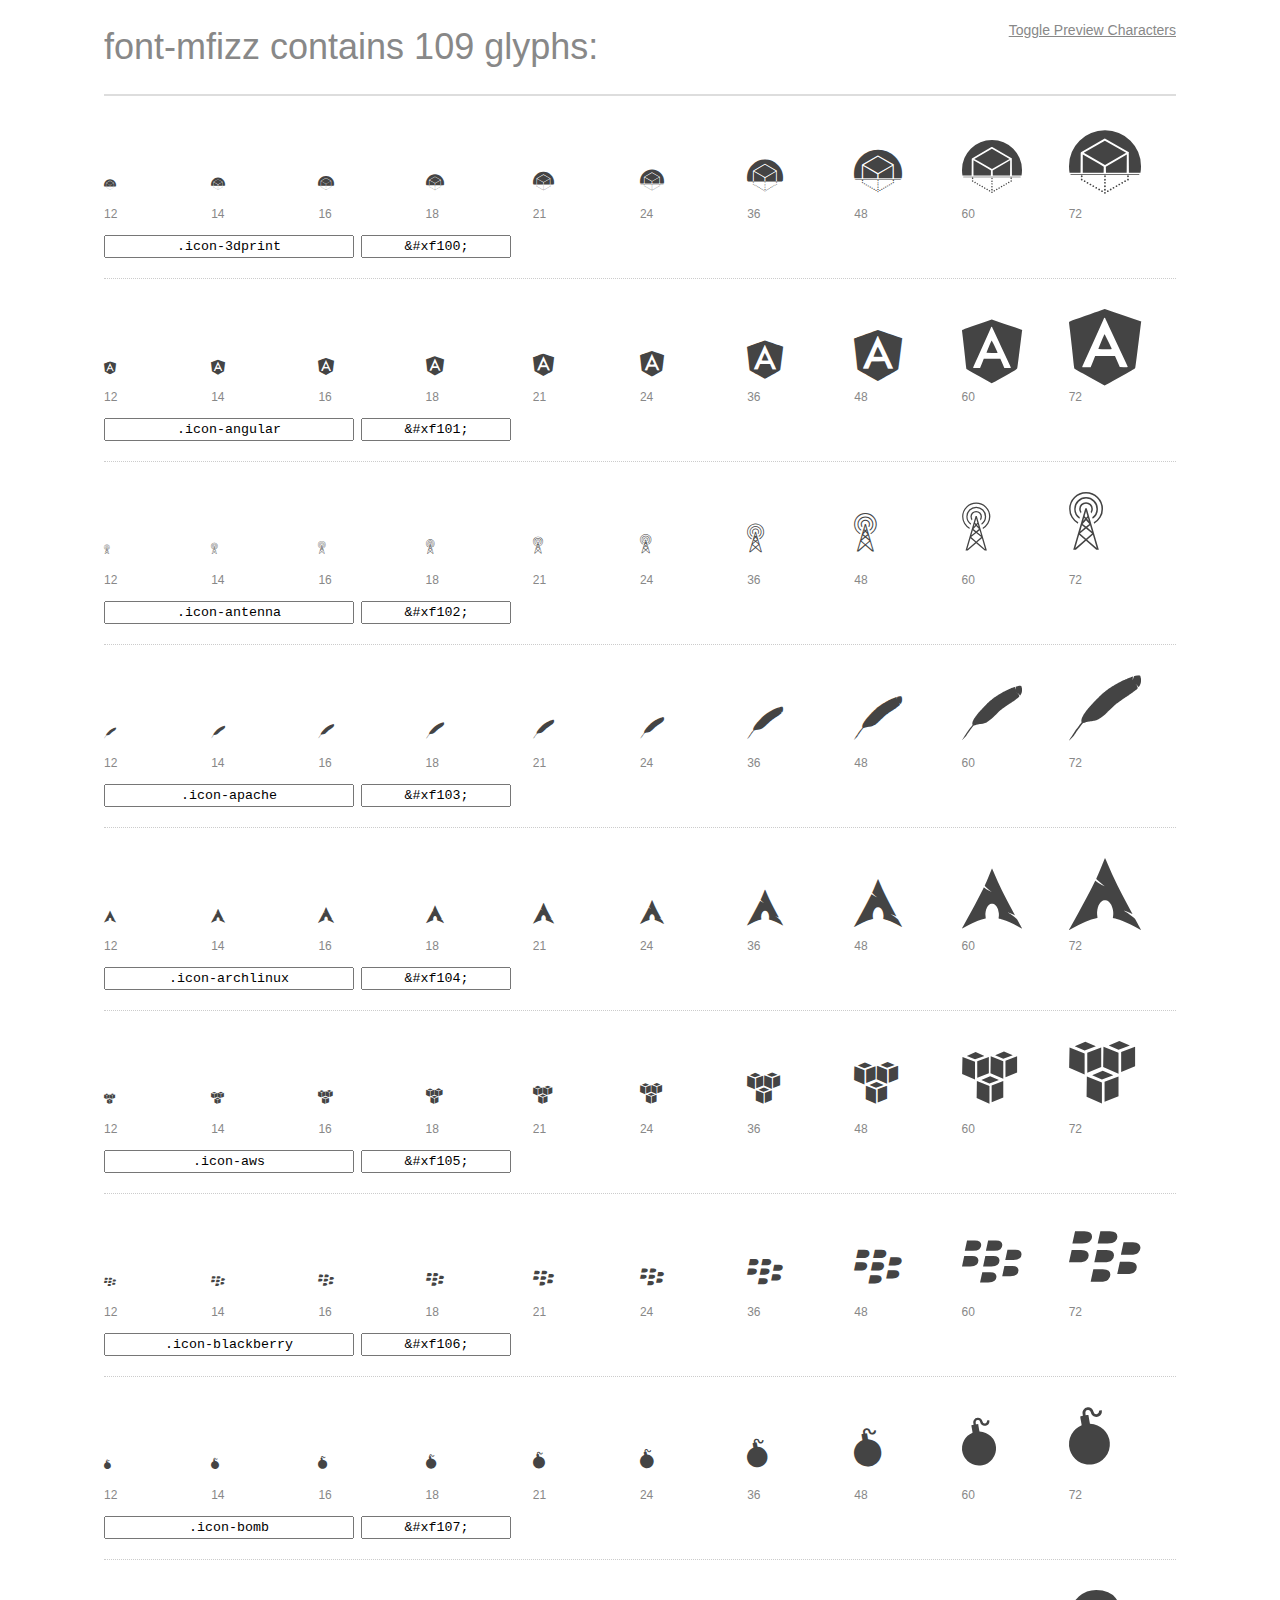
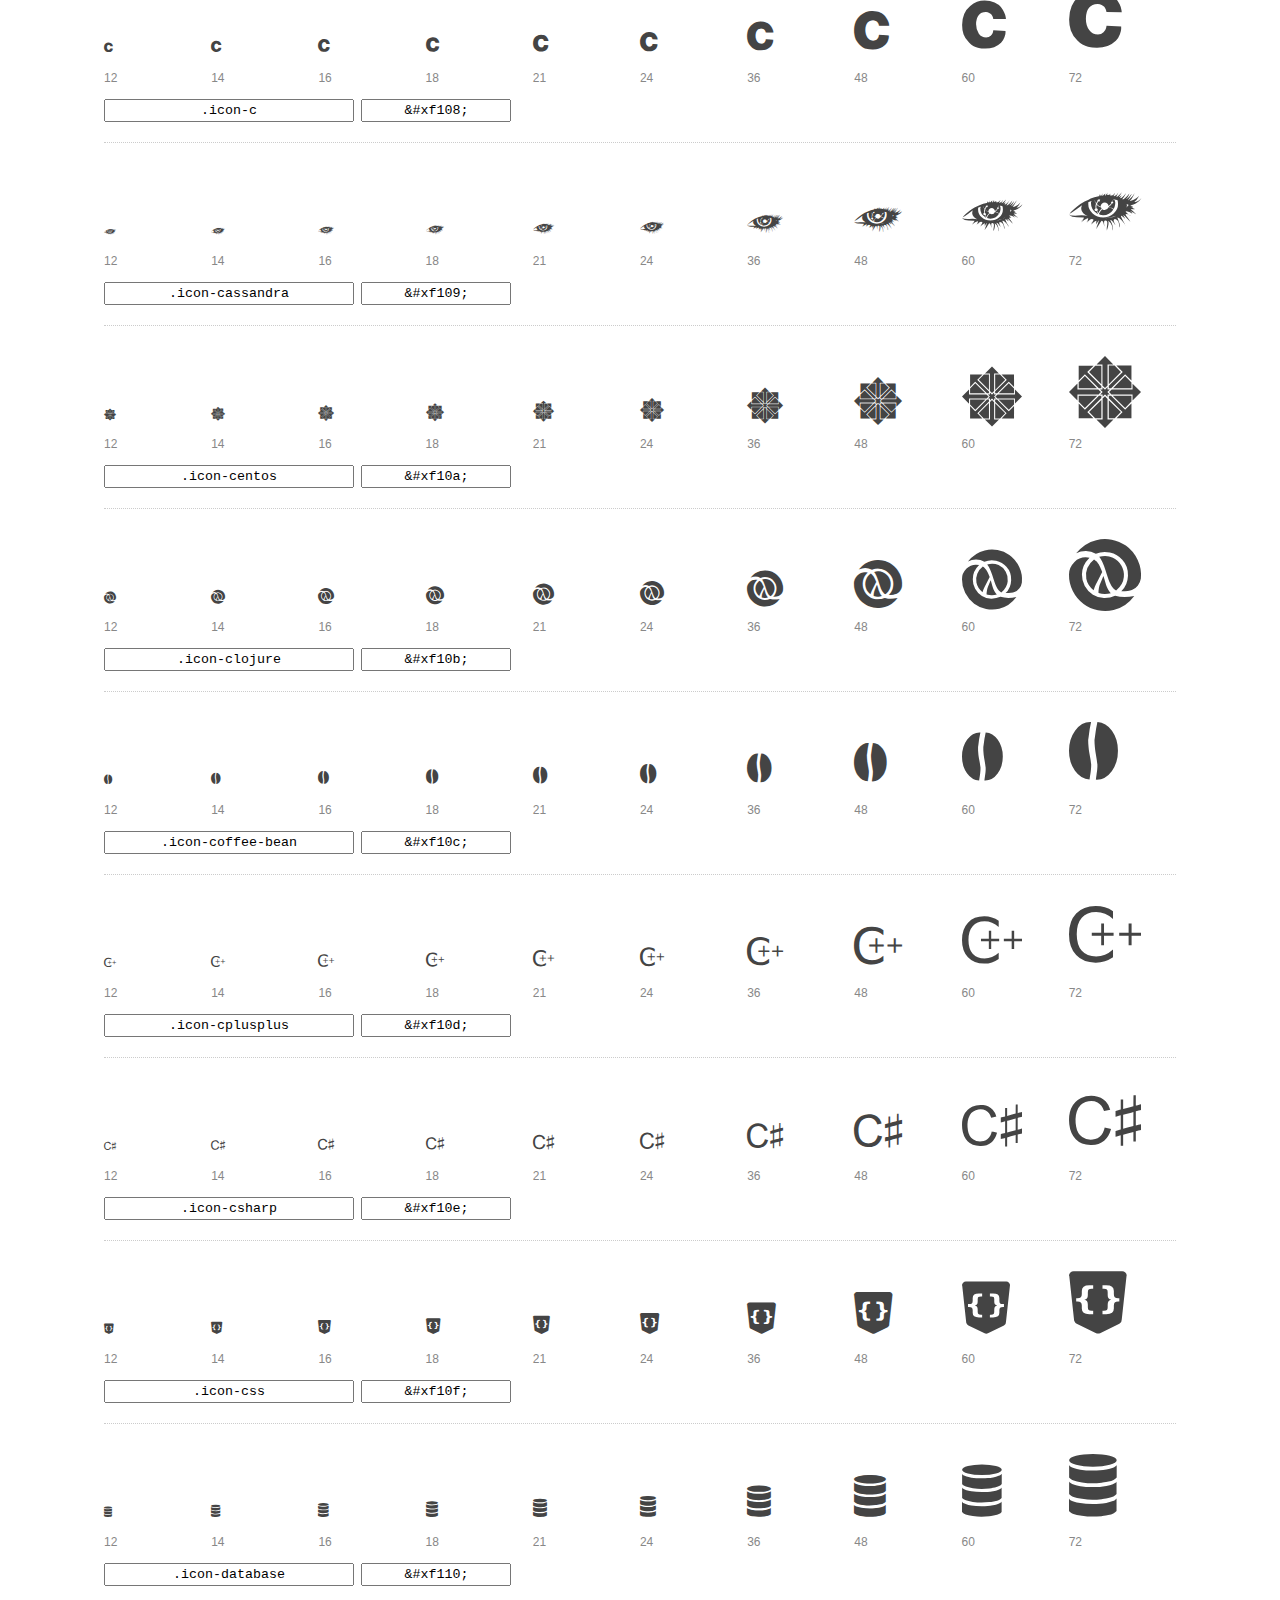
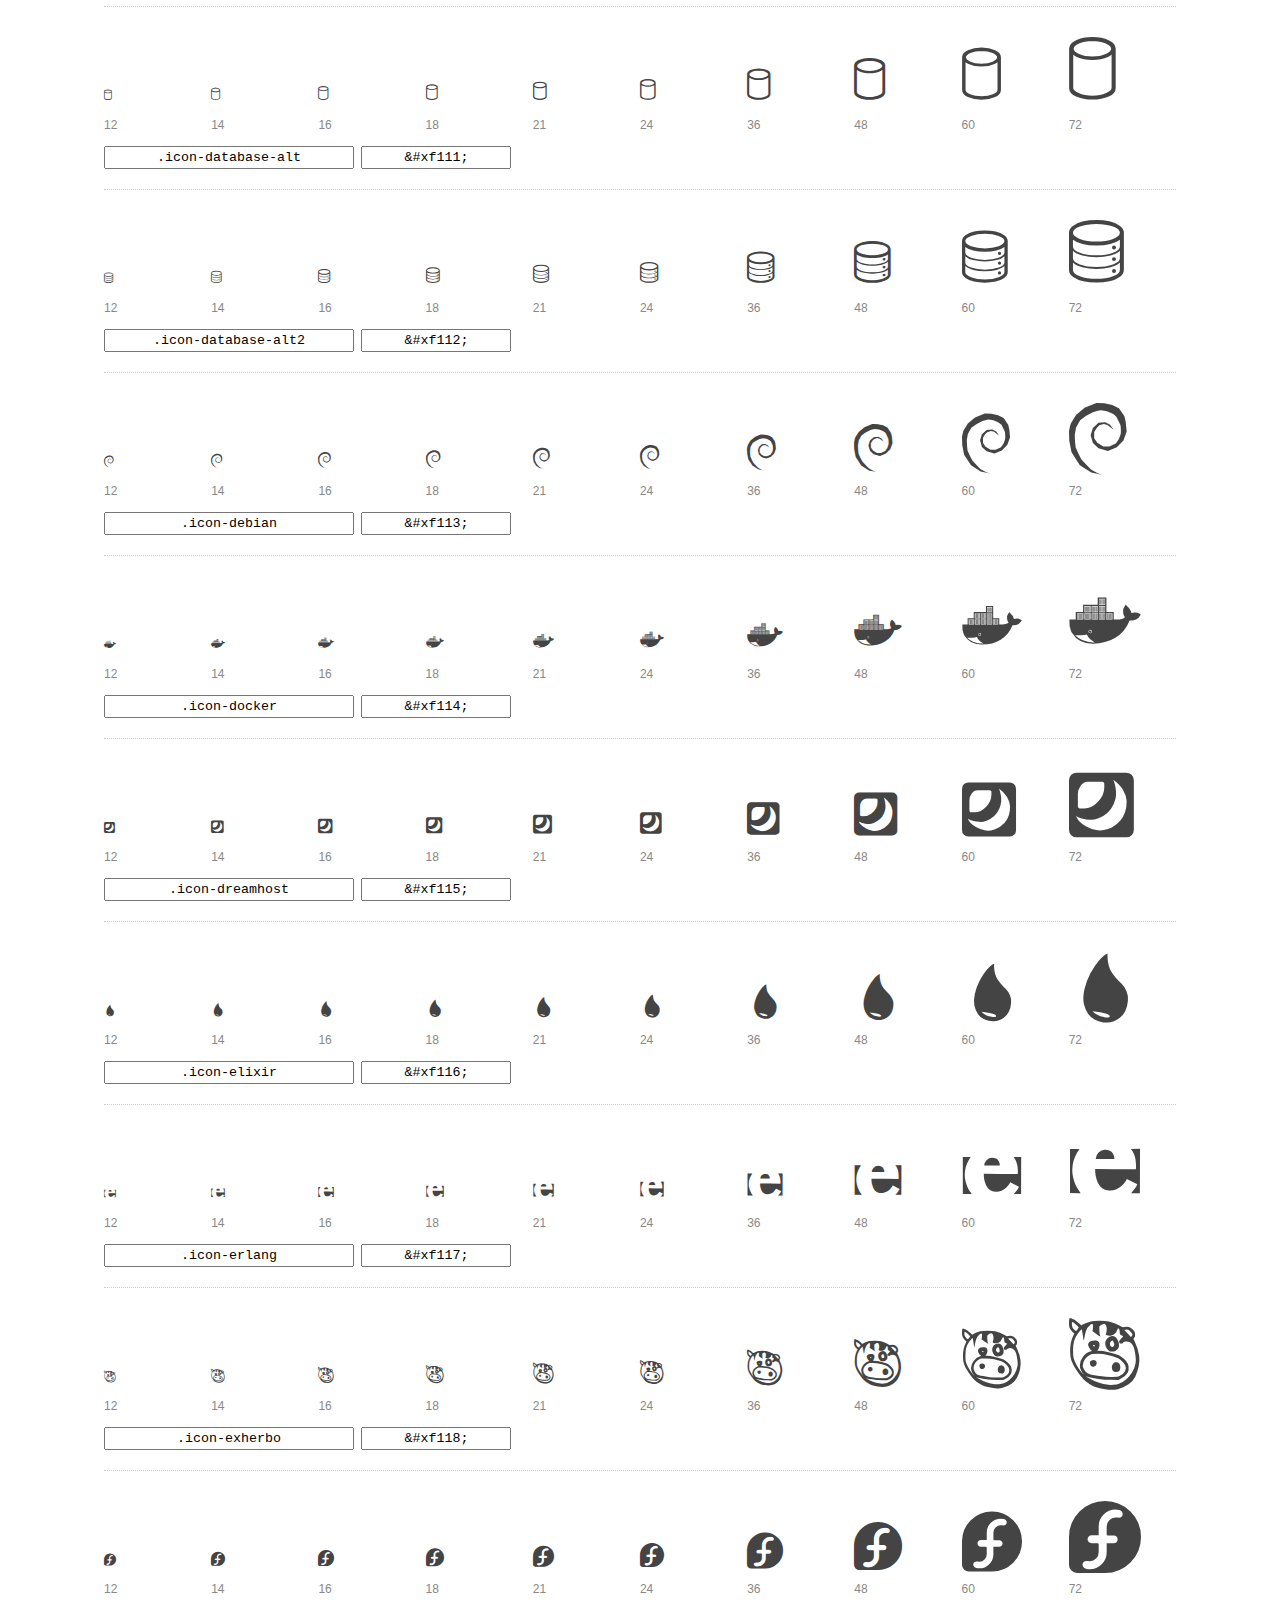
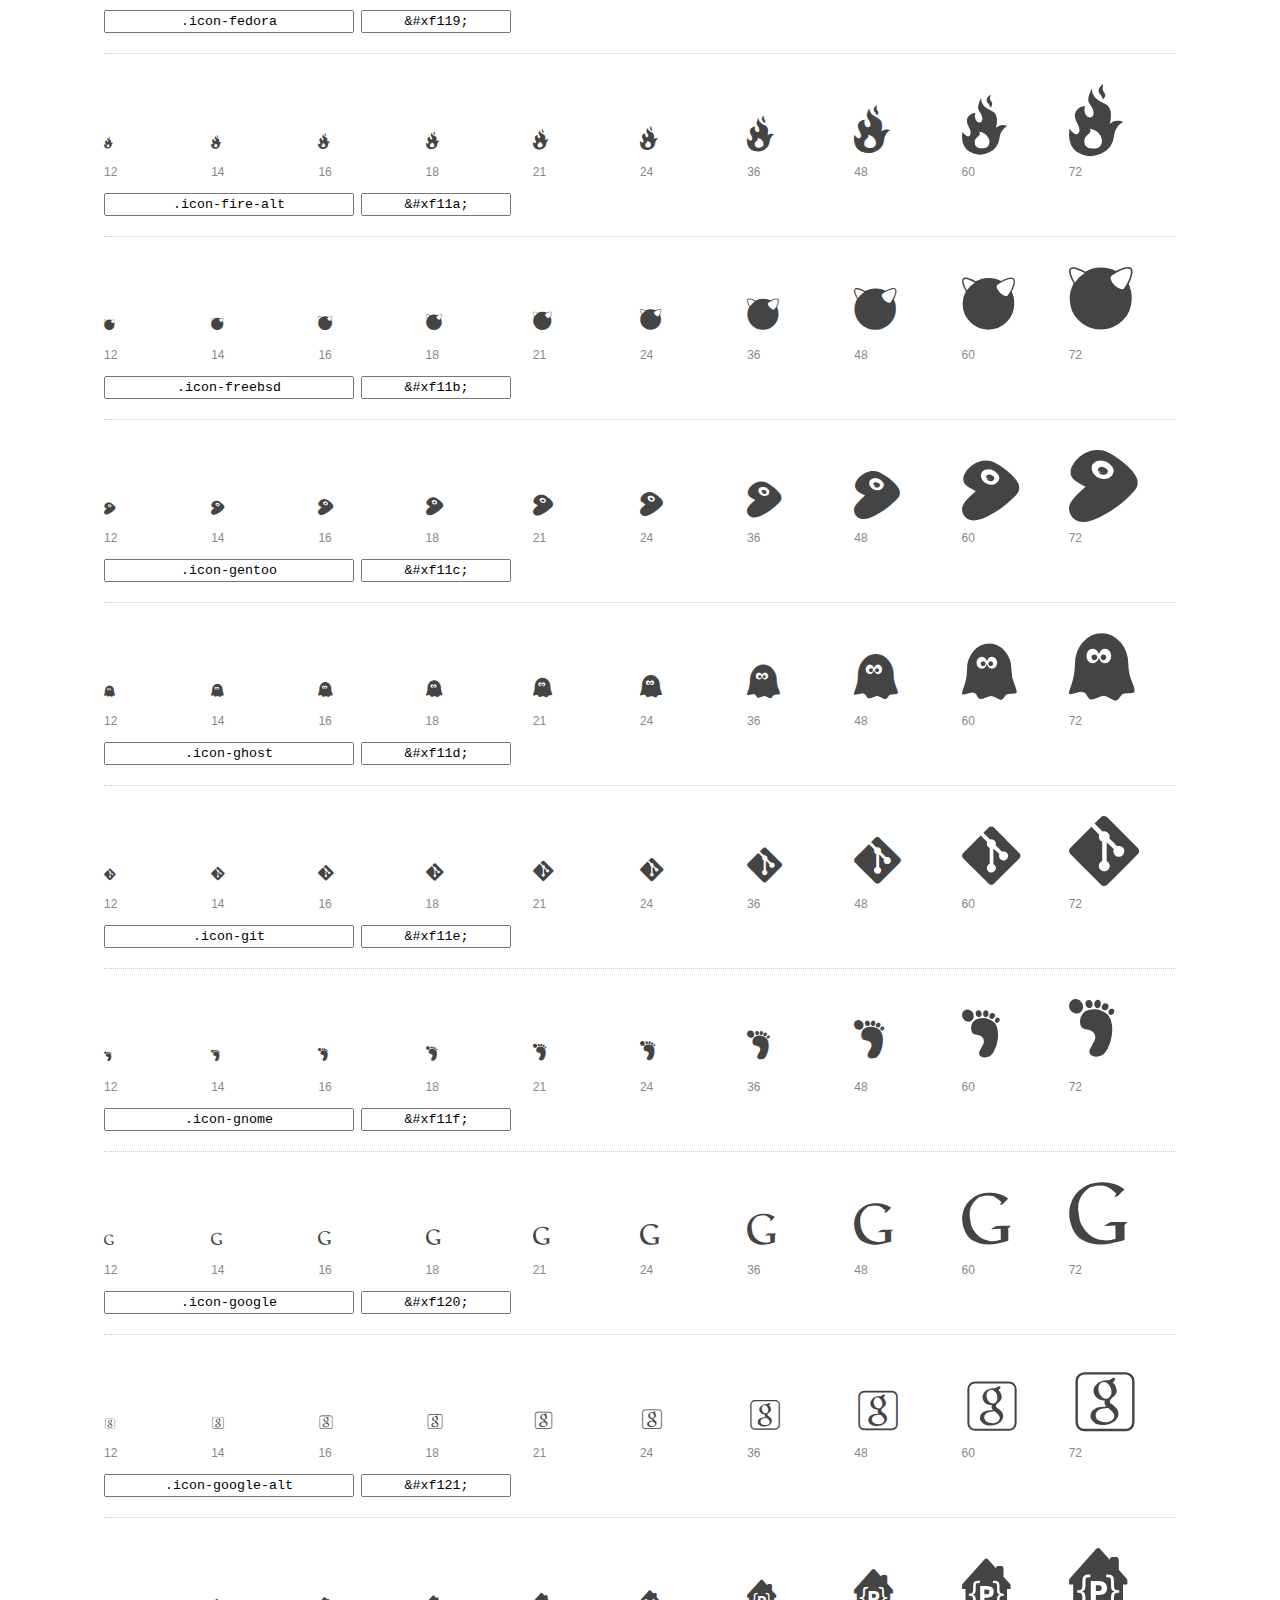
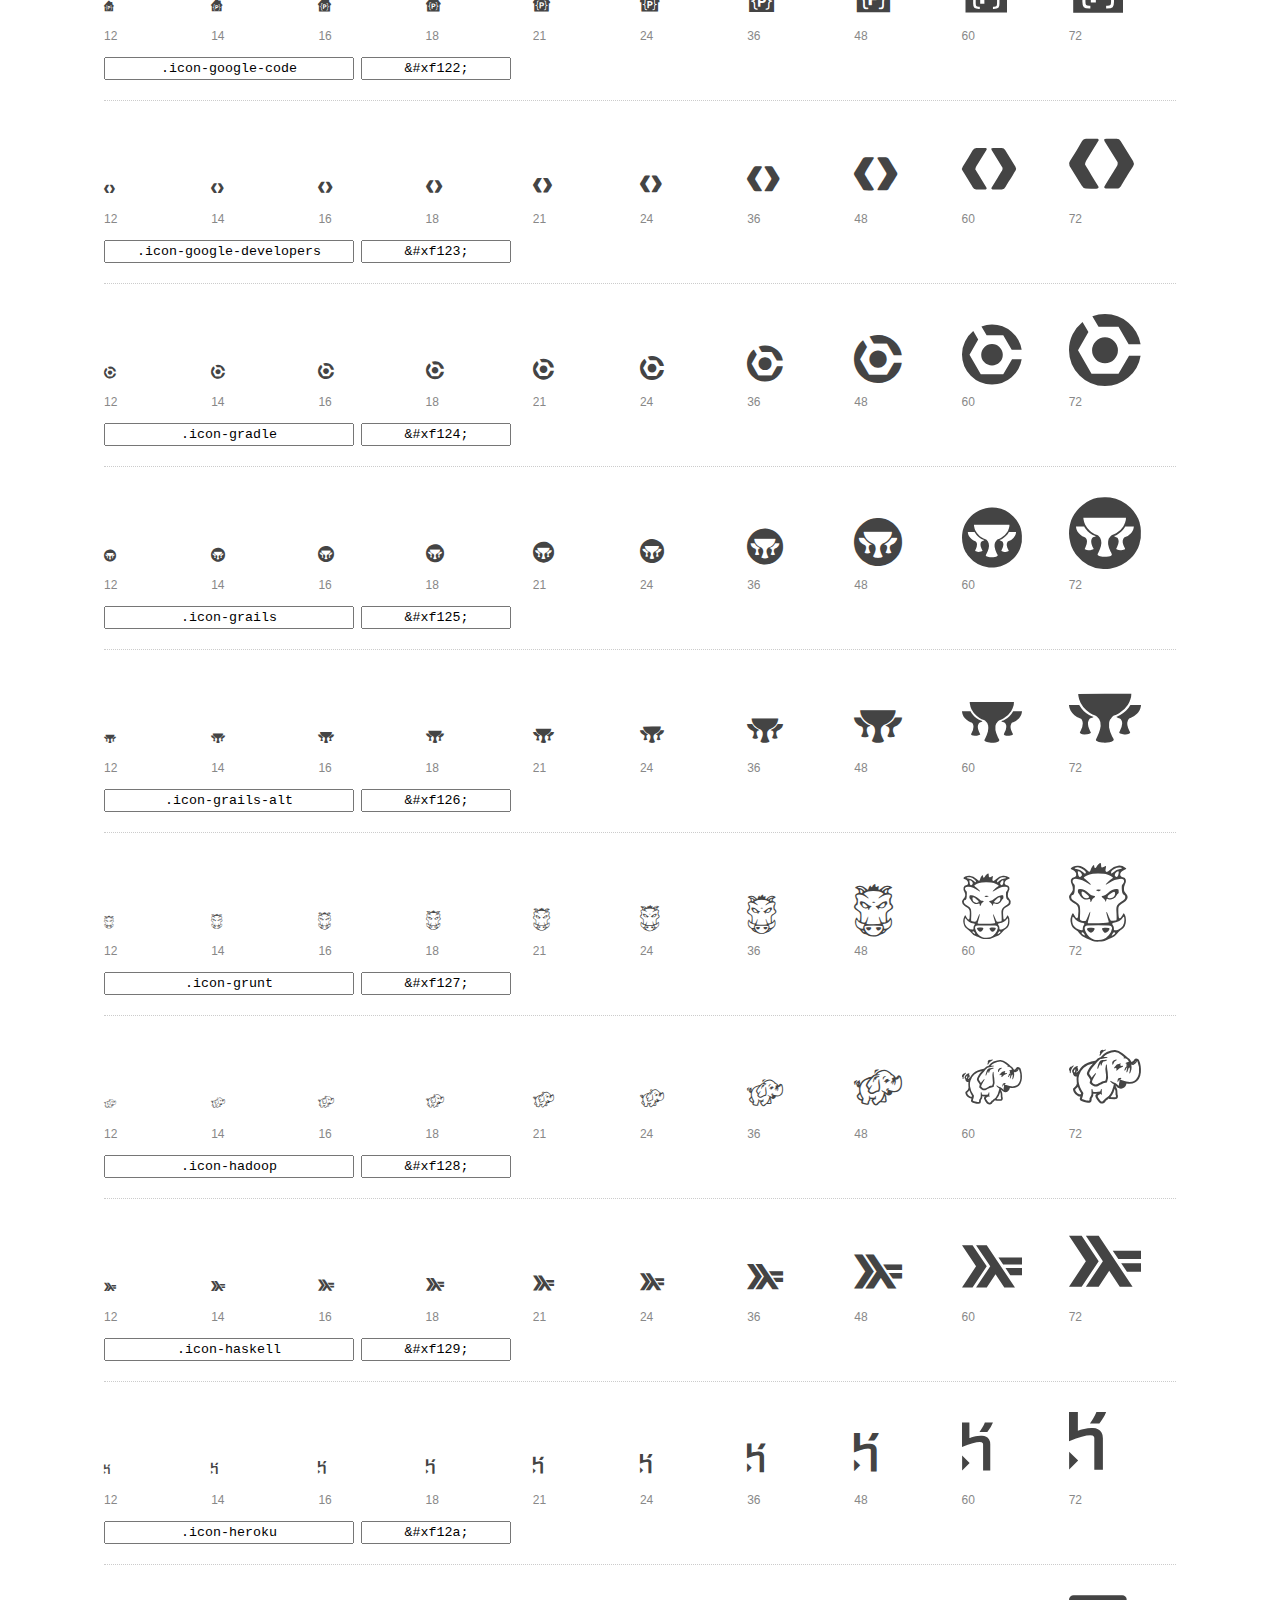
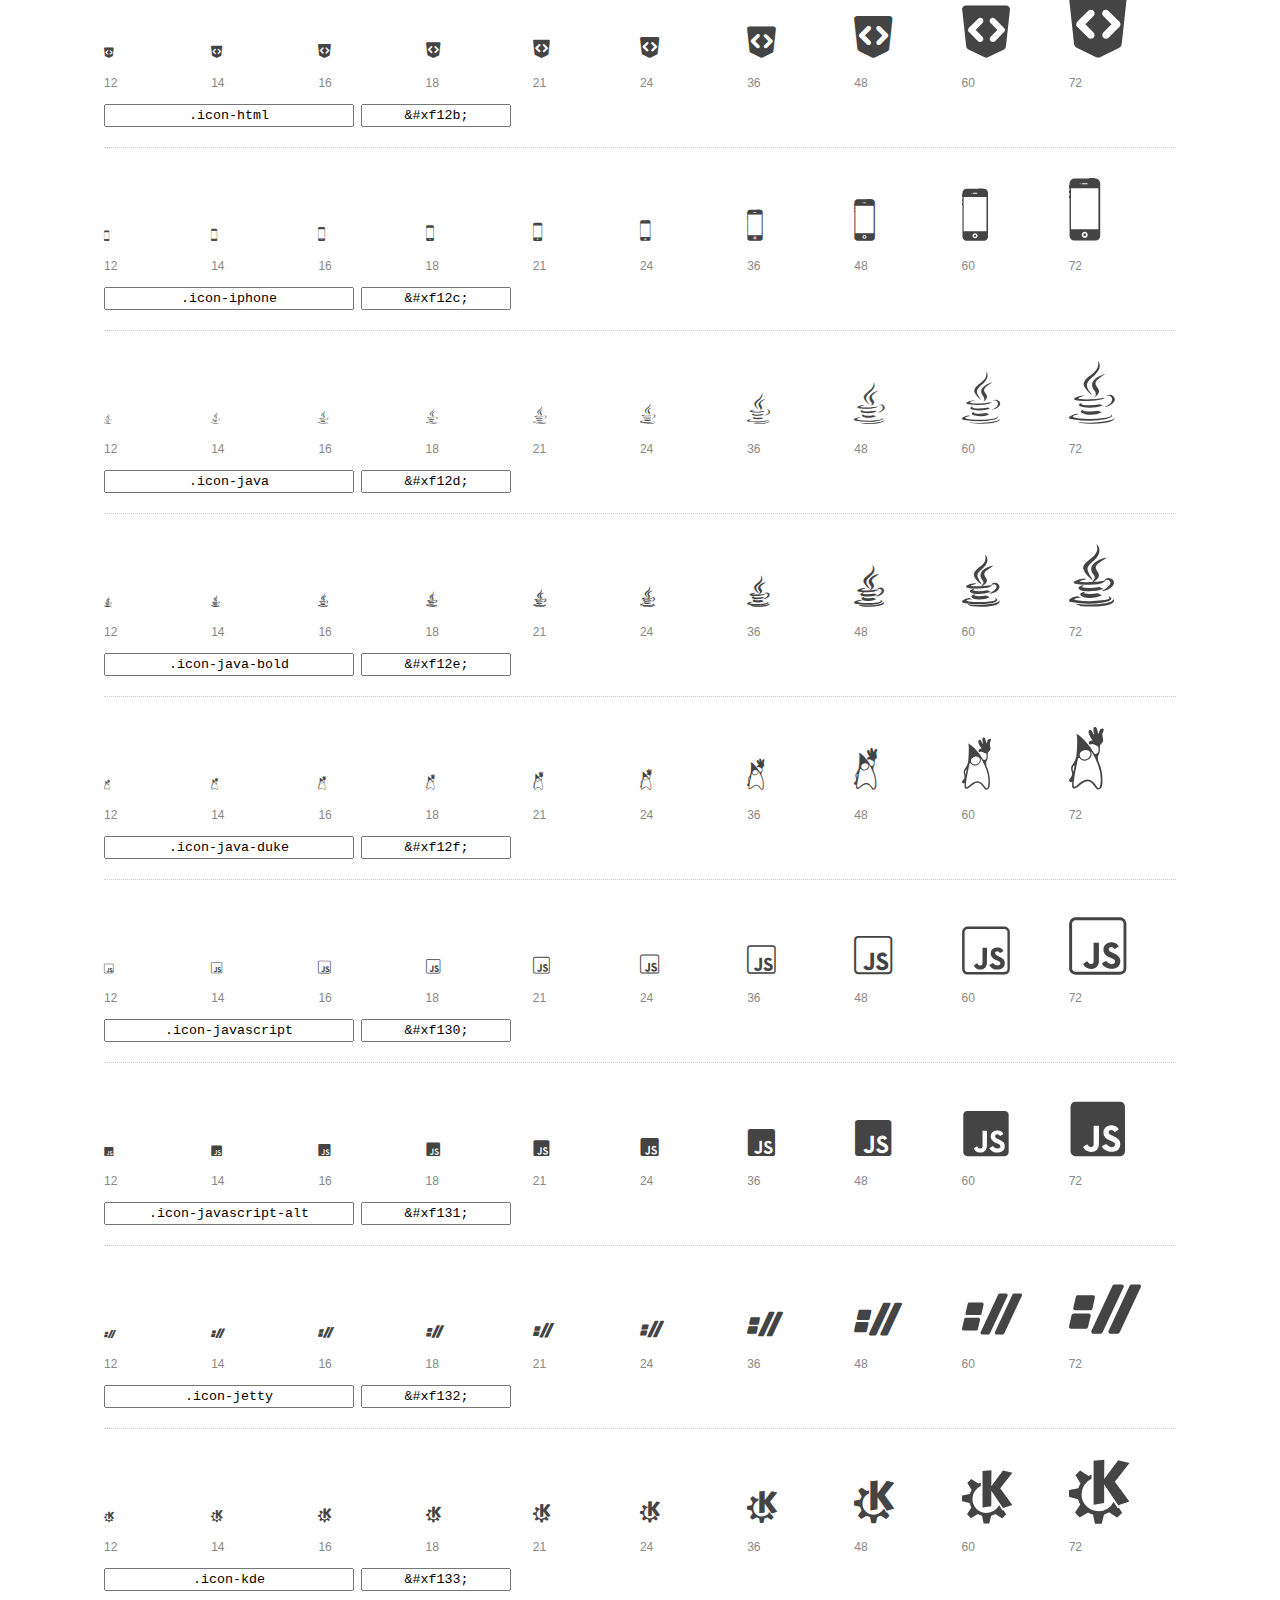
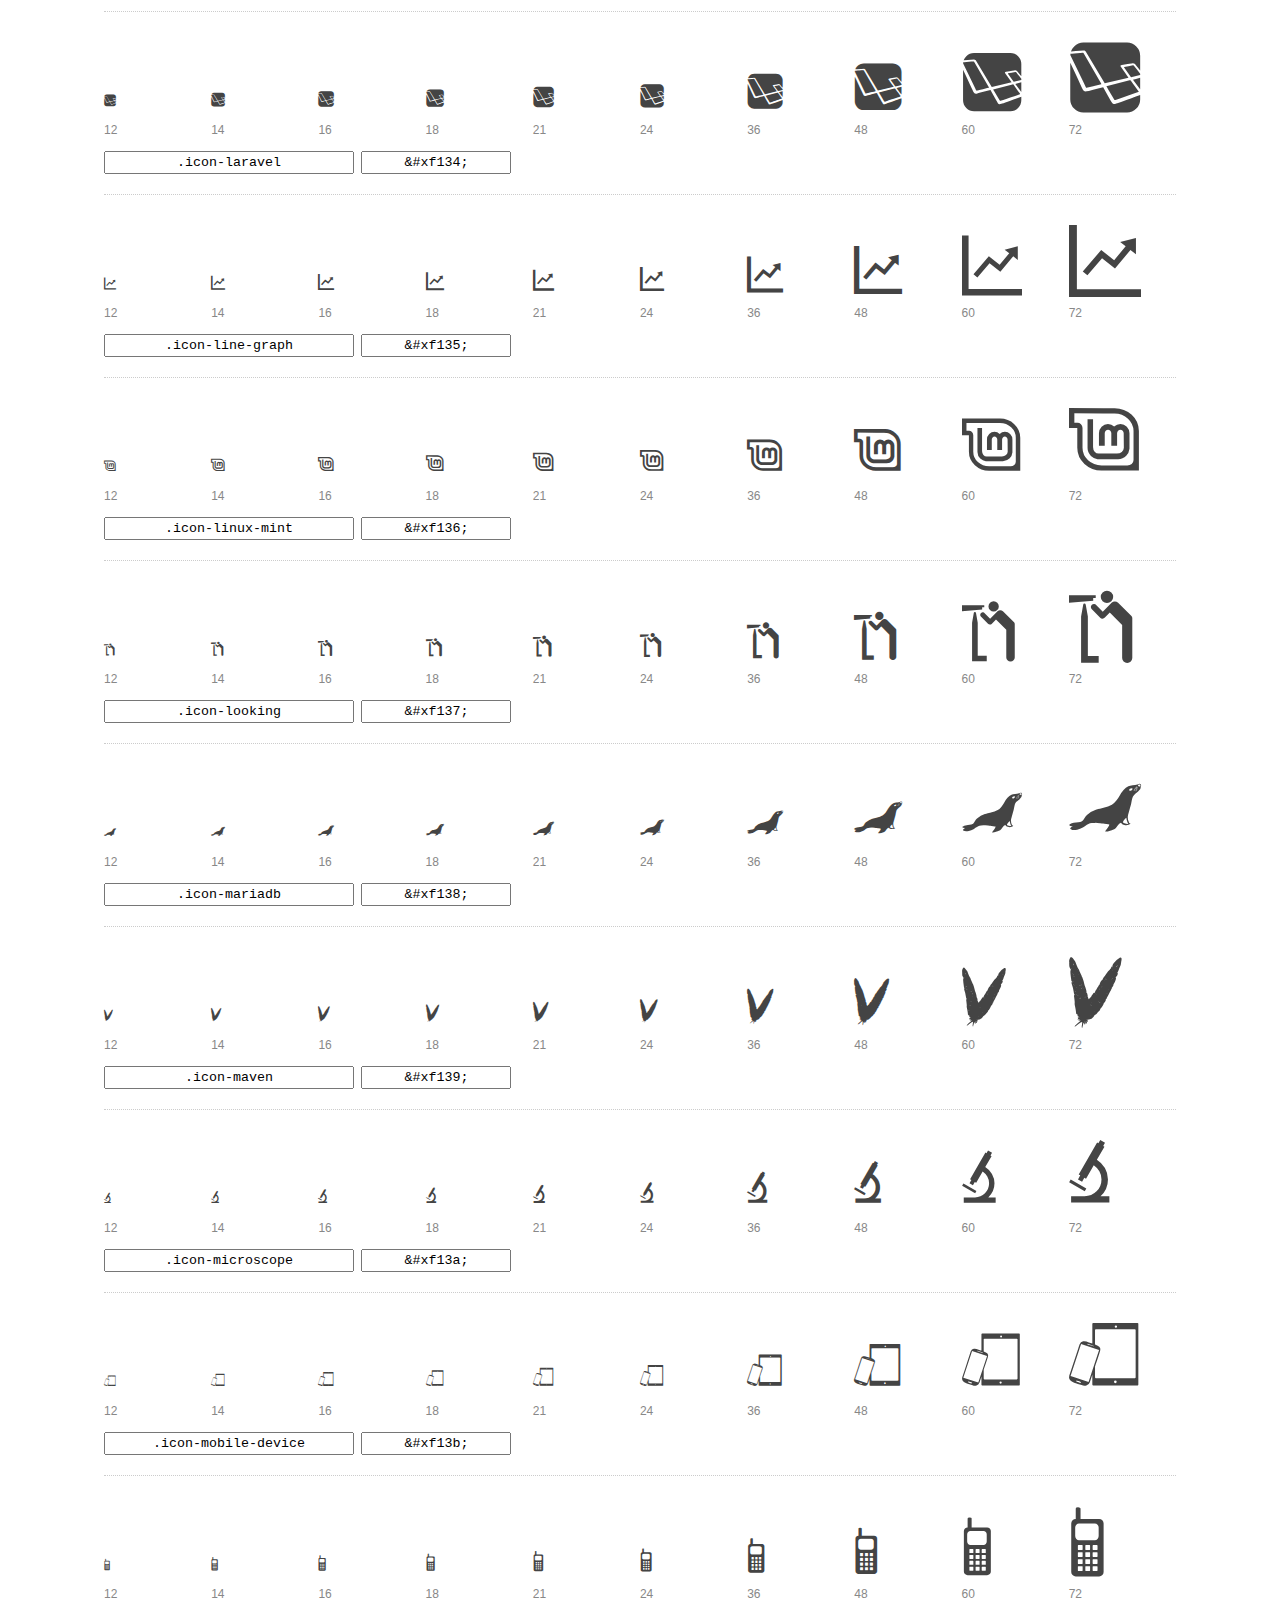
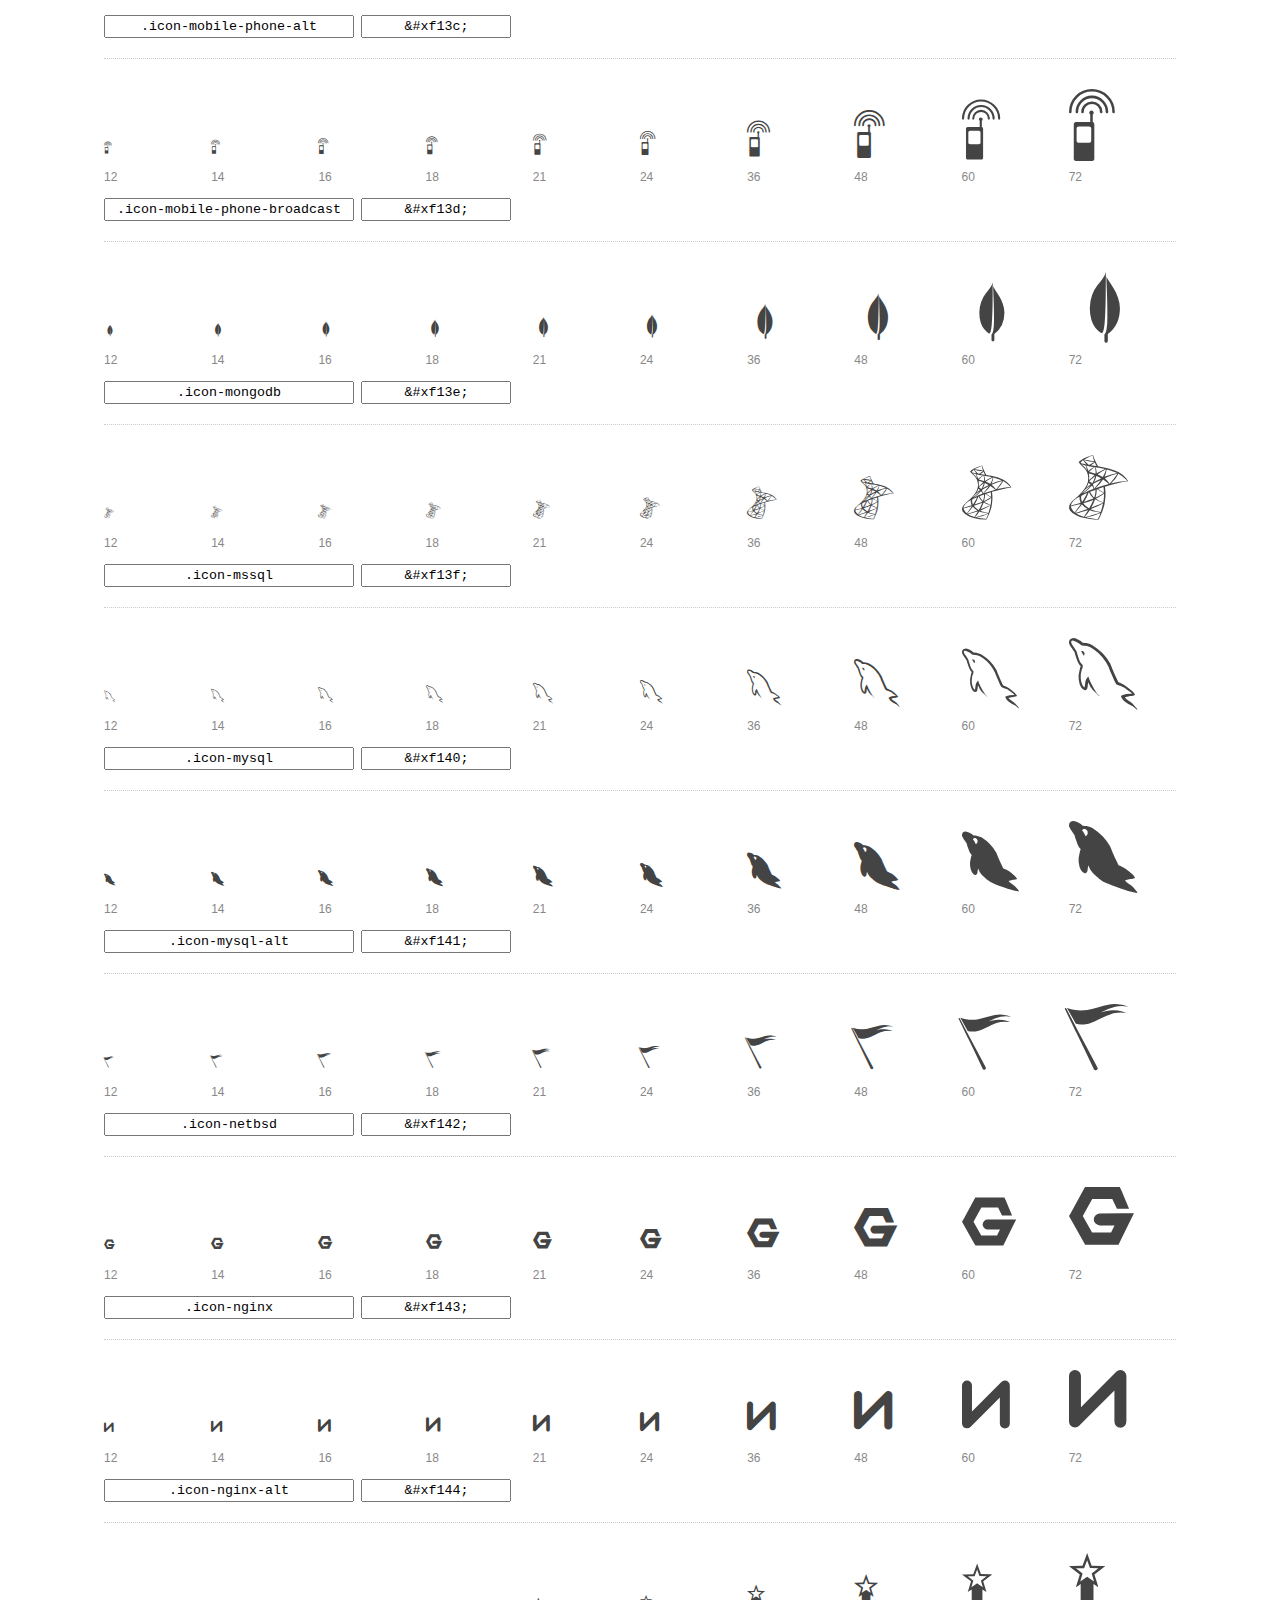
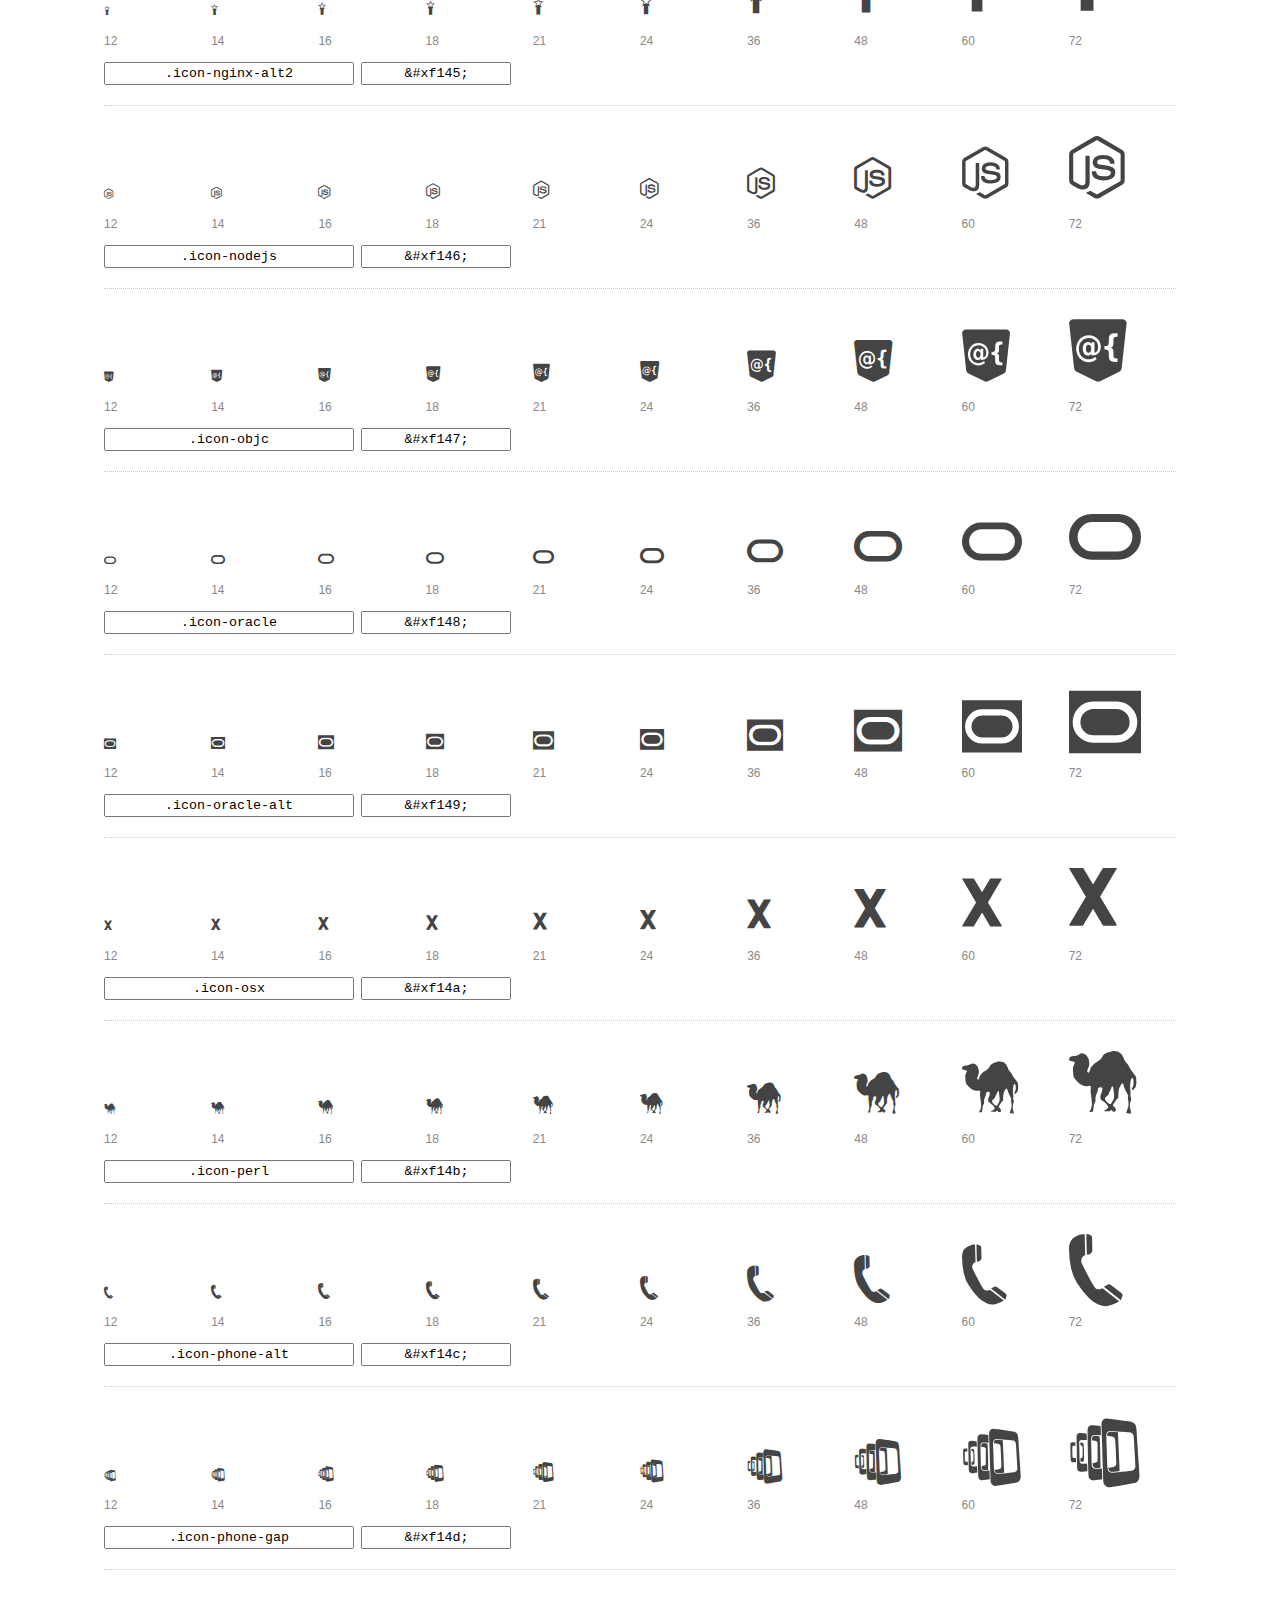
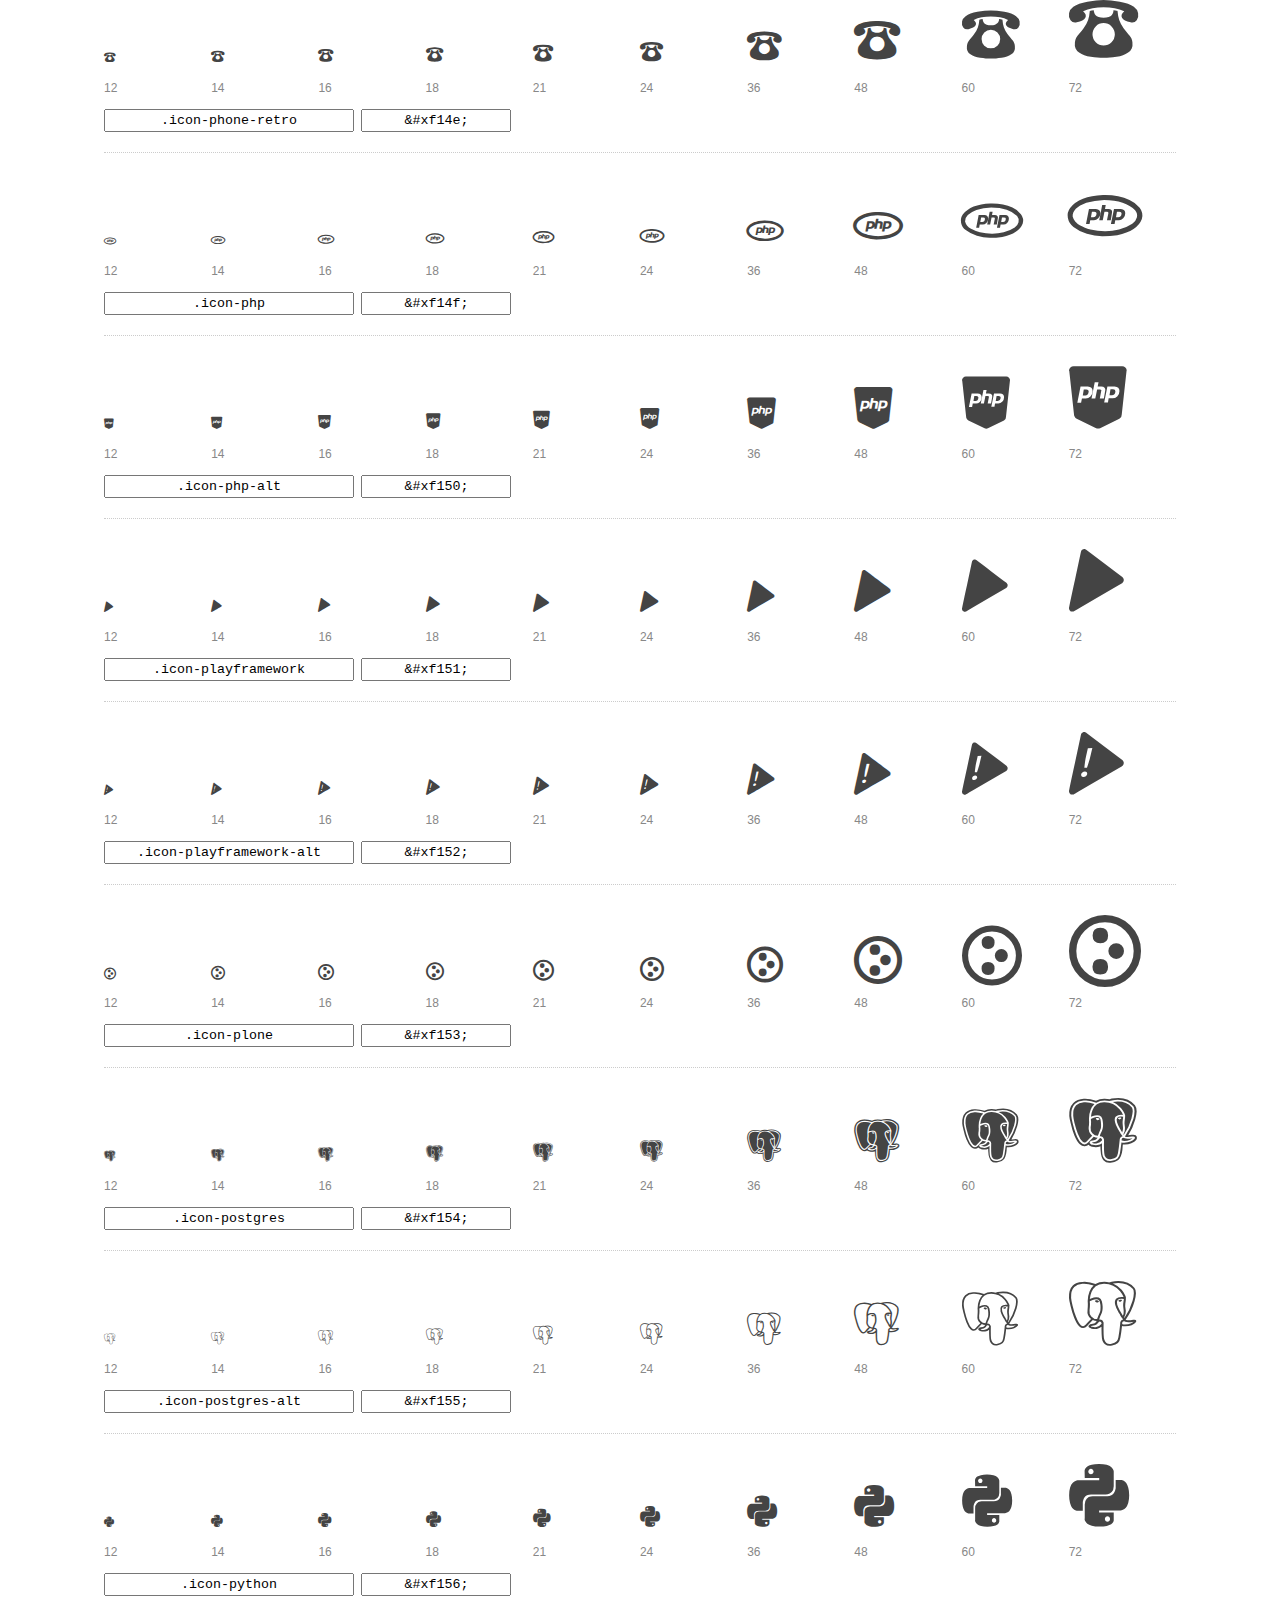
<file: css/font-mfizz/preview.html>
<!DOCTYPE html>
<html>
  <head>
    <title>font-mfizz glyphs preview</title>

    <style>
      /* Page Styles */

      * {
        -moz-box-sizing: border-box;
        -webkit-box-sizing: border-box;
        box-sizing: border-box;
        margin: 0;
        padding: 0;
      }

      body {
        background: #fff;
        color: #444;
        font: 16px/1.5 "Helvetica Neue", Helvetica, Arial, sans-serif;
      }

      a,
      a:visited {
        color: #888;
        text-decoration: underline;
      }
      a:hover,
      a:focus { color: #000; }

      header {
        border-bottom: 2px solid #ddd;
        margin-bottom: 20px;
        overflow: hidden;
        padding: 20px 0;
      }

      header h1 {
        color: #888;
        float: left;
        font-size: 36px;
        font-weight: 300;
      }

      header a {
        float: right;
        font-size: 14px;
      }

      .container {
        margin: 0 auto;
        max-width: 1200px;
        min-width: 960px;
        padding: 0 40px;
        width: 90%;
      }

      .glyph {
        border-bottom: 1px dotted #ccc;
        padding: 10px 0 20px;
        margin-bottom: 20px;
      }

      .preview-glyphs { vertical-align: bottom; }

      .preview-scale {
        color: #888;
        font-size: 12px;
        margin-top: 5px;
      }

      .step {
        display: inline-block;
        line-height: 1;
        position: relative;
        width: 10%;
      }

      .step .letters,
      .step i {
        -webkit-transition: opacity .3s;
        -moz-transition: opacity .3s;
        -ms-transition: opacity .3s;
        -o-transition: opacity .3s;
        transition: opacity .3s;
      }

      .step:hover .letters { opacity: 1; }
      .step:hover i { opacity: .3; }

      .letters {
        opacity: .3;
        position: absolute;
      }

      .characters-off .letters { display: none; }
      .characters-off .step:hover i { opacity: 1; }

      
      .size-12 { font-size: 12px; }
      
      .size-14 { font-size: 14px; }
      
      .size-16 { font-size: 16px; }
      
      .size-18 { font-size: 18px; }
      
      .size-21 { font-size: 21px; }
      
      .size-24 { font-size: 24px; }
      
      .size-36 { font-size: 36px; }
      
      .size-48 { font-size: 48px; }
      
      .size-60 { font-size: 60px; }
      
      .size-72 { font-size: 72px; }
      

      .usage { margin-top: 10px; }

      .usage input {
        font-family: monospace;
        margin-right: 3px;
        padding: 2px 5px;
        text-align: center;
      }

      .usage .point { width: 150px; }

      .usage .class { width: 250px; }

      footer {
        color: #888;
        font-size: 12px;
        padding: 20px 0;
      }

      /* Icon Font: font-mfizz */

      @font-face {
  font-family: "font-mfizz";
  src: url("./font-mfizz.eot");
  src: url("./font-mfizz.eot?#iefix") format("embedded-opentype"),
       url("./font-mfizz.woff") format("woff"),
       url("./font-mfizz.ttf") format("truetype"),
       url("./font-mfizz.svg#font-mfizz") format("svg");
  font-weight: normal;
  font-style: normal;
}

@media screen and (-webkit-min-device-pixel-ratio:0) {
  @font-face {
    font-family: "font-mfizz";
    src: url("./font-mfizz.svg#font-mfizz") format("svg");
  }
}

      [data-icon]:before { content: attr(data-icon); }

      [data-icon]:before,
      .icon-3dprint:before,
.icon-angular:before,
.icon-antenna:before,
.icon-apache:before,
.icon-archlinux:before,
.icon-aws:before,
.icon-blackberry:before,
.icon-bomb:before,
.icon-c:before,
.icon-cassandra:before,
.icon-centos:before,
.icon-clojure:before,
.icon-coffee-bean:before,
.icon-cplusplus:before,
.icon-csharp:before,
.icon-css:before,
.icon-database:before,
.icon-database-alt:before,
.icon-database-alt2:before,
.icon-debian:before,
.icon-docker:before,
.icon-dreamhost:before,
.icon-elixir:before,
.icon-erlang:before,
.icon-exherbo:before,
.icon-fedora:before,
.icon-fire-alt:before,
.icon-freebsd:before,
.icon-gentoo:before,
.icon-ghost:before,
.icon-git:before,
.icon-gnome:before,
.icon-google:before,
.icon-google-alt:before,
.icon-google-code:before,
.icon-google-developers:before,
.icon-gradle:before,
.icon-grails:before,
.icon-grails-alt:before,
.icon-grunt:before,
.icon-hadoop:before,
.icon-haskell:before,
.icon-heroku:before,
.icon-html:before,
.icon-iphone:before,
.icon-java:before,
.icon-java-bold:before,
.icon-java-duke:before,
.icon-javascript:before,
.icon-javascript-alt:before,
.icon-jetty:before,
.icon-kde:before,
.icon-laravel:before,
.icon-line-graph:before,
.icon-linux-mint:before,
.icon-looking:before,
.icon-mariadb:before,
.icon-maven:before,
.icon-microscope:before,
.icon-mobile-device:before,
.icon-mobile-phone-alt:before,
.icon-mobile-phone-broadcast:before,
.icon-mongodb:before,
.icon-mssql:before,
.icon-mysql:before,
.icon-mysql-alt:before,
.icon-netbsd:before,
.icon-nginx:before,
.icon-nginx-alt:before,
.icon-nginx-alt2:before,
.icon-nodejs:before,
.icon-objc:before,
.icon-oracle:before,
.icon-oracle-alt:before,
.icon-osx:before,
.icon-perl:before,
.icon-phone-alt:before,
.icon-phone-gap:before,
.icon-phone-retro:before,
.icon-php:before,
.icon-php-alt:before,
.icon-playframework:before,
.icon-playframework-alt:before,
.icon-plone:before,
.icon-postgres:before,
.icon-postgres-alt:before,
.icon-python:before,
.icon-raspberrypi:before,
.icon-redhat:before,
.icon-redis:before,
.icon-ruby:before,
.icon-ruby-on-rails:before,
.icon-ruby-on-rails-alt:before,
.icon-satellite:before,
.icon-scala:before,
.icon-scala-alt:before,
.icon-script:before,
.icon-script-alt:before,
.icon-shell:before,
.icon-solaris:before,
.icon-splatter:before,
.icon-spring:before,
.icon-suse:before,
.icon-svg:before,
.icon-symfony:before,
.icon-tomcat:before,
.icon-ubuntu:before,
.icon-wireless:before,
.icon-wordpress:before {
        display: inline-block;
  font-family: "font-mfizz";
  font-style: normal;
  font-weight: normal;
  font-variant: normal;
  line-height: 1;
  text-decoration: inherit;
  text-rendering: optimizeLegibility;
  text-transform: none;
  -moz-osx-font-smoothing: grayscale;
  -webkit-font-smoothing: antialiased;
  font-smoothing: antialiased;
      }

      .icon-3dprint:before { content: "\f100"; }
.icon-angular:before { content: "\f101"; }
.icon-antenna:before { content: "\f102"; }
.icon-apache:before { content: "\f103"; }
.icon-archlinux:before { content: "\f104"; }
.icon-aws:before { content: "\f105"; }
.icon-blackberry:before { content: "\f106"; }
.icon-bomb:before { content: "\f107"; }
.icon-c:before { content: "\f108"; }
.icon-cassandra:before { content: "\f109"; }
.icon-centos:before { content: "\f10a"; }
.icon-clojure:before { content: "\f10b"; }
.icon-coffee-bean:before { content: "\f10c"; }
.icon-cplusplus:before { content: "\f10d"; }
.icon-csharp:before { content: "\f10e"; }
.icon-css:before { content: "\f10f"; }
.icon-database:before { content: "\f110"; }
.icon-database-alt:before { content: "\f111"; }
.icon-database-alt2:before { content: "\f112"; }
.icon-debian:before { content: "\f113"; }
.icon-docker:before { content: "\f114"; }
.icon-dreamhost:before { content: "\f115"; }
.icon-elixir:before { content: "\f116"; }
.icon-erlang:before { content: "\f117"; }
.icon-exherbo:before { content: "\f118"; }
.icon-fedora:before { content: "\f119"; }
.icon-fire-alt:before { content: "\f11a"; }
.icon-freebsd:before { content: "\f11b"; }
.icon-gentoo:before { content: "\f11c"; }
.icon-ghost:before { content: "\f11d"; }
.icon-git:before { content: "\f11e"; }
.icon-gnome:before { content: "\f11f"; }
.icon-google:before { content: "\f120"; }
.icon-google-alt:before { content: "\f121"; }
.icon-google-code:before { content: "\f122"; }
.icon-google-developers:before { content: "\f123"; }
.icon-gradle:before { content: "\f124"; }
.icon-grails:before { content: "\f125"; }
.icon-grails-alt:before { content: "\f126"; }
.icon-grunt:before { content: "\f127"; }
.icon-hadoop:before { content: "\f128"; }
.icon-haskell:before { content: "\f129"; }
.icon-heroku:before { content: "\f12a"; }
.icon-html:before { content: "\f12b"; }
.icon-iphone:before { content: "\f12c"; }
.icon-java:before { content: "\f12d"; }
.icon-java-bold:before { content: "\f12e"; }
.icon-java-duke:before { content: "\f12f"; }
.icon-javascript:before { content: "\f130"; }
.icon-javascript-alt:before { content: "\f131"; }
.icon-jetty:before { content: "\f132"; }
.icon-kde:before { content: "\f133"; }
.icon-laravel:before { content: "\f134"; }
.icon-line-graph:before { content: "\f135"; }
.icon-linux-mint:before { content: "\f136"; }
.icon-looking:before { content: "\f137"; }
.icon-mariadb:before { content: "\f138"; }
.icon-maven:before { content: "\f139"; }
.icon-microscope:before { content: "\f13a"; }
.icon-mobile-device:before { content: "\f13b"; }
.icon-mobile-phone-alt:before { content: "\f13c"; }
.icon-mobile-phone-broadcast:before { content: "\f13d"; }
.icon-mongodb:before { content: "\f13e"; }
.icon-mssql:before { content: "\f13f"; }
.icon-mysql:before { content: "\f140"; }
.icon-mysql-alt:before { content: "\f141"; }
.icon-netbsd:before { content: "\f142"; }
.icon-nginx:before { content: "\f143"; }
.icon-nginx-alt:before { content: "\f144"; }
.icon-nginx-alt2:before { content: "\f145"; }
.icon-nodejs:before { content: "\f146"; }
.icon-objc:before { content: "\f147"; }
.icon-oracle:before { content: "\f148"; }
.icon-oracle-alt:before { content: "\f149"; }
.icon-osx:before { content: "\f14a"; }
.icon-perl:before { content: "\f14b"; }
.icon-phone-alt:before { content: "\f14c"; }
.icon-phone-gap:before { content: "\f14d"; }
.icon-phone-retro:before { content: "\f14e"; }
.icon-php:before { content: "\f14f"; }
.icon-php-alt:before { content: "\f150"; }
.icon-playframework:before { content: "\f151"; }
.icon-playframework-alt:before { content: "\f152"; }
.icon-plone:before { content: "\f153"; }
.icon-postgres:before { content: "\f154"; }
.icon-postgres-alt:before { content: "\f155"; }
.icon-python:before { content: "\f156"; }
.icon-raspberrypi:before { content: "\f157"; }
.icon-redhat:before { content: "\f158"; }
.icon-redis:before { content: "\f159"; }
.icon-ruby:before { content: "\f15a"; }
.icon-ruby-on-rails:before { content: "\f15b"; }
.icon-ruby-on-rails-alt:before { content: "\f15c"; }
.icon-satellite:before { content: "\f15d"; }
.icon-scala:before { content: "\f15e"; }
.icon-scala-alt:before { content: "\f15f"; }
.icon-script:before { content: "\f160"; }
.icon-script-alt:before { content: "\f161"; }
.icon-shell:before { content: "\f162"; }
.icon-solaris:before { content: "\f163"; }
.icon-splatter:before { content: "\f164"; }
.icon-spring:before { content: "\f165"; }
.icon-suse:before { content: "\f166"; }
.icon-svg:before { content: "\f167"; }
.icon-symfony:before { content: "\f168"; }
.icon-tomcat:before { content: "\f169"; }
.icon-ubuntu:before { content: "\f16a"; }
.icon-wireless:before { content: "\f16b"; }
.icon-wordpress:before { content: "\f16c"; }
    </style>

    <!--[if lte IE 8]><script src="http://html5shiv.googlecode.com/svn/trunk/html5.js"></script><![endif]-->

    <script>
      function toggleCharacters() {
        var body = document.getElementsByTagName('body')[0];
        body.className = body.className === 'characters-off' ? '' : 'characters-off';
      }
    </script>
  </head>

  <body class="characters-off">
    <div id="page" class="container">
      <header>
        <h1>font-mfizz contains 109 glyphs:</h1>
        <a onclick="toggleCharacters(); return false;" href="#">Toggle Preview Characters</a>
      </header>

      
      <div class="glyph">
        <div class="preview-glyphs">
          <span class="step size-12"><span class="letters">Pp</span><i id="icon-3dprint" class="icon-3dprint"></i></span><span class="step size-14"><span class="letters">Pp</span><i id="icon-3dprint" class="icon-3dprint"></i></span><span class="step size-16"><span class="letters">Pp</span><i id="icon-3dprint" class="icon-3dprint"></i></span><span class="step size-18"><span class="letters">Pp</span><i id="icon-3dprint" class="icon-3dprint"></i></span><span class="step size-21"><span class="letters">Pp</span><i id="icon-3dprint" class="icon-3dprint"></i></span><span class="step size-24"><span class="letters">Pp</span><i id="icon-3dprint" class="icon-3dprint"></i></span><span class="step size-36"><span class="letters">Pp</span><i id="icon-3dprint" class="icon-3dprint"></i></span><span class="step size-48"><span class="letters">Pp</span><i id="icon-3dprint" class="icon-3dprint"></i></span><span class="step size-60"><span class="letters">Pp</span><i id="icon-3dprint" class="icon-3dprint"></i></span><span class="step size-72"><span class="letters">Pp</span><i id="icon-3dprint" class="icon-3dprint"></i></span>
        </div>
        <div class="preview-scale">
          <span class="step">12</span><span class="step">14</span><span class="step">16</span><span class="step">18</span><span class="step">21</span><span class="step">24</span><span class="step">36</span><span class="step">48</span><span class="step">60</span><span class="step">72</span>
        </div>
        <div class="usage">
          <input class="class" type="text" readonly="readonly" onClick="this.select();" value=".icon-3dprint" />
          <input class="point" type="text" readonly="readonly" onClick="this.select();" value="&amp;#xf100;" />
        </div>
      </div>
      
      <div class="glyph">
        <div class="preview-glyphs">
          <span class="step size-12"><span class="letters">Pp</span><i id="icon-angular" class="icon-angular"></i></span><span class="step size-14"><span class="letters">Pp</span><i id="icon-angular" class="icon-angular"></i></span><span class="step size-16"><span class="letters">Pp</span><i id="icon-angular" class="icon-angular"></i></span><span class="step size-18"><span class="letters">Pp</span><i id="icon-angular" class="icon-angular"></i></span><span class="step size-21"><span class="letters">Pp</span><i id="icon-angular" class="icon-angular"></i></span><span class="step size-24"><span class="letters">Pp</span><i id="icon-angular" class="icon-angular"></i></span><span class="step size-36"><span class="letters">Pp</span><i id="icon-angular" class="icon-angular"></i></span><span class="step size-48"><span class="letters">Pp</span><i id="icon-angular" class="icon-angular"></i></span><span class="step size-60"><span class="letters">Pp</span><i id="icon-angular" class="icon-angular"></i></span><span class="step size-72"><span class="letters">Pp</span><i id="icon-angular" class="icon-angular"></i></span>
        </div>
        <div class="preview-scale">
          <span class="step">12</span><span class="step">14</span><span class="step">16</span><span class="step">18</span><span class="step">21</span><span class="step">24</span><span class="step">36</span><span class="step">48</span><span class="step">60</span><span class="step">72</span>
        </div>
        <div class="usage">
          <input class="class" type="text" readonly="readonly" onClick="this.select();" value=".icon-angular" />
          <input class="point" type="text" readonly="readonly" onClick="this.select();" value="&amp;#xf101;" />
        </div>
      </div>
      
      <div class="glyph">
        <div class="preview-glyphs">
          <span class="step size-12"><span class="letters">Pp</span><i id="icon-antenna" class="icon-antenna"></i></span><span class="step size-14"><span class="letters">Pp</span><i id="icon-antenna" class="icon-antenna"></i></span><span class="step size-16"><span class="letters">Pp</span><i id="icon-antenna" class="icon-antenna"></i></span><span class="step size-18"><span class="letters">Pp</span><i id="icon-antenna" class="icon-antenna"></i></span><span class="step size-21"><span class="letters">Pp</span><i id="icon-antenna" class="icon-antenna"></i></span><span class="step size-24"><span class="letters">Pp</span><i id="icon-antenna" class="icon-antenna"></i></span><span class="step size-36"><span class="letters">Pp</span><i id="icon-antenna" class="icon-antenna"></i></span><span class="step size-48"><span class="letters">Pp</span><i id="icon-antenna" class="icon-antenna"></i></span><span class="step size-60"><span class="letters">Pp</span><i id="icon-antenna" class="icon-antenna"></i></span><span class="step size-72"><span class="letters">Pp</span><i id="icon-antenna" class="icon-antenna"></i></span>
        </div>
        <div class="preview-scale">
          <span class="step">12</span><span class="step">14</span><span class="step">16</span><span class="step">18</span><span class="step">21</span><span class="step">24</span><span class="step">36</span><span class="step">48</span><span class="step">60</span><span class="step">72</span>
        </div>
        <div class="usage">
          <input class="class" type="text" readonly="readonly" onClick="this.select();" value=".icon-antenna" />
          <input class="point" type="text" readonly="readonly" onClick="this.select();" value="&amp;#xf102;" />
        </div>
      </div>
      
      <div class="glyph">
        <div class="preview-glyphs">
          <span class="step size-12"><span class="letters">Pp</span><i id="icon-apache" class="icon-apache"></i></span><span class="step size-14"><span class="letters">Pp</span><i id="icon-apache" class="icon-apache"></i></span><span class="step size-16"><span class="letters">Pp</span><i id="icon-apache" class="icon-apache"></i></span><span class="step size-18"><span class="letters">Pp</span><i id="icon-apache" class="icon-apache"></i></span><span class="step size-21"><span class="letters">Pp</span><i id="icon-apache" class="icon-apache"></i></span><span class="step size-24"><span class="letters">Pp</span><i id="icon-apache" class="icon-apache"></i></span><span class="step size-36"><span class="letters">Pp</span><i id="icon-apache" class="icon-apache"></i></span><span class="step size-48"><span class="letters">Pp</span><i id="icon-apache" class="icon-apache"></i></span><span class="step size-60"><span class="letters">Pp</span><i id="icon-apache" class="icon-apache"></i></span><span class="step size-72"><span class="letters">Pp</span><i id="icon-apache" class="icon-apache"></i></span>
        </div>
        <div class="preview-scale">
          <span class="step">12</span><span class="step">14</span><span class="step">16</span><span class="step">18</span><span class="step">21</span><span class="step">24</span><span class="step">36</span><span class="step">48</span><span class="step">60</span><span class="step">72</span>
        </div>
        <div class="usage">
          <input class="class" type="text" readonly="readonly" onClick="this.select();" value=".icon-apache" />
          <input class="point" type="text" readonly="readonly" onClick="this.select();" value="&amp;#xf103;" />
        </div>
      </div>
      
      <div class="glyph">
        <div class="preview-glyphs">
          <span class="step size-12"><span class="letters">Pp</span><i id="icon-archlinux" class="icon-archlinux"></i></span><span class="step size-14"><span class="letters">Pp</span><i id="icon-archlinux" class="icon-archlinux"></i></span><span class="step size-16"><span class="letters">Pp</span><i id="icon-archlinux" class="icon-archlinux"></i></span><span class="step size-18"><span class="letters">Pp</span><i id="icon-archlinux" class="icon-archlinux"></i></span><span class="step size-21"><span class="letters">Pp</span><i id="icon-archlinux" class="icon-archlinux"></i></span><span class="step size-24"><span class="letters">Pp</span><i id="icon-archlinux" class="icon-archlinux"></i></span><span class="step size-36"><span class="letters">Pp</span><i id="icon-archlinux" class="icon-archlinux"></i></span><span class="step size-48"><span class="letters">Pp</span><i id="icon-archlinux" class="icon-archlinux"></i></span><span class="step size-60"><span class="letters">Pp</span><i id="icon-archlinux" class="icon-archlinux"></i></span><span class="step size-72"><span class="letters">Pp</span><i id="icon-archlinux" class="icon-archlinux"></i></span>
        </div>
        <div class="preview-scale">
          <span class="step">12</span><span class="step">14</span><span class="step">16</span><span class="step">18</span><span class="step">21</span><span class="step">24</span><span class="step">36</span><span class="step">48</span><span class="step">60</span><span class="step">72</span>
        </div>
        <div class="usage">
          <input class="class" type="text" readonly="readonly" onClick="this.select();" value=".icon-archlinux" />
          <input class="point" type="text" readonly="readonly" onClick="this.select();" value="&amp;#xf104;" />
        </div>
      </div>
      
      <div class="glyph">
        <div class="preview-glyphs">
          <span class="step size-12"><span class="letters">Pp</span><i id="icon-aws" class="icon-aws"></i></span><span class="step size-14"><span class="letters">Pp</span><i id="icon-aws" class="icon-aws"></i></span><span class="step size-16"><span class="letters">Pp</span><i id="icon-aws" class="icon-aws"></i></span><span class="step size-18"><span class="letters">Pp</span><i id="icon-aws" class="icon-aws"></i></span><span class="step size-21"><span class="letters">Pp</span><i id="icon-aws" class="icon-aws"></i></span><span class="step size-24"><span class="letters">Pp</span><i id="icon-aws" class="icon-aws"></i></span><span class="step size-36"><span class="letters">Pp</span><i id="icon-aws" class="icon-aws"></i></span><span class="step size-48"><span class="letters">Pp</span><i id="icon-aws" class="icon-aws"></i></span><span class="step size-60"><span class="letters">Pp</span><i id="icon-aws" class="icon-aws"></i></span><span class="step size-72"><span class="letters">Pp</span><i id="icon-aws" class="icon-aws"></i></span>
        </div>
        <div class="preview-scale">
          <span class="step">12</span><span class="step">14</span><span class="step">16</span><span class="step">18</span><span class="step">21</span><span class="step">24</span><span class="step">36</span><span class="step">48</span><span class="step">60</span><span class="step">72</span>
        </div>
        <div class="usage">
          <input class="class" type="text" readonly="readonly" onClick="this.select();" value=".icon-aws" />
          <input class="point" type="text" readonly="readonly" onClick="this.select();" value="&amp;#xf105;" />
        </div>
      </div>
      
      <div class="glyph">
        <div class="preview-glyphs">
          <span class="step size-12"><span class="letters">Pp</span><i id="icon-blackberry" class="icon-blackberry"></i></span><span class="step size-14"><span class="letters">Pp</span><i id="icon-blackberry" class="icon-blackberry"></i></span><span class="step size-16"><span class="letters">Pp</span><i id="icon-blackberry" class="icon-blackberry"></i></span><span class="step size-18"><span class="letters">Pp</span><i id="icon-blackberry" class="icon-blackberry"></i></span><span class="step size-21"><span class="letters">Pp</span><i id="icon-blackberry" class="icon-blackberry"></i></span><span class="step size-24"><span class="letters">Pp</span><i id="icon-blackberry" class="icon-blackberry"></i></span><span class="step size-36"><span class="letters">Pp</span><i id="icon-blackberry" class="icon-blackberry"></i></span><span class="step size-48"><span class="letters">Pp</span><i id="icon-blackberry" class="icon-blackberry"></i></span><span class="step size-60"><span class="letters">Pp</span><i id="icon-blackberry" class="icon-blackberry"></i></span><span class="step size-72"><span class="letters">Pp</span><i id="icon-blackberry" class="icon-blackberry"></i></span>
        </div>
        <div class="preview-scale">
          <span class="step">12</span><span class="step">14</span><span class="step">16</span><span class="step">18</span><span class="step">21</span><span class="step">24</span><span class="step">36</span><span class="step">48</span><span class="step">60</span><span class="step">72</span>
        </div>
        <div class="usage">
          <input class="class" type="text" readonly="readonly" onClick="this.select();" value=".icon-blackberry" />
          <input class="point" type="text" readonly="readonly" onClick="this.select();" value="&amp;#xf106;" />
        </div>
      </div>
      
      <div class="glyph">
        <div class="preview-glyphs">
          <span class="step size-12"><span class="letters">Pp</span><i id="icon-bomb" class="icon-bomb"></i></span><span class="step size-14"><span class="letters">Pp</span><i id="icon-bomb" class="icon-bomb"></i></span><span class="step size-16"><span class="letters">Pp</span><i id="icon-bomb" class="icon-bomb"></i></span><span class="step size-18"><span class="letters">Pp</span><i id="icon-bomb" class="icon-bomb"></i></span><span class="step size-21"><span class="letters">Pp</span><i id="icon-bomb" class="icon-bomb"></i></span><span class="step size-24"><span class="letters">Pp</span><i id="icon-bomb" class="icon-bomb"></i></span><span class="step size-36"><span class="letters">Pp</span><i id="icon-bomb" class="icon-bomb"></i></span><span class="step size-48"><span class="letters">Pp</span><i id="icon-bomb" class="icon-bomb"></i></span><span class="step size-60"><span class="letters">Pp</span><i id="icon-bomb" class="icon-bomb"></i></span><span class="step size-72"><span class="letters">Pp</span><i id="icon-bomb" class="icon-bomb"></i></span>
        </div>
        <div class="preview-scale">
          <span class="step">12</span><span class="step">14</span><span class="step">16</span><span class="step">18</span><span class="step">21</span><span class="step">24</span><span class="step">36</span><span class="step">48</span><span class="step">60</span><span class="step">72</span>
        </div>
        <div class="usage">
          <input class="class" type="text" readonly="readonly" onClick="this.select();" value=".icon-bomb" />
          <input class="point" type="text" readonly="readonly" onClick="this.select();" value="&amp;#xf107;" />
        </div>
      </div>
      
      <div class="glyph">
        <div class="preview-glyphs">
          <span class="step size-12"><span class="letters">Pp</span><i id="icon-c" class="icon-c"></i></span><span class="step size-14"><span class="letters">Pp</span><i id="icon-c" class="icon-c"></i></span><span class="step size-16"><span class="letters">Pp</span><i id="icon-c" class="icon-c"></i></span><span class="step size-18"><span class="letters">Pp</span><i id="icon-c" class="icon-c"></i></span><span class="step size-21"><span class="letters">Pp</span><i id="icon-c" class="icon-c"></i></span><span class="step size-24"><span class="letters">Pp</span><i id="icon-c" class="icon-c"></i></span><span class="step size-36"><span class="letters">Pp</span><i id="icon-c" class="icon-c"></i></span><span class="step size-48"><span class="letters">Pp</span><i id="icon-c" class="icon-c"></i></span><span class="step size-60"><span class="letters">Pp</span><i id="icon-c" class="icon-c"></i></span><span class="step size-72"><span class="letters">Pp</span><i id="icon-c" class="icon-c"></i></span>
        </div>
        <div class="preview-scale">
          <span class="step">12</span><span class="step">14</span><span class="step">16</span><span class="step">18</span><span class="step">21</span><span class="step">24</span><span class="step">36</span><span class="step">48</span><span class="step">60</span><span class="step">72</span>
        </div>
        <div class="usage">
          <input class="class" type="text" readonly="readonly" onClick="this.select();" value=".icon-c" />
          <input class="point" type="text" readonly="readonly" onClick="this.select();" value="&amp;#xf108;" />
        </div>
      </div>
      
      <div class="glyph">
        <div class="preview-glyphs">
          <span class="step size-12"><span class="letters">Pp</span><i id="icon-cassandra" class="icon-cassandra"></i></span><span class="step size-14"><span class="letters">Pp</span><i id="icon-cassandra" class="icon-cassandra"></i></span><span class="step size-16"><span class="letters">Pp</span><i id="icon-cassandra" class="icon-cassandra"></i></span><span class="step size-18"><span class="letters">Pp</span><i id="icon-cassandra" class="icon-cassandra"></i></span><span class="step size-21"><span class="letters">Pp</span><i id="icon-cassandra" class="icon-cassandra"></i></span><span class="step size-24"><span class="letters">Pp</span><i id="icon-cassandra" class="icon-cassandra"></i></span><span class="step size-36"><span class="letters">Pp</span><i id="icon-cassandra" class="icon-cassandra"></i></span><span class="step size-48"><span class="letters">Pp</span><i id="icon-cassandra" class="icon-cassandra"></i></span><span class="step size-60"><span class="letters">Pp</span><i id="icon-cassandra" class="icon-cassandra"></i></span><span class="step size-72"><span class="letters">Pp</span><i id="icon-cassandra" class="icon-cassandra"></i></span>
        </div>
        <div class="preview-scale">
          <span class="step">12</span><span class="step">14</span><span class="step">16</span><span class="step">18</span><span class="step">21</span><span class="step">24</span><span class="step">36</span><span class="step">48</span><span class="step">60</span><span class="step">72</span>
        </div>
        <div class="usage">
          <input class="class" type="text" readonly="readonly" onClick="this.select();" value=".icon-cassandra" />
          <input class="point" type="text" readonly="readonly" onClick="this.select();" value="&amp;#xf109;" />
        </div>
      </div>
      
      <div class="glyph">
        <div class="preview-glyphs">
          <span class="step size-12"><span class="letters">Pp</span><i id="icon-centos" class="icon-centos"></i></span><span class="step size-14"><span class="letters">Pp</span><i id="icon-centos" class="icon-centos"></i></span><span class="step size-16"><span class="letters">Pp</span><i id="icon-centos" class="icon-centos"></i></span><span class="step size-18"><span class="letters">Pp</span><i id="icon-centos" class="icon-centos"></i></span><span class="step size-21"><span class="letters">Pp</span><i id="icon-centos" class="icon-centos"></i></span><span class="step size-24"><span class="letters">Pp</span><i id="icon-centos" class="icon-centos"></i></span><span class="step size-36"><span class="letters">Pp</span><i id="icon-centos" class="icon-centos"></i></span><span class="step size-48"><span class="letters">Pp</span><i id="icon-centos" class="icon-centos"></i></span><span class="step size-60"><span class="letters">Pp</span><i id="icon-centos" class="icon-centos"></i></span><span class="step size-72"><span class="letters">Pp</span><i id="icon-centos" class="icon-centos"></i></span>
        </div>
        <div class="preview-scale">
          <span class="step">12</span><span class="step">14</span><span class="step">16</span><span class="step">18</span><span class="step">21</span><span class="step">24</span><span class="step">36</span><span class="step">48</span><span class="step">60</span><span class="step">72</span>
        </div>
        <div class="usage">
          <input class="class" type="text" readonly="readonly" onClick="this.select();" value=".icon-centos" />
          <input class="point" type="text" readonly="readonly" onClick="this.select();" value="&amp;#xf10a;" />
        </div>
      </div>
      
      <div class="glyph">
        <div class="preview-glyphs">
          <span class="step size-12"><span class="letters">Pp</span><i id="icon-clojure" class="icon-clojure"></i></span><span class="step size-14"><span class="letters">Pp</span><i id="icon-clojure" class="icon-clojure"></i></span><span class="step size-16"><span class="letters">Pp</span><i id="icon-clojure" class="icon-clojure"></i></span><span class="step size-18"><span class="letters">Pp</span><i id="icon-clojure" class="icon-clojure"></i></span><span class="step size-21"><span class="letters">Pp</span><i id="icon-clojure" class="icon-clojure"></i></span><span class="step size-24"><span class="letters">Pp</span><i id="icon-clojure" class="icon-clojure"></i></span><span class="step size-36"><span class="letters">Pp</span><i id="icon-clojure" class="icon-clojure"></i></span><span class="step size-48"><span class="letters">Pp</span><i id="icon-clojure" class="icon-clojure"></i></span><span class="step size-60"><span class="letters">Pp</span><i id="icon-clojure" class="icon-clojure"></i></span><span class="step size-72"><span class="letters">Pp</span><i id="icon-clojure" class="icon-clojure"></i></span>
        </div>
        <div class="preview-scale">
          <span class="step">12</span><span class="step">14</span><span class="step">16</span><span class="step">18</span><span class="step">21</span><span class="step">24</span><span class="step">36</span><span class="step">48</span><span class="step">60</span><span class="step">72</span>
        </div>
        <div class="usage">
          <input class="class" type="text" readonly="readonly" onClick="this.select();" value=".icon-clojure" />
          <input class="point" type="text" readonly="readonly" onClick="this.select();" value="&amp;#xf10b;" />
        </div>
      </div>
      
      <div class="glyph">
        <div class="preview-glyphs">
          <span class="step size-12"><span class="letters">Pp</span><i id="icon-coffee-bean" class="icon-coffee-bean"></i></span><span class="step size-14"><span class="letters">Pp</span><i id="icon-coffee-bean" class="icon-coffee-bean"></i></span><span class="step size-16"><span class="letters">Pp</span><i id="icon-coffee-bean" class="icon-coffee-bean"></i></span><span class="step size-18"><span class="letters">Pp</span><i id="icon-coffee-bean" class="icon-coffee-bean"></i></span><span class="step size-21"><span class="letters">Pp</span><i id="icon-coffee-bean" class="icon-coffee-bean"></i></span><span class="step size-24"><span class="letters">Pp</span><i id="icon-coffee-bean" class="icon-coffee-bean"></i></span><span class="step size-36"><span class="letters">Pp</span><i id="icon-coffee-bean" class="icon-coffee-bean"></i></span><span class="step size-48"><span class="letters">Pp</span><i id="icon-coffee-bean" class="icon-coffee-bean"></i></span><span class="step size-60"><span class="letters">Pp</span><i id="icon-coffee-bean" class="icon-coffee-bean"></i></span><span class="step size-72"><span class="letters">Pp</span><i id="icon-coffee-bean" class="icon-coffee-bean"></i></span>
        </div>
        <div class="preview-scale">
          <span class="step">12</span><span class="step">14</span><span class="step">16</span><span class="step">18</span><span class="step">21</span><span class="step">24</span><span class="step">36</span><span class="step">48</span><span class="step">60</span><span class="step">72</span>
        </div>
        <div class="usage">
          <input class="class" type="text" readonly="readonly" onClick="this.select();" value=".icon-coffee-bean" />
          <input class="point" type="text" readonly="readonly" onClick="this.select();" value="&amp;#xf10c;" />
        </div>
      </div>
      
      <div class="glyph">
        <div class="preview-glyphs">
          <span class="step size-12"><span class="letters">Pp</span><i id="icon-cplusplus" class="icon-cplusplus"></i></span><span class="step size-14"><span class="letters">Pp</span><i id="icon-cplusplus" class="icon-cplusplus"></i></span><span class="step size-16"><span class="letters">Pp</span><i id="icon-cplusplus" class="icon-cplusplus"></i></span><span class="step size-18"><span class="letters">Pp</span><i id="icon-cplusplus" class="icon-cplusplus"></i></span><span class="step size-21"><span class="letters">Pp</span><i id="icon-cplusplus" class="icon-cplusplus"></i></span><span class="step size-24"><span class="letters">Pp</span><i id="icon-cplusplus" class="icon-cplusplus"></i></span><span class="step size-36"><span class="letters">Pp</span><i id="icon-cplusplus" class="icon-cplusplus"></i></span><span class="step size-48"><span class="letters">Pp</span><i id="icon-cplusplus" class="icon-cplusplus"></i></span><span class="step size-60"><span class="letters">Pp</span><i id="icon-cplusplus" class="icon-cplusplus"></i></span><span class="step size-72"><span class="letters">Pp</span><i id="icon-cplusplus" class="icon-cplusplus"></i></span>
        </div>
        <div class="preview-scale">
          <span class="step">12</span><span class="step">14</span><span class="step">16</span><span class="step">18</span><span class="step">21</span><span class="step">24</span><span class="step">36</span><span class="step">48</span><span class="step">60</span><span class="step">72</span>
        </div>
        <div class="usage">
          <input class="class" type="text" readonly="readonly" onClick="this.select();" value=".icon-cplusplus" />
          <input class="point" type="text" readonly="readonly" onClick="this.select();" value="&amp;#xf10d;" />
        </div>
      </div>
      
      <div class="glyph">
        <div class="preview-glyphs">
          <span class="step size-12"><span class="letters">Pp</span><i id="icon-csharp" class="icon-csharp"></i></span><span class="step size-14"><span class="letters">Pp</span><i id="icon-csharp" class="icon-csharp"></i></span><span class="step size-16"><span class="letters">Pp</span><i id="icon-csharp" class="icon-csharp"></i></span><span class="step size-18"><span class="letters">Pp</span><i id="icon-csharp" class="icon-csharp"></i></span><span class="step size-21"><span class="letters">Pp</span><i id="icon-csharp" class="icon-csharp"></i></span><span class="step size-24"><span class="letters">Pp</span><i id="icon-csharp" class="icon-csharp"></i></span><span class="step size-36"><span class="letters">Pp</span><i id="icon-csharp" class="icon-csharp"></i></span><span class="step size-48"><span class="letters">Pp</span><i id="icon-csharp" class="icon-csharp"></i></span><span class="step size-60"><span class="letters">Pp</span><i id="icon-csharp" class="icon-csharp"></i></span><span class="step size-72"><span class="letters">Pp</span><i id="icon-csharp" class="icon-csharp"></i></span>
        </div>
        <div class="preview-scale">
          <span class="step">12</span><span class="step">14</span><span class="step">16</span><span class="step">18</span><span class="step">21</span><span class="step">24</span><span class="step">36</span><span class="step">48</span><span class="step">60</span><span class="step">72</span>
        </div>
        <div class="usage">
          <input class="class" type="text" readonly="readonly" onClick="this.select();" value=".icon-csharp" />
          <input class="point" type="text" readonly="readonly" onClick="this.select();" value="&amp;#xf10e;" />
        </div>
      </div>
      
      <div class="glyph">
        <div class="preview-glyphs">
          <span class="step size-12"><span class="letters">Pp</span><i id="icon-css" class="icon-css"></i></span><span class="step size-14"><span class="letters">Pp</span><i id="icon-css" class="icon-css"></i></span><span class="step size-16"><span class="letters">Pp</span><i id="icon-css" class="icon-css"></i></span><span class="step size-18"><span class="letters">Pp</span><i id="icon-css" class="icon-css"></i></span><span class="step size-21"><span class="letters">Pp</span><i id="icon-css" class="icon-css"></i></span><span class="step size-24"><span class="letters">Pp</span><i id="icon-css" class="icon-css"></i></span><span class="step size-36"><span class="letters">Pp</span><i id="icon-css" class="icon-css"></i></span><span class="step size-48"><span class="letters">Pp</span><i id="icon-css" class="icon-css"></i></span><span class="step size-60"><span class="letters">Pp</span><i id="icon-css" class="icon-css"></i></span><span class="step size-72"><span class="letters">Pp</span><i id="icon-css" class="icon-css"></i></span>
        </div>
        <div class="preview-scale">
          <span class="step">12</span><span class="step">14</span><span class="step">16</span><span class="step">18</span><span class="step">21</span><span class="step">24</span><span class="step">36</span><span class="step">48</span><span class="step">60</span><span class="step">72</span>
        </div>
        <div class="usage">
          <input class="class" type="text" readonly="readonly" onClick="this.select();" value=".icon-css" />
          <input class="point" type="text" readonly="readonly" onClick="this.select();" value="&amp;#xf10f;" />
        </div>
      </div>
      
      <div class="glyph">
        <div class="preview-glyphs">
          <span class="step size-12"><span class="letters">Pp</span><i id="icon-database" class="icon-database"></i></span><span class="step size-14"><span class="letters">Pp</span><i id="icon-database" class="icon-database"></i></span><span class="step size-16"><span class="letters">Pp</span><i id="icon-database" class="icon-database"></i></span><span class="step size-18"><span class="letters">Pp</span><i id="icon-database" class="icon-database"></i></span><span class="step size-21"><span class="letters">Pp</span><i id="icon-database" class="icon-database"></i></span><span class="step size-24"><span class="letters">Pp</span><i id="icon-database" class="icon-database"></i></span><span class="step size-36"><span class="letters">Pp</span><i id="icon-database" class="icon-database"></i></span><span class="step size-48"><span class="letters">Pp</span><i id="icon-database" class="icon-database"></i></span><span class="step size-60"><span class="letters">Pp</span><i id="icon-database" class="icon-database"></i></span><span class="step size-72"><span class="letters">Pp</span><i id="icon-database" class="icon-database"></i></span>
        </div>
        <div class="preview-scale">
          <span class="step">12</span><span class="step">14</span><span class="step">16</span><span class="step">18</span><span class="step">21</span><span class="step">24</span><span class="step">36</span><span class="step">48</span><span class="step">60</span><span class="step">72</span>
        </div>
        <div class="usage">
          <input class="class" type="text" readonly="readonly" onClick="this.select();" value=".icon-database" />
          <input class="point" type="text" readonly="readonly" onClick="this.select();" value="&amp;#xf110;" />
        </div>
      </div>
      
      <div class="glyph">
        <div class="preview-glyphs">
          <span class="step size-12"><span class="letters">Pp</span><i id="icon-database-alt" class="icon-database-alt"></i></span><span class="step size-14"><span class="letters">Pp</span><i id="icon-database-alt" class="icon-database-alt"></i></span><span class="step size-16"><span class="letters">Pp</span><i id="icon-database-alt" class="icon-database-alt"></i></span><span class="step size-18"><span class="letters">Pp</span><i id="icon-database-alt" class="icon-database-alt"></i></span><span class="step size-21"><span class="letters">Pp</span><i id="icon-database-alt" class="icon-database-alt"></i></span><span class="step size-24"><span class="letters">Pp</span><i id="icon-database-alt" class="icon-database-alt"></i></span><span class="step size-36"><span class="letters">Pp</span><i id="icon-database-alt" class="icon-database-alt"></i></span><span class="step size-48"><span class="letters">Pp</span><i id="icon-database-alt" class="icon-database-alt"></i></span><span class="step size-60"><span class="letters">Pp</span><i id="icon-database-alt" class="icon-database-alt"></i></span><span class="step size-72"><span class="letters">Pp</span><i id="icon-database-alt" class="icon-database-alt"></i></span>
        </div>
        <div class="preview-scale">
          <span class="step">12</span><span class="step">14</span><span class="step">16</span><span class="step">18</span><span class="step">21</span><span class="step">24</span><span class="step">36</span><span class="step">48</span><span class="step">60</span><span class="step">72</span>
        </div>
        <div class="usage">
          <input class="class" type="text" readonly="readonly" onClick="this.select();" value=".icon-database-alt" />
          <input class="point" type="text" readonly="readonly" onClick="this.select();" value="&amp;#xf111;" />
        </div>
      </div>
      
      <div class="glyph">
        <div class="preview-glyphs">
          <span class="step size-12"><span class="letters">Pp</span><i id="icon-database-alt2" class="icon-database-alt2"></i></span><span class="step size-14"><span class="letters">Pp</span><i id="icon-database-alt2" class="icon-database-alt2"></i></span><span class="step size-16"><span class="letters">Pp</span><i id="icon-database-alt2" class="icon-database-alt2"></i></span><span class="step size-18"><span class="letters">Pp</span><i id="icon-database-alt2" class="icon-database-alt2"></i></span><span class="step size-21"><span class="letters">Pp</span><i id="icon-database-alt2" class="icon-database-alt2"></i></span><span class="step size-24"><span class="letters">Pp</span><i id="icon-database-alt2" class="icon-database-alt2"></i></span><span class="step size-36"><span class="letters">Pp</span><i id="icon-database-alt2" class="icon-database-alt2"></i></span><span class="step size-48"><span class="letters">Pp</span><i id="icon-database-alt2" class="icon-database-alt2"></i></span><span class="step size-60"><span class="letters">Pp</span><i id="icon-database-alt2" class="icon-database-alt2"></i></span><span class="step size-72"><span class="letters">Pp</span><i id="icon-database-alt2" class="icon-database-alt2"></i></span>
        </div>
        <div class="preview-scale">
          <span class="step">12</span><span class="step">14</span><span class="step">16</span><span class="step">18</span><span class="step">21</span><span class="step">24</span><span class="step">36</span><span class="step">48</span><span class="step">60</span><span class="step">72</span>
        </div>
        <div class="usage">
          <input class="class" type="text" readonly="readonly" onClick="this.select();" value=".icon-database-alt2" />
          <input class="point" type="text" readonly="readonly" onClick="this.select();" value="&amp;#xf112;" />
        </div>
      </div>
      
      <div class="glyph">
        <div class="preview-glyphs">
          <span class="step size-12"><span class="letters">Pp</span><i id="icon-debian" class="icon-debian"></i></span><span class="step size-14"><span class="letters">Pp</span><i id="icon-debian" class="icon-debian"></i></span><span class="step size-16"><span class="letters">Pp</span><i id="icon-debian" class="icon-debian"></i></span><span class="step size-18"><span class="letters">Pp</span><i id="icon-debian" class="icon-debian"></i></span><span class="step size-21"><span class="letters">Pp</span><i id="icon-debian" class="icon-debian"></i></span><span class="step size-24"><span class="letters">Pp</span><i id="icon-debian" class="icon-debian"></i></span><span class="step size-36"><span class="letters">Pp</span><i id="icon-debian" class="icon-debian"></i></span><span class="step size-48"><span class="letters">Pp</span><i id="icon-debian" class="icon-debian"></i></span><span class="step size-60"><span class="letters">Pp</span><i id="icon-debian" class="icon-debian"></i></span><span class="step size-72"><span class="letters">Pp</span><i id="icon-debian" class="icon-debian"></i></span>
        </div>
        <div class="preview-scale">
          <span class="step">12</span><span class="step">14</span><span class="step">16</span><span class="step">18</span><span class="step">21</span><span class="step">24</span><span class="step">36</span><span class="step">48</span><span class="step">60</span><span class="step">72</span>
        </div>
        <div class="usage">
          <input class="class" type="text" readonly="readonly" onClick="this.select();" value=".icon-debian" />
          <input class="point" type="text" readonly="readonly" onClick="this.select();" value="&amp;#xf113;" />
        </div>
      </div>
      
      <div class="glyph">
        <div class="preview-glyphs">
          <span class="step size-12"><span class="letters">Pp</span><i id="icon-docker" class="icon-docker"></i></span><span class="step size-14"><span class="letters">Pp</span><i id="icon-docker" class="icon-docker"></i></span><span class="step size-16"><span class="letters">Pp</span><i id="icon-docker" class="icon-docker"></i></span><span class="step size-18"><span class="letters">Pp</span><i id="icon-docker" class="icon-docker"></i></span><span class="step size-21"><span class="letters">Pp</span><i id="icon-docker" class="icon-docker"></i></span><span class="step size-24"><span class="letters">Pp</span><i id="icon-docker" class="icon-docker"></i></span><span class="step size-36"><span class="letters">Pp</span><i id="icon-docker" class="icon-docker"></i></span><span class="step size-48"><span class="letters">Pp</span><i id="icon-docker" class="icon-docker"></i></span><span class="step size-60"><span class="letters">Pp</span><i id="icon-docker" class="icon-docker"></i></span><span class="step size-72"><span class="letters">Pp</span><i id="icon-docker" class="icon-docker"></i></span>
        </div>
        <div class="preview-scale">
          <span class="step">12</span><span class="step">14</span><span class="step">16</span><span class="step">18</span><span class="step">21</span><span class="step">24</span><span class="step">36</span><span class="step">48</span><span class="step">60</span><span class="step">72</span>
        </div>
        <div class="usage">
          <input class="class" type="text" readonly="readonly" onClick="this.select();" value=".icon-docker" />
          <input class="point" type="text" readonly="readonly" onClick="this.select();" value="&amp;#xf114;" />
        </div>
      </div>
      
      <div class="glyph">
        <div class="preview-glyphs">
          <span class="step size-12"><span class="letters">Pp</span><i id="icon-dreamhost" class="icon-dreamhost"></i></span><span class="step size-14"><span class="letters">Pp</span><i id="icon-dreamhost" class="icon-dreamhost"></i></span><span class="step size-16"><span class="letters">Pp</span><i id="icon-dreamhost" class="icon-dreamhost"></i></span><span class="step size-18"><span class="letters">Pp</span><i id="icon-dreamhost" class="icon-dreamhost"></i></span><span class="step size-21"><span class="letters">Pp</span><i id="icon-dreamhost" class="icon-dreamhost"></i></span><span class="step size-24"><span class="letters">Pp</span><i id="icon-dreamhost" class="icon-dreamhost"></i></span><span class="step size-36"><span class="letters">Pp</span><i id="icon-dreamhost" class="icon-dreamhost"></i></span><span class="step size-48"><span class="letters">Pp</span><i id="icon-dreamhost" class="icon-dreamhost"></i></span><span class="step size-60"><span class="letters">Pp</span><i id="icon-dreamhost" class="icon-dreamhost"></i></span><span class="step size-72"><span class="letters">Pp</span><i id="icon-dreamhost" class="icon-dreamhost"></i></span>
        </div>
        <div class="preview-scale">
          <span class="step">12</span><span class="step">14</span><span class="step">16</span><span class="step">18</span><span class="step">21</span><span class="step">24</span><span class="step">36</span><span class="step">48</span><span class="step">60</span><span class="step">72</span>
        </div>
        <div class="usage">
          <input class="class" type="text" readonly="readonly" onClick="this.select();" value=".icon-dreamhost" />
          <input class="point" type="text" readonly="readonly" onClick="this.select();" value="&amp;#xf115;" />
        </div>
      </div>
      
      <div class="glyph">
        <div class="preview-glyphs">
          <span class="step size-12"><span class="letters">Pp</span><i id="icon-elixir" class="icon-elixir"></i></span><span class="step size-14"><span class="letters">Pp</span><i id="icon-elixir" class="icon-elixir"></i></span><span class="step size-16"><span class="letters">Pp</span><i id="icon-elixir" class="icon-elixir"></i></span><span class="step size-18"><span class="letters">Pp</span><i id="icon-elixir" class="icon-elixir"></i></span><span class="step size-21"><span class="letters">Pp</span><i id="icon-elixir" class="icon-elixir"></i></span><span class="step size-24"><span class="letters">Pp</span><i id="icon-elixir" class="icon-elixir"></i></span><span class="step size-36"><span class="letters">Pp</span><i id="icon-elixir" class="icon-elixir"></i></span><span class="step size-48"><span class="letters">Pp</span><i id="icon-elixir" class="icon-elixir"></i></span><span class="step size-60"><span class="letters">Pp</span><i id="icon-elixir" class="icon-elixir"></i></span><span class="step size-72"><span class="letters">Pp</span><i id="icon-elixir" class="icon-elixir"></i></span>
        </div>
        <div class="preview-scale">
          <span class="step">12</span><span class="step">14</span><span class="step">16</span><span class="step">18</span><span class="step">21</span><span class="step">24</span><span class="step">36</span><span class="step">48</span><span class="step">60</span><span class="step">72</span>
        </div>
        <div class="usage">
          <input class="class" type="text" readonly="readonly" onClick="this.select();" value=".icon-elixir" />
          <input class="point" type="text" readonly="readonly" onClick="this.select();" value="&amp;#xf116;" />
        </div>
      </div>
      
      <div class="glyph">
        <div class="preview-glyphs">
          <span class="step size-12"><span class="letters">Pp</span><i id="icon-erlang" class="icon-erlang"></i></span><span class="step size-14"><span class="letters">Pp</span><i id="icon-erlang" class="icon-erlang"></i></span><span class="step size-16"><span class="letters">Pp</span><i id="icon-erlang" class="icon-erlang"></i></span><span class="step size-18"><span class="letters">Pp</span><i id="icon-erlang" class="icon-erlang"></i></span><span class="step size-21"><span class="letters">Pp</span><i id="icon-erlang" class="icon-erlang"></i></span><span class="step size-24"><span class="letters">Pp</span><i id="icon-erlang" class="icon-erlang"></i></span><span class="step size-36"><span class="letters">Pp</span><i id="icon-erlang" class="icon-erlang"></i></span><span class="step size-48"><span class="letters">Pp</span><i id="icon-erlang" class="icon-erlang"></i></span><span class="step size-60"><span class="letters">Pp</span><i id="icon-erlang" class="icon-erlang"></i></span><span class="step size-72"><span class="letters">Pp</span><i id="icon-erlang" class="icon-erlang"></i></span>
        </div>
        <div class="preview-scale">
          <span class="step">12</span><span class="step">14</span><span class="step">16</span><span class="step">18</span><span class="step">21</span><span class="step">24</span><span class="step">36</span><span class="step">48</span><span class="step">60</span><span class="step">72</span>
        </div>
        <div class="usage">
          <input class="class" type="text" readonly="readonly" onClick="this.select();" value=".icon-erlang" />
          <input class="point" type="text" readonly="readonly" onClick="this.select();" value="&amp;#xf117;" />
        </div>
      </div>
      
      <div class="glyph">
        <div class="preview-glyphs">
          <span class="step size-12"><span class="letters">Pp</span><i id="icon-exherbo" class="icon-exherbo"></i></span><span class="step size-14"><span class="letters">Pp</span><i id="icon-exherbo" class="icon-exherbo"></i></span><span class="step size-16"><span class="letters">Pp</span><i id="icon-exherbo" class="icon-exherbo"></i></span><span class="step size-18"><span class="letters">Pp</span><i id="icon-exherbo" class="icon-exherbo"></i></span><span class="step size-21"><span class="letters">Pp</span><i id="icon-exherbo" class="icon-exherbo"></i></span><span class="step size-24"><span class="letters">Pp</span><i id="icon-exherbo" class="icon-exherbo"></i></span><span class="step size-36"><span class="letters">Pp</span><i id="icon-exherbo" class="icon-exherbo"></i></span><span class="step size-48"><span class="letters">Pp</span><i id="icon-exherbo" class="icon-exherbo"></i></span><span class="step size-60"><span class="letters">Pp</span><i id="icon-exherbo" class="icon-exherbo"></i></span><span class="step size-72"><span class="letters">Pp</span><i id="icon-exherbo" class="icon-exherbo"></i></span>
        </div>
        <div class="preview-scale">
          <span class="step">12</span><span class="step">14</span><span class="step">16</span><span class="step">18</span><span class="step">21</span><span class="step">24</span><span class="step">36</span><span class="step">48</span><span class="step">60</span><span class="step">72</span>
        </div>
        <div class="usage">
          <input class="class" type="text" readonly="readonly" onClick="this.select();" value=".icon-exherbo" />
          <input class="point" type="text" readonly="readonly" onClick="this.select();" value="&amp;#xf118;" />
        </div>
      </div>
      
      <div class="glyph">
        <div class="preview-glyphs">
          <span class="step size-12"><span class="letters">Pp</span><i id="icon-fedora" class="icon-fedora"></i></span><span class="step size-14"><span class="letters">Pp</span><i id="icon-fedora" class="icon-fedora"></i></span><span class="step size-16"><span class="letters">Pp</span><i id="icon-fedora" class="icon-fedora"></i></span><span class="step size-18"><span class="letters">Pp</span><i id="icon-fedora" class="icon-fedora"></i></span><span class="step size-21"><span class="letters">Pp</span><i id="icon-fedora" class="icon-fedora"></i></span><span class="step size-24"><span class="letters">Pp</span><i id="icon-fedora" class="icon-fedora"></i></span><span class="step size-36"><span class="letters">Pp</span><i id="icon-fedora" class="icon-fedora"></i></span><span class="step size-48"><span class="letters">Pp</span><i id="icon-fedora" class="icon-fedora"></i></span><span class="step size-60"><span class="letters">Pp</span><i id="icon-fedora" class="icon-fedora"></i></span><span class="step size-72"><span class="letters">Pp</span><i id="icon-fedora" class="icon-fedora"></i></span>
        </div>
        <div class="preview-scale">
          <span class="step">12</span><span class="step">14</span><span class="step">16</span><span class="step">18</span><span class="step">21</span><span class="step">24</span><span class="step">36</span><span class="step">48</span><span class="step">60</span><span class="step">72</span>
        </div>
        <div class="usage">
          <input class="class" type="text" readonly="readonly" onClick="this.select();" value=".icon-fedora" />
          <input class="point" type="text" readonly="readonly" onClick="this.select();" value="&amp;#xf119;" />
        </div>
      </div>
      
      <div class="glyph">
        <div class="preview-glyphs">
          <span class="step size-12"><span class="letters">Pp</span><i id="icon-fire-alt" class="icon-fire-alt"></i></span><span class="step size-14"><span class="letters">Pp</span><i id="icon-fire-alt" class="icon-fire-alt"></i></span><span class="step size-16"><span class="letters">Pp</span><i id="icon-fire-alt" class="icon-fire-alt"></i></span><span class="step size-18"><span class="letters">Pp</span><i id="icon-fire-alt" class="icon-fire-alt"></i></span><span class="step size-21"><span class="letters">Pp</span><i id="icon-fire-alt" class="icon-fire-alt"></i></span><span class="step size-24"><span class="letters">Pp</span><i id="icon-fire-alt" class="icon-fire-alt"></i></span><span class="step size-36"><span class="letters">Pp</span><i id="icon-fire-alt" class="icon-fire-alt"></i></span><span class="step size-48"><span class="letters">Pp</span><i id="icon-fire-alt" class="icon-fire-alt"></i></span><span class="step size-60"><span class="letters">Pp</span><i id="icon-fire-alt" class="icon-fire-alt"></i></span><span class="step size-72"><span class="letters">Pp</span><i id="icon-fire-alt" class="icon-fire-alt"></i></span>
        </div>
        <div class="preview-scale">
          <span class="step">12</span><span class="step">14</span><span class="step">16</span><span class="step">18</span><span class="step">21</span><span class="step">24</span><span class="step">36</span><span class="step">48</span><span class="step">60</span><span class="step">72</span>
        </div>
        <div class="usage">
          <input class="class" type="text" readonly="readonly" onClick="this.select();" value=".icon-fire-alt" />
          <input class="point" type="text" readonly="readonly" onClick="this.select();" value="&amp;#xf11a;" />
        </div>
      </div>
      
      <div class="glyph">
        <div class="preview-glyphs">
          <span class="step size-12"><span class="letters">Pp</span><i id="icon-freebsd" class="icon-freebsd"></i></span><span class="step size-14"><span class="letters">Pp</span><i id="icon-freebsd" class="icon-freebsd"></i></span><span class="step size-16"><span class="letters">Pp</span><i id="icon-freebsd" class="icon-freebsd"></i></span><span class="step size-18"><span class="letters">Pp</span><i id="icon-freebsd" class="icon-freebsd"></i></span><span class="step size-21"><span class="letters">Pp</span><i id="icon-freebsd" class="icon-freebsd"></i></span><span class="step size-24"><span class="letters">Pp</span><i id="icon-freebsd" class="icon-freebsd"></i></span><span class="step size-36"><span class="letters">Pp</span><i id="icon-freebsd" class="icon-freebsd"></i></span><span class="step size-48"><span class="letters">Pp</span><i id="icon-freebsd" class="icon-freebsd"></i></span><span class="step size-60"><span class="letters">Pp</span><i id="icon-freebsd" class="icon-freebsd"></i></span><span class="step size-72"><span class="letters">Pp</span><i id="icon-freebsd" class="icon-freebsd"></i></span>
        </div>
        <div class="preview-scale">
          <span class="step">12</span><span class="step">14</span><span class="step">16</span><span class="step">18</span><span class="step">21</span><span class="step">24</span><span class="step">36</span><span class="step">48</span><span class="step">60</span><span class="step">72</span>
        </div>
        <div class="usage">
          <input class="class" type="text" readonly="readonly" onClick="this.select();" value=".icon-freebsd" />
          <input class="point" type="text" readonly="readonly" onClick="this.select();" value="&amp;#xf11b;" />
        </div>
      </div>
      
      <div class="glyph">
        <div class="preview-glyphs">
          <span class="step size-12"><span class="letters">Pp</span><i id="icon-gentoo" class="icon-gentoo"></i></span><span class="step size-14"><span class="letters">Pp</span><i id="icon-gentoo" class="icon-gentoo"></i></span><span class="step size-16"><span class="letters">Pp</span><i id="icon-gentoo" class="icon-gentoo"></i></span><span class="step size-18"><span class="letters">Pp</span><i id="icon-gentoo" class="icon-gentoo"></i></span><span class="step size-21"><span class="letters">Pp</span><i id="icon-gentoo" class="icon-gentoo"></i></span><span class="step size-24"><span class="letters">Pp</span><i id="icon-gentoo" class="icon-gentoo"></i></span><span class="step size-36"><span class="letters">Pp</span><i id="icon-gentoo" class="icon-gentoo"></i></span><span class="step size-48"><span class="letters">Pp</span><i id="icon-gentoo" class="icon-gentoo"></i></span><span class="step size-60"><span class="letters">Pp</span><i id="icon-gentoo" class="icon-gentoo"></i></span><span class="step size-72"><span class="letters">Pp</span><i id="icon-gentoo" class="icon-gentoo"></i></span>
        </div>
        <div class="preview-scale">
          <span class="step">12</span><span class="step">14</span><span class="step">16</span><span class="step">18</span><span class="step">21</span><span class="step">24</span><span class="step">36</span><span class="step">48</span><span class="step">60</span><span class="step">72</span>
        </div>
        <div class="usage">
          <input class="class" type="text" readonly="readonly" onClick="this.select();" value=".icon-gentoo" />
          <input class="point" type="text" readonly="readonly" onClick="this.select();" value="&amp;#xf11c;" />
        </div>
      </div>
      
      <div class="glyph">
        <div class="preview-glyphs">
          <span class="step size-12"><span class="letters">Pp</span><i id="icon-ghost" class="icon-ghost"></i></span><span class="step size-14"><span class="letters">Pp</span><i id="icon-ghost" class="icon-ghost"></i></span><span class="step size-16"><span class="letters">Pp</span><i id="icon-ghost" class="icon-ghost"></i></span><span class="step size-18"><span class="letters">Pp</span><i id="icon-ghost" class="icon-ghost"></i></span><span class="step size-21"><span class="letters">Pp</span><i id="icon-ghost" class="icon-ghost"></i></span><span class="step size-24"><span class="letters">Pp</span><i id="icon-ghost" class="icon-ghost"></i></span><span class="step size-36"><span class="letters">Pp</span><i id="icon-ghost" class="icon-ghost"></i></span><span class="step size-48"><span class="letters">Pp</span><i id="icon-ghost" class="icon-ghost"></i></span><span class="step size-60"><span class="letters">Pp</span><i id="icon-ghost" class="icon-ghost"></i></span><span class="step size-72"><span class="letters">Pp</span><i id="icon-ghost" class="icon-ghost"></i></span>
        </div>
        <div class="preview-scale">
          <span class="step">12</span><span class="step">14</span><span class="step">16</span><span class="step">18</span><span class="step">21</span><span class="step">24</span><span class="step">36</span><span class="step">48</span><span class="step">60</span><span class="step">72</span>
        </div>
        <div class="usage">
          <input class="class" type="text" readonly="readonly" onClick="this.select();" value=".icon-ghost" />
          <input class="point" type="text" readonly="readonly" onClick="this.select();" value="&amp;#xf11d;" />
        </div>
      </div>
      
      <div class="glyph">
        <div class="preview-glyphs">
          <span class="step size-12"><span class="letters">Pp</span><i id="icon-git" class="icon-git"></i></span><span class="step size-14"><span class="letters">Pp</span><i id="icon-git" class="icon-git"></i></span><span class="step size-16"><span class="letters">Pp</span><i id="icon-git" class="icon-git"></i></span><span class="step size-18"><span class="letters">Pp</span><i id="icon-git" class="icon-git"></i></span><span class="step size-21"><span class="letters">Pp</span><i id="icon-git" class="icon-git"></i></span><span class="step size-24"><span class="letters">Pp</span><i id="icon-git" class="icon-git"></i></span><span class="step size-36"><span class="letters">Pp</span><i id="icon-git" class="icon-git"></i></span><span class="step size-48"><span class="letters">Pp</span><i id="icon-git" class="icon-git"></i></span><span class="step size-60"><span class="letters">Pp</span><i id="icon-git" class="icon-git"></i></span><span class="step size-72"><span class="letters">Pp</span><i id="icon-git" class="icon-git"></i></span>
        </div>
        <div class="preview-scale">
          <span class="step">12</span><span class="step">14</span><span class="step">16</span><span class="step">18</span><span class="step">21</span><span class="step">24</span><span class="step">36</span><span class="step">48</span><span class="step">60</span><span class="step">72</span>
        </div>
        <div class="usage">
          <input class="class" type="text" readonly="readonly" onClick="this.select();" value=".icon-git" />
          <input class="point" type="text" readonly="readonly" onClick="this.select();" value="&amp;#xf11e;" />
        </div>
      </div>
      
      <div class="glyph">
        <div class="preview-glyphs">
          <span class="step size-12"><span class="letters">Pp</span><i id="icon-gnome" class="icon-gnome"></i></span><span class="step size-14"><span class="letters">Pp</span><i id="icon-gnome" class="icon-gnome"></i></span><span class="step size-16"><span class="letters">Pp</span><i id="icon-gnome" class="icon-gnome"></i></span><span class="step size-18"><span class="letters">Pp</span><i id="icon-gnome" class="icon-gnome"></i></span><span class="step size-21"><span class="letters">Pp</span><i id="icon-gnome" class="icon-gnome"></i></span><span class="step size-24"><span class="letters">Pp</span><i id="icon-gnome" class="icon-gnome"></i></span><span class="step size-36"><span class="letters">Pp</span><i id="icon-gnome" class="icon-gnome"></i></span><span class="step size-48"><span class="letters">Pp</span><i id="icon-gnome" class="icon-gnome"></i></span><span class="step size-60"><span class="letters">Pp</span><i id="icon-gnome" class="icon-gnome"></i></span><span class="step size-72"><span class="letters">Pp</span><i id="icon-gnome" class="icon-gnome"></i></span>
        </div>
        <div class="preview-scale">
          <span class="step">12</span><span class="step">14</span><span class="step">16</span><span class="step">18</span><span class="step">21</span><span class="step">24</span><span class="step">36</span><span class="step">48</span><span class="step">60</span><span class="step">72</span>
        </div>
        <div class="usage">
          <input class="class" type="text" readonly="readonly" onClick="this.select();" value=".icon-gnome" />
          <input class="point" type="text" readonly="readonly" onClick="this.select();" value="&amp;#xf11f;" />
        </div>
      </div>
      
      <div class="glyph">
        <div class="preview-glyphs">
          <span class="step size-12"><span class="letters">Pp</span><i id="icon-google" class="icon-google"></i></span><span class="step size-14"><span class="letters">Pp</span><i id="icon-google" class="icon-google"></i></span><span class="step size-16"><span class="letters">Pp</span><i id="icon-google" class="icon-google"></i></span><span class="step size-18"><span class="letters">Pp</span><i id="icon-google" class="icon-google"></i></span><span class="step size-21"><span class="letters">Pp</span><i id="icon-google" class="icon-google"></i></span><span class="step size-24"><span class="letters">Pp</span><i id="icon-google" class="icon-google"></i></span><span class="step size-36"><span class="letters">Pp</span><i id="icon-google" class="icon-google"></i></span><span class="step size-48"><span class="letters">Pp</span><i id="icon-google" class="icon-google"></i></span><span class="step size-60"><span class="letters">Pp</span><i id="icon-google" class="icon-google"></i></span><span class="step size-72"><span class="letters">Pp</span><i id="icon-google" class="icon-google"></i></span>
        </div>
        <div class="preview-scale">
          <span class="step">12</span><span class="step">14</span><span class="step">16</span><span class="step">18</span><span class="step">21</span><span class="step">24</span><span class="step">36</span><span class="step">48</span><span class="step">60</span><span class="step">72</span>
        </div>
        <div class="usage">
          <input class="class" type="text" readonly="readonly" onClick="this.select();" value=".icon-google" />
          <input class="point" type="text" readonly="readonly" onClick="this.select();" value="&amp;#xf120;" />
        </div>
      </div>
      
      <div class="glyph">
        <div class="preview-glyphs">
          <span class="step size-12"><span class="letters">Pp</span><i id="icon-google-alt" class="icon-google-alt"></i></span><span class="step size-14"><span class="letters">Pp</span><i id="icon-google-alt" class="icon-google-alt"></i></span><span class="step size-16"><span class="letters">Pp</span><i id="icon-google-alt" class="icon-google-alt"></i></span><span class="step size-18"><span class="letters">Pp</span><i id="icon-google-alt" class="icon-google-alt"></i></span><span class="step size-21"><span class="letters">Pp</span><i id="icon-google-alt" class="icon-google-alt"></i></span><span class="step size-24"><span class="letters">Pp</span><i id="icon-google-alt" class="icon-google-alt"></i></span><span class="step size-36"><span class="letters">Pp</span><i id="icon-google-alt" class="icon-google-alt"></i></span><span class="step size-48"><span class="letters">Pp</span><i id="icon-google-alt" class="icon-google-alt"></i></span><span class="step size-60"><span class="letters">Pp</span><i id="icon-google-alt" class="icon-google-alt"></i></span><span class="step size-72"><span class="letters">Pp</span><i id="icon-google-alt" class="icon-google-alt"></i></span>
        </div>
        <div class="preview-scale">
          <span class="step">12</span><span class="step">14</span><span class="step">16</span><span class="step">18</span><span class="step">21</span><span class="step">24</span><span class="step">36</span><span class="step">48</span><span class="step">60</span><span class="step">72</span>
        </div>
        <div class="usage">
          <input class="class" type="text" readonly="readonly" onClick="this.select();" value=".icon-google-alt" />
          <input class="point" type="text" readonly="readonly" onClick="this.select();" value="&amp;#xf121;" />
        </div>
      </div>
      
      <div class="glyph">
        <div class="preview-glyphs">
          <span class="step size-12"><span class="letters">Pp</span><i id="icon-google-code" class="icon-google-code"></i></span><span class="step size-14"><span class="letters">Pp</span><i id="icon-google-code" class="icon-google-code"></i></span><span class="step size-16"><span class="letters">Pp</span><i id="icon-google-code" class="icon-google-code"></i></span><span class="step size-18"><span class="letters">Pp</span><i id="icon-google-code" class="icon-google-code"></i></span><span class="step size-21"><span class="letters">Pp</span><i id="icon-google-code" class="icon-google-code"></i></span><span class="step size-24"><span class="letters">Pp</span><i id="icon-google-code" class="icon-google-code"></i></span><span class="step size-36"><span class="letters">Pp</span><i id="icon-google-code" class="icon-google-code"></i></span><span class="step size-48"><span class="letters">Pp</span><i id="icon-google-code" class="icon-google-code"></i></span><span class="step size-60"><span class="letters">Pp</span><i id="icon-google-code" class="icon-google-code"></i></span><span class="step size-72"><span class="letters">Pp</span><i id="icon-google-code" class="icon-google-code"></i></span>
        </div>
        <div class="preview-scale">
          <span class="step">12</span><span class="step">14</span><span class="step">16</span><span class="step">18</span><span class="step">21</span><span class="step">24</span><span class="step">36</span><span class="step">48</span><span class="step">60</span><span class="step">72</span>
        </div>
        <div class="usage">
          <input class="class" type="text" readonly="readonly" onClick="this.select();" value=".icon-google-code" />
          <input class="point" type="text" readonly="readonly" onClick="this.select();" value="&amp;#xf122;" />
        </div>
      </div>
      
      <div class="glyph">
        <div class="preview-glyphs">
          <span class="step size-12"><span class="letters">Pp</span><i id="icon-google-developers" class="icon-google-developers"></i></span><span class="step size-14"><span class="letters">Pp</span><i id="icon-google-developers" class="icon-google-developers"></i></span><span class="step size-16"><span class="letters">Pp</span><i id="icon-google-developers" class="icon-google-developers"></i></span><span class="step size-18"><span class="letters">Pp</span><i id="icon-google-developers" class="icon-google-developers"></i></span><span class="step size-21"><span class="letters">Pp</span><i id="icon-google-developers" class="icon-google-developers"></i></span><span class="step size-24"><span class="letters">Pp</span><i id="icon-google-developers" class="icon-google-developers"></i></span><span class="step size-36"><span class="letters">Pp</span><i id="icon-google-developers" class="icon-google-developers"></i></span><span class="step size-48"><span class="letters">Pp</span><i id="icon-google-developers" class="icon-google-developers"></i></span><span class="step size-60"><span class="letters">Pp</span><i id="icon-google-developers" class="icon-google-developers"></i></span><span class="step size-72"><span class="letters">Pp</span><i id="icon-google-developers" class="icon-google-developers"></i></span>
        </div>
        <div class="preview-scale">
          <span class="step">12</span><span class="step">14</span><span class="step">16</span><span class="step">18</span><span class="step">21</span><span class="step">24</span><span class="step">36</span><span class="step">48</span><span class="step">60</span><span class="step">72</span>
        </div>
        <div class="usage">
          <input class="class" type="text" readonly="readonly" onClick="this.select();" value=".icon-google-developers" />
          <input class="point" type="text" readonly="readonly" onClick="this.select();" value="&amp;#xf123;" />
        </div>
      </div>
      
      <div class="glyph">
        <div class="preview-glyphs">
          <span class="step size-12"><span class="letters">Pp</span><i id="icon-gradle" class="icon-gradle"></i></span><span class="step size-14"><span class="letters">Pp</span><i id="icon-gradle" class="icon-gradle"></i></span><span class="step size-16"><span class="letters">Pp</span><i id="icon-gradle" class="icon-gradle"></i></span><span class="step size-18"><span class="letters">Pp</span><i id="icon-gradle" class="icon-gradle"></i></span><span class="step size-21"><span class="letters">Pp</span><i id="icon-gradle" class="icon-gradle"></i></span><span class="step size-24"><span class="letters">Pp</span><i id="icon-gradle" class="icon-gradle"></i></span><span class="step size-36"><span class="letters">Pp</span><i id="icon-gradle" class="icon-gradle"></i></span><span class="step size-48"><span class="letters">Pp</span><i id="icon-gradle" class="icon-gradle"></i></span><span class="step size-60"><span class="letters">Pp</span><i id="icon-gradle" class="icon-gradle"></i></span><span class="step size-72"><span class="letters">Pp</span><i id="icon-gradle" class="icon-gradle"></i></span>
        </div>
        <div class="preview-scale">
          <span class="step">12</span><span class="step">14</span><span class="step">16</span><span class="step">18</span><span class="step">21</span><span class="step">24</span><span class="step">36</span><span class="step">48</span><span class="step">60</span><span class="step">72</span>
        </div>
        <div class="usage">
          <input class="class" type="text" readonly="readonly" onClick="this.select();" value=".icon-gradle" />
          <input class="point" type="text" readonly="readonly" onClick="this.select();" value="&amp;#xf124;" />
        </div>
      </div>
      
      <div class="glyph">
        <div class="preview-glyphs">
          <span class="step size-12"><span class="letters">Pp</span><i id="icon-grails" class="icon-grails"></i></span><span class="step size-14"><span class="letters">Pp</span><i id="icon-grails" class="icon-grails"></i></span><span class="step size-16"><span class="letters">Pp</span><i id="icon-grails" class="icon-grails"></i></span><span class="step size-18"><span class="letters">Pp</span><i id="icon-grails" class="icon-grails"></i></span><span class="step size-21"><span class="letters">Pp</span><i id="icon-grails" class="icon-grails"></i></span><span class="step size-24"><span class="letters">Pp</span><i id="icon-grails" class="icon-grails"></i></span><span class="step size-36"><span class="letters">Pp</span><i id="icon-grails" class="icon-grails"></i></span><span class="step size-48"><span class="letters">Pp</span><i id="icon-grails" class="icon-grails"></i></span><span class="step size-60"><span class="letters">Pp</span><i id="icon-grails" class="icon-grails"></i></span><span class="step size-72"><span class="letters">Pp</span><i id="icon-grails" class="icon-grails"></i></span>
        </div>
        <div class="preview-scale">
          <span class="step">12</span><span class="step">14</span><span class="step">16</span><span class="step">18</span><span class="step">21</span><span class="step">24</span><span class="step">36</span><span class="step">48</span><span class="step">60</span><span class="step">72</span>
        </div>
        <div class="usage">
          <input class="class" type="text" readonly="readonly" onClick="this.select();" value=".icon-grails" />
          <input class="point" type="text" readonly="readonly" onClick="this.select();" value="&amp;#xf125;" />
        </div>
      </div>
      
      <div class="glyph">
        <div class="preview-glyphs">
          <span class="step size-12"><span class="letters">Pp</span><i id="icon-grails-alt" class="icon-grails-alt"></i></span><span class="step size-14"><span class="letters">Pp</span><i id="icon-grails-alt" class="icon-grails-alt"></i></span><span class="step size-16"><span class="letters">Pp</span><i id="icon-grails-alt" class="icon-grails-alt"></i></span><span class="step size-18"><span class="letters">Pp</span><i id="icon-grails-alt" class="icon-grails-alt"></i></span><span class="step size-21"><span class="letters">Pp</span><i id="icon-grails-alt" class="icon-grails-alt"></i></span><span class="step size-24"><span class="letters">Pp</span><i id="icon-grails-alt" class="icon-grails-alt"></i></span><span class="step size-36"><span class="letters">Pp</span><i id="icon-grails-alt" class="icon-grails-alt"></i></span><span class="step size-48"><span class="letters">Pp</span><i id="icon-grails-alt" class="icon-grails-alt"></i></span><span class="step size-60"><span class="letters">Pp</span><i id="icon-grails-alt" class="icon-grails-alt"></i></span><span class="step size-72"><span class="letters">Pp</span><i id="icon-grails-alt" class="icon-grails-alt"></i></span>
        </div>
        <div class="preview-scale">
          <span class="step">12</span><span class="step">14</span><span class="step">16</span><span class="step">18</span><span class="step">21</span><span class="step">24</span><span class="step">36</span><span class="step">48</span><span class="step">60</span><span class="step">72</span>
        </div>
        <div class="usage">
          <input class="class" type="text" readonly="readonly" onClick="this.select();" value=".icon-grails-alt" />
          <input class="point" type="text" readonly="readonly" onClick="this.select();" value="&amp;#xf126;" />
        </div>
      </div>
      
      <div class="glyph">
        <div class="preview-glyphs">
          <span class="step size-12"><span class="letters">Pp</span><i id="icon-grunt" class="icon-grunt"></i></span><span class="step size-14"><span class="letters">Pp</span><i id="icon-grunt" class="icon-grunt"></i></span><span class="step size-16"><span class="letters">Pp</span><i id="icon-grunt" class="icon-grunt"></i></span><span class="step size-18"><span class="letters">Pp</span><i id="icon-grunt" class="icon-grunt"></i></span><span class="step size-21"><span class="letters">Pp</span><i id="icon-grunt" class="icon-grunt"></i></span><span class="step size-24"><span class="letters">Pp</span><i id="icon-grunt" class="icon-grunt"></i></span><span class="step size-36"><span class="letters">Pp</span><i id="icon-grunt" class="icon-grunt"></i></span><span class="step size-48"><span class="letters">Pp</span><i id="icon-grunt" class="icon-grunt"></i></span><span class="step size-60"><span class="letters">Pp</span><i id="icon-grunt" class="icon-grunt"></i></span><span class="step size-72"><span class="letters">Pp</span><i id="icon-grunt" class="icon-grunt"></i></span>
        </div>
        <div class="preview-scale">
          <span class="step">12</span><span class="step">14</span><span class="step">16</span><span class="step">18</span><span class="step">21</span><span class="step">24</span><span class="step">36</span><span class="step">48</span><span class="step">60</span><span class="step">72</span>
        </div>
        <div class="usage">
          <input class="class" type="text" readonly="readonly" onClick="this.select();" value=".icon-grunt" />
          <input class="point" type="text" readonly="readonly" onClick="this.select();" value="&amp;#xf127;" />
        </div>
      </div>
      
      <div class="glyph">
        <div class="preview-glyphs">
          <span class="step size-12"><span class="letters">Pp</span><i id="icon-hadoop" class="icon-hadoop"></i></span><span class="step size-14"><span class="letters">Pp</span><i id="icon-hadoop" class="icon-hadoop"></i></span><span class="step size-16"><span class="letters">Pp</span><i id="icon-hadoop" class="icon-hadoop"></i></span><span class="step size-18"><span class="letters">Pp</span><i id="icon-hadoop" class="icon-hadoop"></i></span><span class="step size-21"><span class="letters">Pp</span><i id="icon-hadoop" class="icon-hadoop"></i></span><span class="step size-24"><span class="letters">Pp</span><i id="icon-hadoop" class="icon-hadoop"></i></span><span class="step size-36"><span class="letters">Pp</span><i id="icon-hadoop" class="icon-hadoop"></i></span><span class="step size-48"><span class="letters">Pp</span><i id="icon-hadoop" class="icon-hadoop"></i></span><span class="step size-60"><span class="letters">Pp</span><i id="icon-hadoop" class="icon-hadoop"></i></span><span class="step size-72"><span class="letters">Pp</span><i id="icon-hadoop" class="icon-hadoop"></i></span>
        </div>
        <div class="preview-scale">
          <span class="step">12</span><span class="step">14</span><span class="step">16</span><span class="step">18</span><span class="step">21</span><span class="step">24</span><span class="step">36</span><span class="step">48</span><span class="step">60</span><span class="step">72</span>
        </div>
        <div class="usage">
          <input class="class" type="text" readonly="readonly" onClick="this.select();" value=".icon-hadoop" />
          <input class="point" type="text" readonly="readonly" onClick="this.select();" value="&amp;#xf128;" />
        </div>
      </div>
      
      <div class="glyph">
        <div class="preview-glyphs">
          <span class="step size-12"><span class="letters">Pp</span><i id="icon-haskell" class="icon-haskell"></i></span><span class="step size-14"><span class="letters">Pp</span><i id="icon-haskell" class="icon-haskell"></i></span><span class="step size-16"><span class="letters">Pp</span><i id="icon-haskell" class="icon-haskell"></i></span><span class="step size-18"><span class="letters">Pp</span><i id="icon-haskell" class="icon-haskell"></i></span><span class="step size-21"><span class="letters">Pp</span><i id="icon-haskell" class="icon-haskell"></i></span><span class="step size-24"><span class="letters">Pp</span><i id="icon-haskell" class="icon-haskell"></i></span><span class="step size-36"><span class="letters">Pp</span><i id="icon-haskell" class="icon-haskell"></i></span><span class="step size-48"><span class="letters">Pp</span><i id="icon-haskell" class="icon-haskell"></i></span><span class="step size-60"><span class="letters">Pp</span><i id="icon-haskell" class="icon-haskell"></i></span><span class="step size-72"><span class="letters">Pp</span><i id="icon-haskell" class="icon-haskell"></i></span>
        </div>
        <div class="preview-scale">
          <span class="step">12</span><span class="step">14</span><span class="step">16</span><span class="step">18</span><span class="step">21</span><span class="step">24</span><span class="step">36</span><span class="step">48</span><span class="step">60</span><span class="step">72</span>
        </div>
        <div class="usage">
          <input class="class" type="text" readonly="readonly" onClick="this.select();" value=".icon-haskell" />
          <input class="point" type="text" readonly="readonly" onClick="this.select();" value="&amp;#xf129;" />
        </div>
      </div>
      
      <div class="glyph">
        <div class="preview-glyphs">
          <span class="step size-12"><span class="letters">Pp</span><i id="icon-heroku" class="icon-heroku"></i></span><span class="step size-14"><span class="letters">Pp</span><i id="icon-heroku" class="icon-heroku"></i></span><span class="step size-16"><span class="letters">Pp</span><i id="icon-heroku" class="icon-heroku"></i></span><span class="step size-18"><span class="letters">Pp</span><i id="icon-heroku" class="icon-heroku"></i></span><span class="step size-21"><span class="letters">Pp</span><i id="icon-heroku" class="icon-heroku"></i></span><span class="step size-24"><span class="letters">Pp</span><i id="icon-heroku" class="icon-heroku"></i></span><span class="step size-36"><span class="letters">Pp</span><i id="icon-heroku" class="icon-heroku"></i></span><span class="step size-48"><span class="letters">Pp</span><i id="icon-heroku" class="icon-heroku"></i></span><span class="step size-60"><span class="letters">Pp</span><i id="icon-heroku" class="icon-heroku"></i></span><span class="step size-72"><span class="letters">Pp</span><i id="icon-heroku" class="icon-heroku"></i></span>
        </div>
        <div class="preview-scale">
          <span class="step">12</span><span class="step">14</span><span class="step">16</span><span class="step">18</span><span class="step">21</span><span class="step">24</span><span class="step">36</span><span class="step">48</span><span class="step">60</span><span class="step">72</span>
        </div>
        <div class="usage">
          <input class="class" type="text" readonly="readonly" onClick="this.select();" value=".icon-heroku" />
          <input class="point" type="text" readonly="readonly" onClick="this.select();" value="&amp;#xf12a;" />
        </div>
      </div>
      
      <div class="glyph">
        <div class="preview-glyphs">
          <span class="step size-12"><span class="letters">Pp</span><i id="icon-html" class="icon-html"></i></span><span class="step size-14"><span class="letters">Pp</span><i id="icon-html" class="icon-html"></i></span><span class="step size-16"><span class="letters">Pp</span><i id="icon-html" class="icon-html"></i></span><span class="step size-18"><span class="letters">Pp</span><i id="icon-html" class="icon-html"></i></span><span class="step size-21"><span class="letters">Pp</span><i id="icon-html" class="icon-html"></i></span><span class="step size-24"><span class="letters">Pp</span><i id="icon-html" class="icon-html"></i></span><span class="step size-36"><span class="letters">Pp</span><i id="icon-html" class="icon-html"></i></span><span class="step size-48"><span class="letters">Pp</span><i id="icon-html" class="icon-html"></i></span><span class="step size-60"><span class="letters">Pp</span><i id="icon-html" class="icon-html"></i></span><span class="step size-72"><span class="letters">Pp</span><i id="icon-html" class="icon-html"></i></span>
        </div>
        <div class="preview-scale">
          <span class="step">12</span><span class="step">14</span><span class="step">16</span><span class="step">18</span><span class="step">21</span><span class="step">24</span><span class="step">36</span><span class="step">48</span><span class="step">60</span><span class="step">72</span>
        </div>
        <div class="usage">
          <input class="class" type="text" readonly="readonly" onClick="this.select();" value=".icon-html" />
          <input class="point" type="text" readonly="readonly" onClick="this.select();" value="&amp;#xf12b;" />
        </div>
      </div>
      
      <div class="glyph">
        <div class="preview-glyphs">
          <span class="step size-12"><span class="letters">Pp</span><i id="icon-iphone" class="icon-iphone"></i></span><span class="step size-14"><span class="letters">Pp</span><i id="icon-iphone" class="icon-iphone"></i></span><span class="step size-16"><span class="letters">Pp</span><i id="icon-iphone" class="icon-iphone"></i></span><span class="step size-18"><span class="letters">Pp</span><i id="icon-iphone" class="icon-iphone"></i></span><span class="step size-21"><span class="letters">Pp</span><i id="icon-iphone" class="icon-iphone"></i></span><span class="step size-24"><span class="letters">Pp</span><i id="icon-iphone" class="icon-iphone"></i></span><span class="step size-36"><span class="letters">Pp</span><i id="icon-iphone" class="icon-iphone"></i></span><span class="step size-48"><span class="letters">Pp</span><i id="icon-iphone" class="icon-iphone"></i></span><span class="step size-60"><span class="letters">Pp</span><i id="icon-iphone" class="icon-iphone"></i></span><span class="step size-72"><span class="letters">Pp</span><i id="icon-iphone" class="icon-iphone"></i></span>
        </div>
        <div class="preview-scale">
          <span class="step">12</span><span class="step">14</span><span class="step">16</span><span class="step">18</span><span class="step">21</span><span class="step">24</span><span class="step">36</span><span class="step">48</span><span class="step">60</span><span class="step">72</span>
        </div>
        <div class="usage">
          <input class="class" type="text" readonly="readonly" onClick="this.select();" value=".icon-iphone" />
          <input class="point" type="text" readonly="readonly" onClick="this.select();" value="&amp;#xf12c;" />
        </div>
      </div>
      
      <div class="glyph">
        <div class="preview-glyphs">
          <span class="step size-12"><span class="letters">Pp</span><i id="icon-java" class="icon-java"></i></span><span class="step size-14"><span class="letters">Pp</span><i id="icon-java" class="icon-java"></i></span><span class="step size-16"><span class="letters">Pp</span><i id="icon-java" class="icon-java"></i></span><span class="step size-18"><span class="letters">Pp</span><i id="icon-java" class="icon-java"></i></span><span class="step size-21"><span class="letters">Pp</span><i id="icon-java" class="icon-java"></i></span><span class="step size-24"><span class="letters">Pp</span><i id="icon-java" class="icon-java"></i></span><span class="step size-36"><span class="letters">Pp</span><i id="icon-java" class="icon-java"></i></span><span class="step size-48"><span class="letters">Pp</span><i id="icon-java" class="icon-java"></i></span><span class="step size-60"><span class="letters">Pp</span><i id="icon-java" class="icon-java"></i></span><span class="step size-72"><span class="letters">Pp</span><i id="icon-java" class="icon-java"></i></span>
        </div>
        <div class="preview-scale">
          <span class="step">12</span><span class="step">14</span><span class="step">16</span><span class="step">18</span><span class="step">21</span><span class="step">24</span><span class="step">36</span><span class="step">48</span><span class="step">60</span><span class="step">72</span>
        </div>
        <div class="usage">
          <input class="class" type="text" readonly="readonly" onClick="this.select();" value=".icon-java" />
          <input class="point" type="text" readonly="readonly" onClick="this.select();" value="&amp;#xf12d;" />
        </div>
      </div>
      
      <div class="glyph">
        <div class="preview-glyphs">
          <span class="step size-12"><span class="letters">Pp</span><i id="icon-java-bold" class="icon-java-bold"></i></span><span class="step size-14"><span class="letters">Pp</span><i id="icon-java-bold" class="icon-java-bold"></i></span><span class="step size-16"><span class="letters">Pp</span><i id="icon-java-bold" class="icon-java-bold"></i></span><span class="step size-18"><span class="letters">Pp</span><i id="icon-java-bold" class="icon-java-bold"></i></span><span class="step size-21"><span class="letters">Pp</span><i id="icon-java-bold" class="icon-java-bold"></i></span><span class="step size-24"><span class="letters">Pp</span><i id="icon-java-bold" class="icon-java-bold"></i></span><span class="step size-36"><span class="letters">Pp</span><i id="icon-java-bold" class="icon-java-bold"></i></span><span class="step size-48"><span class="letters">Pp</span><i id="icon-java-bold" class="icon-java-bold"></i></span><span class="step size-60"><span class="letters">Pp</span><i id="icon-java-bold" class="icon-java-bold"></i></span><span class="step size-72"><span class="letters">Pp</span><i id="icon-java-bold" class="icon-java-bold"></i></span>
        </div>
        <div class="preview-scale">
          <span class="step">12</span><span class="step">14</span><span class="step">16</span><span class="step">18</span><span class="step">21</span><span class="step">24</span><span class="step">36</span><span class="step">48</span><span class="step">60</span><span class="step">72</span>
        </div>
        <div class="usage">
          <input class="class" type="text" readonly="readonly" onClick="this.select();" value=".icon-java-bold" />
          <input class="point" type="text" readonly="readonly" onClick="this.select();" value="&amp;#xf12e;" />
        </div>
      </div>
      
      <div class="glyph">
        <div class="preview-glyphs">
          <span class="step size-12"><span class="letters">Pp</span><i id="icon-java-duke" class="icon-java-duke"></i></span><span class="step size-14"><span class="letters">Pp</span><i id="icon-java-duke" class="icon-java-duke"></i></span><span class="step size-16"><span class="letters">Pp</span><i id="icon-java-duke" class="icon-java-duke"></i></span><span class="step size-18"><span class="letters">Pp</span><i id="icon-java-duke" class="icon-java-duke"></i></span><span class="step size-21"><span class="letters">Pp</span><i id="icon-java-duke" class="icon-java-duke"></i></span><span class="step size-24"><span class="letters">Pp</span><i id="icon-java-duke" class="icon-java-duke"></i></span><span class="step size-36"><span class="letters">Pp</span><i id="icon-java-duke" class="icon-java-duke"></i></span><span class="step size-48"><span class="letters">Pp</span><i id="icon-java-duke" class="icon-java-duke"></i></span><span class="step size-60"><span class="letters">Pp</span><i id="icon-java-duke" class="icon-java-duke"></i></span><span class="step size-72"><span class="letters">Pp</span><i id="icon-java-duke" class="icon-java-duke"></i></span>
        </div>
        <div class="preview-scale">
          <span class="step">12</span><span class="step">14</span><span class="step">16</span><span class="step">18</span><span class="step">21</span><span class="step">24</span><span class="step">36</span><span class="step">48</span><span class="step">60</span><span class="step">72</span>
        </div>
        <div class="usage">
          <input class="class" type="text" readonly="readonly" onClick="this.select();" value=".icon-java-duke" />
          <input class="point" type="text" readonly="readonly" onClick="this.select();" value="&amp;#xf12f;" />
        </div>
      </div>
      
      <div class="glyph">
        <div class="preview-glyphs">
          <span class="step size-12"><span class="letters">Pp</span><i id="icon-javascript" class="icon-javascript"></i></span><span class="step size-14"><span class="letters">Pp</span><i id="icon-javascript" class="icon-javascript"></i></span><span class="step size-16"><span class="letters">Pp</span><i id="icon-javascript" class="icon-javascript"></i></span><span class="step size-18"><span class="letters">Pp</span><i id="icon-javascript" class="icon-javascript"></i></span><span class="step size-21"><span class="letters">Pp</span><i id="icon-javascript" class="icon-javascript"></i></span><span class="step size-24"><span class="letters">Pp</span><i id="icon-javascript" class="icon-javascript"></i></span><span class="step size-36"><span class="letters">Pp</span><i id="icon-javascript" class="icon-javascript"></i></span><span class="step size-48"><span class="letters">Pp</span><i id="icon-javascript" class="icon-javascript"></i></span><span class="step size-60"><span class="letters">Pp</span><i id="icon-javascript" class="icon-javascript"></i></span><span class="step size-72"><span class="letters">Pp</span><i id="icon-javascript" class="icon-javascript"></i></span>
        </div>
        <div class="preview-scale">
          <span class="step">12</span><span class="step">14</span><span class="step">16</span><span class="step">18</span><span class="step">21</span><span class="step">24</span><span class="step">36</span><span class="step">48</span><span class="step">60</span><span class="step">72</span>
        </div>
        <div class="usage">
          <input class="class" type="text" readonly="readonly" onClick="this.select();" value=".icon-javascript" />
          <input class="point" type="text" readonly="readonly" onClick="this.select();" value="&amp;#xf130;" />
        </div>
      </div>
      
      <div class="glyph">
        <div class="preview-glyphs">
          <span class="step size-12"><span class="letters">Pp</span><i id="icon-javascript-alt" class="icon-javascript-alt"></i></span><span class="step size-14"><span class="letters">Pp</span><i id="icon-javascript-alt" class="icon-javascript-alt"></i></span><span class="step size-16"><span class="letters">Pp</span><i id="icon-javascript-alt" class="icon-javascript-alt"></i></span><span class="step size-18"><span class="letters">Pp</span><i id="icon-javascript-alt" class="icon-javascript-alt"></i></span><span class="step size-21"><span class="letters">Pp</span><i id="icon-javascript-alt" class="icon-javascript-alt"></i></span><span class="step size-24"><span class="letters">Pp</span><i id="icon-javascript-alt" class="icon-javascript-alt"></i></span><span class="step size-36"><span class="letters">Pp</span><i id="icon-javascript-alt" class="icon-javascript-alt"></i></span><span class="step size-48"><span class="letters">Pp</span><i id="icon-javascript-alt" class="icon-javascript-alt"></i></span><span class="step size-60"><span class="letters">Pp</span><i id="icon-javascript-alt" class="icon-javascript-alt"></i></span><span class="step size-72"><span class="letters">Pp</span><i id="icon-javascript-alt" class="icon-javascript-alt"></i></span>
        </div>
        <div class="preview-scale">
          <span class="step">12</span><span class="step">14</span><span class="step">16</span><span class="step">18</span><span class="step">21</span><span class="step">24</span><span class="step">36</span><span class="step">48</span><span class="step">60</span><span class="step">72</span>
        </div>
        <div class="usage">
          <input class="class" type="text" readonly="readonly" onClick="this.select();" value=".icon-javascript-alt" />
          <input class="point" type="text" readonly="readonly" onClick="this.select();" value="&amp;#xf131;" />
        </div>
      </div>
      
      <div class="glyph">
        <div class="preview-glyphs">
          <span class="step size-12"><span class="letters">Pp</span><i id="icon-jetty" class="icon-jetty"></i></span><span class="step size-14"><span class="letters">Pp</span><i id="icon-jetty" class="icon-jetty"></i></span><span class="step size-16"><span class="letters">Pp</span><i id="icon-jetty" class="icon-jetty"></i></span><span class="step size-18"><span class="letters">Pp</span><i id="icon-jetty" class="icon-jetty"></i></span><span class="step size-21"><span class="letters">Pp</span><i id="icon-jetty" class="icon-jetty"></i></span><span class="step size-24"><span class="letters">Pp</span><i id="icon-jetty" class="icon-jetty"></i></span><span class="step size-36"><span class="letters">Pp</span><i id="icon-jetty" class="icon-jetty"></i></span><span class="step size-48"><span class="letters">Pp</span><i id="icon-jetty" class="icon-jetty"></i></span><span class="step size-60"><span class="letters">Pp</span><i id="icon-jetty" class="icon-jetty"></i></span><span class="step size-72"><span class="letters">Pp</span><i id="icon-jetty" class="icon-jetty"></i></span>
        </div>
        <div class="preview-scale">
          <span class="step">12</span><span class="step">14</span><span class="step">16</span><span class="step">18</span><span class="step">21</span><span class="step">24</span><span class="step">36</span><span class="step">48</span><span class="step">60</span><span class="step">72</span>
        </div>
        <div class="usage">
          <input class="class" type="text" readonly="readonly" onClick="this.select();" value=".icon-jetty" />
          <input class="point" type="text" readonly="readonly" onClick="this.select();" value="&amp;#xf132;" />
        </div>
      </div>
      
      <div class="glyph">
        <div class="preview-glyphs">
          <span class="step size-12"><span class="letters">Pp</span><i id="icon-kde" class="icon-kde"></i></span><span class="step size-14"><span class="letters">Pp</span><i id="icon-kde" class="icon-kde"></i></span><span class="step size-16"><span class="letters">Pp</span><i id="icon-kde" class="icon-kde"></i></span><span class="step size-18"><span class="letters">Pp</span><i id="icon-kde" class="icon-kde"></i></span><span class="step size-21"><span class="letters">Pp</span><i id="icon-kde" class="icon-kde"></i></span><span class="step size-24"><span class="letters">Pp</span><i id="icon-kde" class="icon-kde"></i></span><span class="step size-36"><span class="letters">Pp</span><i id="icon-kde" class="icon-kde"></i></span><span class="step size-48"><span class="letters">Pp</span><i id="icon-kde" class="icon-kde"></i></span><span class="step size-60"><span class="letters">Pp</span><i id="icon-kde" class="icon-kde"></i></span><span class="step size-72"><span class="letters">Pp</span><i id="icon-kde" class="icon-kde"></i></span>
        </div>
        <div class="preview-scale">
          <span class="step">12</span><span class="step">14</span><span class="step">16</span><span class="step">18</span><span class="step">21</span><span class="step">24</span><span class="step">36</span><span class="step">48</span><span class="step">60</span><span class="step">72</span>
        </div>
        <div class="usage">
          <input class="class" type="text" readonly="readonly" onClick="this.select();" value=".icon-kde" />
          <input class="point" type="text" readonly="readonly" onClick="this.select();" value="&amp;#xf133;" />
        </div>
      </div>
      
      <div class="glyph">
        <div class="preview-glyphs">
          <span class="step size-12"><span class="letters">Pp</span><i id="icon-laravel" class="icon-laravel"></i></span><span class="step size-14"><span class="letters">Pp</span><i id="icon-laravel" class="icon-laravel"></i></span><span class="step size-16"><span class="letters">Pp</span><i id="icon-laravel" class="icon-laravel"></i></span><span class="step size-18"><span class="letters">Pp</span><i id="icon-laravel" class="icon-laravel"></i></span><span class="step size-21"><span class="letters">Pp</span><i id="icon-laravel" class="icon-laravel"></i></span><span class="step size-24"><span class="letters">Pp</span><i id="icon-laravel" class="icon-laravel"></i></span><span class="step size-36"><span class="letters">Pp</span><i id="icon-laravel" class="icon-laravel"></i></span><span class="step size-48"><span class="letters">Pp</span><i id="icon-laravel" class="icon-laravel"></i></span><span class="step size-60"><span class="letters">Pp</span><i id="icon-laravel" class="icon-laravel"></i></span><span class="step size-72"><span class="letters">Pp</span><i id="icon-laravel" class="icon-laravel"></i></span>
        </div>
        <div class="preview-scale">
          <span class="step">12</span><span class="step">14</span><span class="step">16</span><span class="step">18</span><span class="step">21</span><span class="step">24</span><span class="step">36</span><span class="step">48</span><span class="step">60</span><span class="step">72</span>
        </div>
        <div class="usage">
          <input class="class" type="text" readonly="readonly" onClick="this.select();" value=".icon-laravel" />
          <input class="point" type="text" readonly="readonly" onClick="this.select();" value="&amp;#xf134;" />
        </div>
      </div>
      
      <div class="glyph">
        <div class="preview-glyphs">
          <span class="step size-12"><span class="letters">Pp</span><i id="icon-line-graph" class="icon-line-graph"></i></span><span class="step size-14"><span class="letters">Pp</span><i id="icon-line-graph" class="icon-line-graph"></i></span><span class="step size-16"><span class="letters">Pp</span><i id="icon-line-graph" class="icon-line-graph"></i></span><span class="step size-18"><span class="letters">Pp</span><i id="icon-line-graph" class="icon-line-graph"></i></span><span class="step size-21"><span class="letters">Pp</span><i id="icon-line-graph" class="icon-line-graph"></i></span><span class="step size-24"><span class="letters">Pp</span><i id="icon-line-graph" class="icon-line-graph"></i></span><span class="step size-36"><span class="letters">Pp</span><i id="icon-line-graph" class="icon-line-graph"></i></span><span class="step size-48"><span class="letters">Pp</span><i id="icon-line-graph" class="icon-line-graph"></i></span><span class="step size-60"><span class="letters">Pp</span><i id="icon-line-graph" class="icon-line-graph"></i></span><span class="step size-72"><span class="letters">Pp</span><i id="icon-line-graph" class="icon-line-graph"></i></span>
        </div>
        <div class="preview-scale">
          <span class="step">12</span><span class="step">14</span><span class="step">16</span><span class="step">18</span><span class="step">21</span><span class="step">24</span><span class="step">36</span><span class="step">48</span><span class="step">60</span><span class="step">72</span>
        </div>
        <div class="usage">
          <input class="class" type="text" readonly="readonly" onClick="this.select();" value=".icon-line-graph" />
          <input class="point" type="text" readonly="readonly" onClick="this.select();" value="&amp;#xf135;" />
        </div>
      </div>
      
      <div class="glyph">
        <div class="preview-glyphs">
          <span class="step size-12"><span class="letters">Pp</span><i id="icon-linux-mint" class="icon-linux-mint"></i></span><span class="step size-14"><span class="letters">Pp</span><i id="icon-linux-mint" class="icon-linux-mint"></i></span><span class="step size-16"><span class="letters">Pp</span><i id="icon-linux-mint" class="icon-linux-mint"></i></span><span class="step size-18"><span class="letters">Pp</span><i id="icon-linux-mint" class="icon-linux-mint"></i></span><span class="step size-21"><span class="letters">Pp</span><i id="icon-linux-mint" class="icon-linux-mint"></i></span><span class="step size-24"><span class="letters">Pp</span><i id="icon-linux-mint" class="icon-linux-mint"></i></span><span class="step size-36"><span class="letters">Pp</span><i id="icon-linux-mint" class="icon-linux-mint"></i></span><span class="step size-48"><span class="letters">Pp</span><i id="icon-linux-mint" class="icon-linux-mint"></i></span><span class="step size-60"><span class="letters">Pp</span><i id="icon-linux-mint" class="icon-linux-mint"></i></span><span class="step size-72"><span class="letters">Pp</span><i id="icon-linux-mint" class="icon-linux-mint"></i></span>
        </div>
        <div class="preview-scale">
          <span class="step">12</span><span class="step">14</span><span class="step">16</span><span class="step">18</span><span class="step">21</span><span class="step">24</span><span class="step">36</span><span class="step">48</span><span class="step">60</span><span class="step">72</span>
        </div>
        <div class="usage">
          <input class="class" type="text" readonly="readonly" onClick="this.select();" value=".icon-linux-mint" />
          <input class="point" type="text" readonly="readonly" onClick="this.select();" value="&amp;#xf136;" />
        </div>
      </div>
      
      <div class="glyph">
        <div class="preview-glyphs">
          <span class="step size-12"><span class="letters">Pp</span><i id="icon-looking" class="icon-looking"></i></span><span class="step size-14"><span class="letters">Pp</span><i id="icon-looking" class="icon-looking"></i></span><span class="step size-16"><span class="letters">Pp</span><i id="icon-looking" class="icon-looking"></i></span><span class="step size-18"><span class="letters">Pp</span><i id="icon-looking" class="icon-looking"></i></span><span class="step size-21"><span class="letters">Pp</span><i id="icon-looking" class="icon-looking"></i></span><span class="step size-24"><span class="letters">Pp</span><i id="icon-looking" class="icon-looking"></i></span><span class="step size-36"><span class="letters">Pp</span><i id="icon-looking" class="icon-looking"></i></span><span class="step size-48"><span class="letters">Pp</span><i id="icon-looking" class="icon-looking"></i></span><span class="step size-60"><span class="letters">Pp</span><i id="icon-looking" class="icon-looking"></i></span><span class="step size-72"><span class="letters">Pp</span><i id="icon-looking" class="icon-looking"></i></span>
        </div>
        <div class="preview-scale">
          <span class="step">12</span><span class="step">14</span><span class="step">16</span><span class="step">18</span><span class="step">21</span><span class="step">24</span><span class="step">36</span><span class="step">48</span><span class="step">60</span><span class="step">72</span>
        </div>
        <div class="usage">
          <input class="class" type="text" readonly="readonly" onClick="this.select();" value=".icon-looking" />
          <input class="point" type="text" readonly="readonly" onClick="this.select();" value="&amp;#xf137;" />
        </div>
      </div>
      
      <div class="glyph">
        <div class="preview-glyphs">
          <span class="step size-12"><span class="letters">Pp</span><i id="icon-mariadb" class="icon-mariadb"></i></span><span class="step size-14"><span class="letters">Pp</span><i id="icon-mariadb" class="icon-mariadb"></i></span><span class="step size-16"><span class="letters">Pp</span><i id="icon-mariadb" class="icon-mariadb"></i></span><span class="step size-18"><span class="letters">Pp</span><i id="icon-mariadb" class="icon-mariadb"></i></span><span class="step size-21"><span class="letters">Pp</span><i id="icon-mariadb" class="icon-mariadb"></i></span><span class="step size-24"><span class="letters">Pp</span><i id="icon-mariadb" class="icon-mariadb"></i></span><span class="step size-36"><span class="letters">Pp</span><i id="icon-mariadb" class="icon-mariadb"></i></span><span class="step size-48"><span class="letters">Pp</span><i id="icon-mariadb" class="icon-mariadb"></i></span><span class="step size-60"><span class="letters">Pp</span><i id="icon-mariadb" class="icon-mariadb"></i></span><span class="step size-72"><span class="letters">Pp</span><i id="icon-mariadb" class="icon-mariadb"></i></span>
        </div>
        <div class="preview-scale">
          <span class="step">12</span><span class="step">14</span><span class="step">16</span><span class="step">18</span><span class="step">21</span><span class="step">24</span><span class="step">36</span><span class="step">48</span><span class="step">60</span><span class="step">72</span>
        </div>
        <div class="usage">
          <input class="class" type="text" readonly="readonly" onClick="this.select();" value=".icon-mariadb" />
          <input class="point" type="text" readonly="readonly" onClick="this.select();" value="&amp;#xf138;" />
        </div>
      </div>
      
      <div class="glyph">
        <div class="preview-glyphs">
          <span class="step size-12"><span class="letters">Pp</span><i id="icon-maven" class="icon-maven"></i></span><span class="step size-14"><span class="letters">Pp</span><i id="icon-maven" class="icon-maven"></i></span><span class="step size-16"><span class="letters">Pp</span><i id="icon-maven" class="icon-maven"></i></span><span class="step size-18"><span class="letters">Pp</span><i id="icon-maven" class="icon-maven"></i></span><span class="step size-21"><span class="letters">Pp</span><i id="icon-maven" class="icon-maven"></i></span><span class="step size-24"><span class="letters">Pp</span><i id="icon-maven" class="icon-maven"></i></span><span class="step size-36"><span class="letters">Pp</span><i id="icon-maven" class="icon-maven"></i></span><span class="step size-48"><span class="letters">Pp</span><i id="icon-maven" class="icon-maven"></i></span><span class="step size-60"><span class="letters">Pp</span><i id="icon-maven" class="icon-maven"></i></span><span class="step size-72"><span class="letters">Pp</span><i id="icon-maven" class="icon-maven"></i></span>
        </div>
        <div class="preview-scale">
          <span class="step">12</span><span class="step">14</span><span class="step">16</span><span class="step">18</span><span class="step">21</span><span class="step">24</span><span class="step">36</span><span class="step">48</span><span class="step">60</span><span class="step">72</span>
        </div>
        <div class="usage">
          <input class="class" type="text" readonly="readonly" onClick="this.select();" value=".icon-maven" />
          <input class="point" type="text" readonly="readonly" onClick="this.select();" value="&amp;#xf139;" />
        </div>
      </div>
      
      <div class="glyph">
        <div class="preview-glyphs">
          <span class="step size-12"><span class="letters">Pp</span><i id="icon-microscope" class="icon-microscope"></i></span><span class="step size-14"><span class="letters">Pp</span><i id="icon-microscope" class="icon-microscope"></i></span><span class="step size-16"><span class="letters">Pp</span><i id="icon-microscope" class="icon-microscope"></i></span><span class="step size-18"><span class="letters">Pp</span><i id="icon-microscope" class="icon-microscope"></i></span><span class="step size-21"><span class="letters">Pp</span><i id="icon-microscope" class="icon-microscope"></i></span><span class="step size-24"><span class="letters">Pp</span><i id="icon-microscope" class="icon-microscope"></i></span><span class="step size-36"><span class="letters">Pp</span><i id="icon-microscope" class="icon-microscope"></i></span><span class="step size-48"><span class="letters">Pp</span><i id="icon-microscope" class="icon-microscope"></i></span><span class="step size-60"><span class="letters">Pp</span><i id="icon-microscope" class="icon-microscope"></i></span><span class="step size-72"><span class="letters">Pp</span><i id="icon-microscope" class="icon-microscope"></i></span>
        </div>
        <div class="preview-scale">
          <span class="step">12</span><span class="step">14</span><span class="step">16</span><span class="step">18</span><span class="step">21</span><span class="step">24</span><span class="step">36</span><span class="step">48</span><span class="step">60</span><span class="step">72</span>
        </div>
        <div class="usage">
          <input class="class" type="text" readonly="readonly" onClick="this.select();" value=".icon-microscope" />
          <input class="point" type="text" readonly="readonly" onClick="this.select();" value="&amp;#xf13a;" />
        </div>
      </div>
      
      <div class="glyph">
        <div class="preview-glyphs">
          <span class="step size-12"><span class="letters">Pp</span><i id="icon-mobile-device" class="icon-mobile-device"></i></span><span class="step size-14"><span class="letters">Pp</span><i id="icon-mobile-device" class="icon-mobile-device"></i></span><span class="step size-16"><span class="letters">Pp</span><i id="icon-mobile-device" class="icon-mobile-device"></i></span><span class="step size-18"><span class="letters">Pp</span><i id="icon-mobile-device" class="icon-mobile-device"></i></span><span class="step size-21"><span class="letters">Pp</span><i id="icon-mobile-device" class="icon-mobile-device"></i></span><span class="step size-24"><span class="letters">Pp</span><i id="icon-mobile-device" class="icon-mobile-device"></i></span><span class="step size-36"><span class="letters">Pp</span><i id="icon-mobile-device" class="icon-mobile-device"></i></span><span class="step size-48"><span class="letters">Pp</span><i id="icon-mobile-device" class="icon-mobile-device"></i></span><span class="step size-60"><span class="letters">Pp</span><i id="icon-mobile-device" class="icon-mobile-device"></i></span><span class="step size-72"><span class="letters">Pp</span><i id="icon-mobile-device" class="icon-mobile-device"></i></span>
        </div>
        <div class="preview-scale">
          <span class="step">12</span><span class="step">14</span><span class="step">16</span><span class="step">18</span><span class="step">21</span><span class="step">24</span><span class="step">36</span><span class="step">48</span><span class="step">60</span><span class="step">72</span>
        </div>
        <div class="usage">
          <input class="class" type="text" readonly="readonly" onClick="this.select();" value=".icon-mobile-device" />
          <input class="point" type="text" readonly="readonly" onClick="this.select();" value="&amp;#xf13b;" />
        </div>
      </div>
      
      <div class="glyph">
        <div class="preview-glyphs">
          <span class="step size-12"><span class="letters">Pp</span><i id="icon-mobile-phone-alt" class="icon-mobile-phone-alt"></i></span><span class="step size-14"><span class="letters">Pp</span><i id="icon-mobile-phone-alt" class="icon-mobile-phone-alt"></i></span><span class="step size-16"><span class="letters">Pp</span><i id="icon-mobile-phone-alt" class="icon-mobile-phone-alt"></i></span><span class="step size-18"><span class="letters">Pp</span><i id="icon-mobile-phone-alt" class="icon-mobile-phone-alt"></i></span><span class="step size-21"><span class="letters">Pp</span><i id="icon-mobile-phone-alt" class="icon-mobile-phone-alt"></i></span><span class="step size-24"><span class="letters">Pp</span><i id="icon-mobile-phone-alt" class="icon-mobile-phone-alt"></i></span><span class="step size-36"><span class="letters">Pp</span><i id="icon-mobile-phone-alt" class="icon-mobile-phone-alt"></i></span><span class="step size-48"><span class="letters">Pp</span><i id="icon-mobile-phone-alt" class="icon-mobile-phone-alt"></i></span><span class="step size-60"><span class="letters">Pp</span><i id="icon-mobile-phone-alt" class="icon-mobile-phone-alt"></i></span><span class="step size-72"><span class="letters">Pp</span><i id="icon-mobile-phone-alt" class="icon-mobile-phone-alt"></i></span>
        </div>
        <div class="preview-scale">
          <span class="step">12</span><span class="step">14</span><span class="step">16</span><span class="step">18</span><span class="step">21</span><span class="step">24</span><span class="step">36</span><span class="step">48</span><span class="step">60</span><span class="step">72</span>
        </div>
        <div class="usage">
          <input class="class" type="text" readonly="readonly" onClick="this.select();" value=".icon-mobile-phone-alt" />
          <input class="point" type="text" readonly="readonly" onClick="this.select();" value="&amp;#xf13c;" />
        </div>
      </div>
      
      <div class="glyph">
        <div class="preview-glyphs">
          <span class="step size-12"><span class="letters">Pp</span><i id="icon-mobile-phone-broadcast" class="icon-mobile-phone-broadcast"></i></span><span class="step size-14"><span class="letters">Pp</span><i id="icon-mobile-phone-broadcast" class="icon-mobile-phone-broadcast"></i></span><span class="step size-16"><span class="letters">Pp</span><i id="icon-mobile-phone-broadcast" class="icon-mobile-phone-broadcast"></i></span><span class="step size-18"><span class="letters">Pp</span><i id="icon-mobile-phone-broadcast" class="icon-mobile-phone-broadcast"></i></span><span class="step size-21"><span class="letters">Pp</span><i id="icon-mobile-phone-broadcast" class="icon-mobile-phone-broadcast"></i></span><span class="step size-24"><span class="letters">Pp</span><i id="icon-mobile-phone-broadcast" class="icon-mobile-phone-broadcast"></i></span><span class="step size-36"><span class="letters">Pp</span><i id="icon-mobile-phone-broadcast" class="icon-mobile-phone-broadcast"></i></span><span class="step size-48"><span class="letters">Pp</span><i id="icon-mobile-phone-broadcast" class="icon-mobile-phone-broadcast"></i></span><span class="step size-60"><span class="letters">Pp</span><i id="icon-mobile-phone-broadcast" class="icon-mobile-phone-broadcast"></i></span><span class="step size-72"><span class="letters">Pp</span><i id="icon-mobile-phone-broadcast" class="icon-mobile-phone-broadcast"></i></span>
        </div>
        <div class="preview-scale">
          <span class="step">12</span><span class="step">14</span><span class="step">16</span><span class="step">18</span><span class="step">21</span><span class="step">24</span><span class="step">36</span><span class="step">48</span><span class="step">60</span><span class="step">72</span>
        </div>
        <div class="usage">
          <input class="class" type="text" readonly="readonly" onClick="this.select();" value=".icon-mobile-phone-broadcast" />
          <input class="point" type="text" readonly="readonly" onClick="this.select();" value="&amp;#xf13d;" />
        </div>
      </div>
      
      <div class="glyph">
        <div class="preview-glyphs">
          <span class="step size-12"><span class="letters">Pp</span><i id="icon-mongodb" class="icon-mongodb"></i></span><span class="step size-14"><span class="letters">Pp</span><i id="icon-mongodb" class="icon-mongodb"></i></span><span class="step size-16"><span class="letters">Pp</span><i id="icon-mongodb" class="icon-mongodb"></i></span><span class="step size-18"><span class="letters">Pp</span><i id="icon-mongodb" class="icon-mongodb"></i></span><span class="step size-21"><span class="letters">Pp</span><i id="icon-mongodb" class="icon-mongodb"></i></span><span class="step size-24"><span class="letters">Pp</span><i id="icon-mongodb" class="icon-mongodb"></i></span><span class="step size-36"><span class="letters">Pp</span><i id="icon-mongodb" class="icon-mongodb"></i></span><span class="step size-48"><span class="letters">Pp</span><i id="icon-mongodb" class="icon-mongodb"></i></span><span class="step size-60"><span class="letters">Pp</span><i id="icon-mongodb" class="icon-mongodb"></i></span><span class="step size-72"><span class="letters">Pp</span><i id="icon-mongodb" class="icon-mongodb"></i></span>
        </div>
        <div class="preview-scale">
          <span class="step">12</span><span class="step">14</span><span class="step">16</span><span class="step">18</span><span class="step">21</span><span class="step">24</span><span class="step">36</span><span class="step">48</span><span class="step">60</span><span class="step">72</span>
        </div>
        <div class="usage">
          <input class="class" type="text" readonly="readonly" onClick="this.select();" value=".icon-mongodb" />
          <input class="point" type="text" readonly="readonly" onClick="this.select();" value="&amp;#xf13e;" />
        </div>
      </div>
      
      <div class="glyph">
        <div class="preview-glyphs">
          <span class="step size-12"><span class="letters">Pp</span><i id="icon-mssql" class="icon-mssql"></i></span><span class="step size-14"><span class="letters">Pp</span><i id="icon-mssql" class="icon-mssql"></i></span><span class="step size-16"><span class="letters">Pp</span><i id="icon-mssql" class="icon-mssql"></i></span><span class="step size-18"><span class="letters">Pp</span><i id="icon-mssql" class="icon-mssql"></i></span><span class="step size-21"><span class="letters">Pp</span><i id="icon-mssql" class="icon-mssql"></i></span><span class="step size-24"><span class="letters">Pp</span><i id="icon-mssql" class="icon-mssql"></i></span><span class="step size-36"><span class="letters">Pp</span><i id="icon-mssql" class="icon-mssql"></i></span><span class="step size-48"><span class="letters">Pp</span><i id="icon-mssql" class="icon-mssql"></i></span><span class="step size-60"><span class="letters">Pp</span><i id="icon-mssql" class="icon-mssql"></i></span><span class="step size-72"><span class="letters">Pp</span><i id="icon-mssql" class="icon-mssql"></i></span>
        </div>
        <div class="preview-scale">
          <span class="step">12</span><span class="step">14</span><span class="step">16</span><span class="step">18</span><span class="step">21</span><span class="step">24</span><span class="step">36</span><span class="step">48</span><span class="step">60</span><span class="step">72</span>
        </div>
        <div class="usage">
          <input class="class" type="text" readonly="readonly" onClick="this.select();" value=".icon-mssql" />
          <input class="point" type="text" readonly="readonly" onClick="this.select();" value="&amp;#xf13f;" />
        </div>
      </div>
      
      <div class="glyph">
        <div class="preview-glyphs">
          <span class="step size-12"><span class="letters">Pp</span><i id="icon-mysql" class="icon-mysql"></i></span><span class="step size-14"><span class="letters">Pp</span><i id="icon-mysql" class="icon-mysql"></i></span><span class="step size-16"><span class="letters">Pp</span><i id="icon-mysql" class="icon-mysql"></i></span><span class="step size-18"><span class="letters">Pp</span><i id="icon-mysql" class="icon-mysql"></i></span><span class="step size-21"><span class="letters">Pp</span><i id="icon-mysql" class="icon-mysql"></i></span><span class="step size-24"><span class="letters">Pp</span><i id="icon-mysql" class="icon-mysql"></i></span><span class="step size-36"><span class="letters">Pp</span><i id="icon-mysql" class="icon-mysql"></i></span><span class="step size-48"><span class="letters">Pp</span><i id="icon-mysql" class="icon-mysql"></i></span><span class="step size-60"><span class="letters">Pp</span><i id="icon-mysql" class="icon-mysql"></i></span><span class="step size-72"><span class="letters">Pp</span><i id="icon-mysql" class="icon-mysql"></i></span>
        </div>
        <div class="preview-scale">
          <span class="step">12</span><span class="step">14</span><span class="step">16</span><span class="step">18</span><span class="step">21</span><span class="step">24</span><span class="step">36</span><span class="step">48</span><span class="step">60</span><span class="step">72</span>
        </div>
        <div class="usage">
          <input class="class" type="text" readonly="readonly" onClick="this.select();" value=".icon-mysql" />
          <input class="point" type="text" readonly="readonly" onClick="this.select();" value="&amp;#xf140;" />
        </div>
      </div>
      
      <div class="glyph">
        <div class="preview-glyphs">
          <span class="step size-12"><span class="letters">Pp</span><i id="icon-mysql-alt" class="icon-mysql-alt"></i></span><span class="step size-14"><span class="letters">Pp</span><i id="icon-mysql-alt" class="icon-mysql-alt"></i></span><span class="step size-16"><span class="letters">Pp</span><i id="icon-mysql-alt" class="icon-mysql-alt"></i></span><span class="step size-18"><span class="letters">Pp</span><i id="icon-mysql-alt" class="icon-mysql-alt"></i></span><span class="step size-21"><span class="letters">Pp</span><i id="icon-mysql-alt" class="icon-mysql-alt"></i></span><span class="step size-24"><span class="letters">Pp</span><i id="icon-mysql-alt" class="icon-mysql-alt"></i></span><span class="step size-36"><span class="letters">Pp</span><i id="icon-mysql-alt" class="icon-mysql-alt"></i></span><span class="step size-48"><span class="letters">Pp</span><i id="icon-mysql-alt" class="icon-mysql-alt"></i></span><span class="step size-60"><span class="letters">Pp</span><i id="icon-mysql-alt" class="icon-mysql-alt"></i></span><span class="step size-72"><span class="letters">Pp</span><i id="icon-mysql-alt" class="icon-mysql-alt"></i></span>
        </div>
        <div class="preview-scale">
          <span class="step">12</span><span class="step">14</span><span class="step">16</span><span class="step">18</span><span class="step">21</span><span class="step">24</span><span class="step">36</span><span class="step">48</span><span class="step">60</span><span class="step">72</span>
        </div>
        <div class="usage">
          <input class="class" type="text" readonly="readonly" onClick="this.select();" value=".icon-mysql-alt" />
          <input class="point" type="text" readonly="readonly" onClick="this.select();" value="&amp;#xf141;" />
        </div>
      </div>
      
      <div class="glyph">
        <div class="preview-glyphs">
          <span class="step size-12"><span class="letters">Pp</span><i id="icon-netbsd" class="icon-netbsd"></i></span><span class="step size-14"><span class="letters">Pp</span><i id="icon-netbsd" class="icon-netbsd"></i></span><span class="step size-16"><span class="letters">Pp</span><i id="icon-netbsd" class="icon-netbsd"></i></span><span class="step size-18"><span class="letters">Pp</span><i id="icon-netbsd" class="icon-netbsd"></i></span><span class="step size-21"><span class="letters">Pp</span><i id="icon-netbsd" class="icon-netbsd"></i></span><span class="step size-24"><span class="letters">Pp</span><i id="icon-netbsd" class="icon-netbsd"></i></span><span class="step size-36"><span class="letters">Pp</span><i id="icon-netbsd" class="icon-netbsd"></i></span><span class="step size-48"><span class="letters">Pp</span><i id="icon-netbsd" class="icon-netbsd"></i></span><span class="step size-60"><span class="letters">Pp</span><i id="icon-netbsd" class="icon-netbsd"></i></span><span class="step size-72"><span class="letters">Pp</span><i id="icon-netbsd" class="icon-netbsd"></i></span>
        </div>
        <div class="preview-scale">
          <span class="step">12</span><span class="step">14</span><span class="step">16</span><span class="step">18</span><span class="step">21</span><span class="step">24</span><span class="step">36</span><span class="step">48</span><span class="step">60</span><span class="step">72</span>
        </div>
        <div class="usage">
          <input class="class" type="text" readonly="readonly" onClick="this.select();" value=".icon-netbsd" />
          <input class="point" type="text" readonly="readonly" onClick="this.select();" value="&amp;#xf142;" />
        </div>
      </div>
      
      <div class="glyph">
        <div class="preview-glyphs">
          <span class="step size-12"><span class="letters">Pp</span><i id="icon-nginx" class="icon-nginx"></i></span><span class="step size-14"><span class="letters">Pp</span><i id="icon-nginx" class="icon-nginx"></i></span><span class="step size-16"><span class="letters">Pp</span><i id="icon-nginx" class="icon-nginx"></i></span><span class="step size-18"><span class="letters">Pp</span><i id="icon-nginx" class="icon-nginx"></i></span><span class="step size-21"><span class="letters">Pp</span><i id="icon-nginx" class="icon-nginx"></i></span><span class="step size-24"><span class="letters">Pp</span><i id="icon-nginx" class="icon-nginx"></i></span><span class="step size-36"><span class="letters">Pp</span><i id="icon-nginx" class="icon-nginx"></i></span><span class="step size-48"><span class="letters">Pp</span><i id="icon-nginx" class="icon-nginx"></i></span><span class="step size-60"><span class="letters">Pp</span><i id="icon-nginx" class="icon-nginx"></i></span><span class="step size-72"><span class="letters">Pp</span><i id="icon-nginx" class="icon-nginx"></i></span>
        </div>
        <div class="preview-scale">
          <span class="step">12</span><span class="step">14</span><span class="step">16</span><span class="step">18</span><span class="step">21</span><span class="step">24</span><span class="step">36</span><span class="step">48</span><span class="step">60</span><span class="step">72</span>
        </div>
        <div class="usage">
          <input class="class" type="text" readonly="readonly" onClick="this.select();" value=".icon-nginx" />
          <input class="point" type="text" readonly="readonly" onClick="this.select();" value="&amp;#xf143;" />
        </div>
      </div>
      
      <div class="glyph">
        <div class="preview-glyphs">
          <span class="step size-12"><span class="letters">Pp</span><i id="icon-nginx-alt" class="icon-nginx-alt"></i></span><span class="step size-14"><span class="letters">Pp</span><i id="icon-nginx-alt" class="icon-nginx-alt"></i></span><span class="step size-16"><span class="letters">Pp</span><i id="icon-nginx-alt" class="icon-nginx-alt"></i></span><span class="step size-18"><span class="letters">Pp</span><i id="icon-nginx-alt" class="icon-nginx-alt"></i></span><span class="step size-21"><span class="letters">Pp</span><i id="icon-nginx-alt" class="icon-nginx-alt"></i></span><span class="step size-24"><span class="letters">Pp</span><i id="icon-nginx-alt" class="icon-nginx-alt"></i></span><span class="step size-36"><span class="letters">Pp</span><i id="icon-nginx-alt" class="icon-nginx-alt"></i></span><span class="step size-48"><span class="letters">Pp</span><i id="icon-nginx-alt" class="icon-nginx-alt"></i></span><span class="step size-60"><span class="letters">Pp</span><i id="icon-nginx-alt" class="icon-nginx-alt"></i></span><span class="step size-72"><span class="letters">Pp</span><i id="icon-nginx-alt" class="icon-nginx-alt"></i></span>
        </div>
        <div class="preview-scale">
          <span class="step">12</span><span class="step">14</span><span class="step">16</span><span class="step">18</span><span class="step">21</span><span class="step">24</span><span class="step">36</span><span class="step">48</span><span class="step">60</span><span class="step">72</span>
        </div>
        <div class="usage">
          <input class="class" type="text" readonly="readonly" onClick="this.select();" value=".icon-nginx-alt" />
          <input class="point" type="text" readonly="readonly" onClick="this.select();" value="&amp;#xf144;" />
        </div>
      </div>
      
      <div class="glyph">
        <div class="preview-glyphs">
          <span class="step size-12"><span class="letters">Pp</span><i id="icon-nginx-alt2" class="icon-nginx-alt2"></i></span><span class="step size-14"><span class="letters">Pp</span><i id="icon-nginx-alt2" class="icon-nginx-alt2"></i></span><span class="step size-16"><span class="letters">Pp</span><i id="icon-nginx-alt2" class="icon-nginx-alt2"></i></span><span class="step size-18"><span class="letters">Pp</span><i id="icon-nginx-alt2" class="icon-nginx-alt2"></i></span><span class="step size-21"><span class="letters">Pp</span><i id="icon-nginx-alt2" class="icon-nginx-alt2"></i></span><span class="step size-24"><span class="letters">Pp</span><i id="icon-nginx-alt2" class="icon-nginx-alt2"></i></span><span class="step size-36"><span class="letters">Pp</span><i id="icon-nginx-alt2" class="icon-nginx-alt2"></i></span><span class="step size-48"><span class="letters">Pp</span><i id="icon-nginx-alt2" class="icon-nginx-alt2"></i></span><span class="step size-60"><span class="letters">Pp</span><i id="icon-nginx-alt2" class="icon-nginx-alt2"></i></span><span class="step size-72"><span class="letters">Pp</span><i id="icon-nginx-alt2" class="icon-nginx-alt2"></i></span>
        </div>
        <div class="preview-scale">
          <span class="step">12</span><span class="step">14</span><span class="step">16</span><span class="step">18</span><span class="step">21</span><span class="step">24</span><span class="step">36</span><span class="step">48</span><span class="step">60</span><span class="step">72</span>
        </div>
        <div class="usage">
          <input class="class" type="text" readonly="readonly" onClick="this.select();" value=".icon-nginx-alt2" />
          <input class="point" type="text" readonly="readonly" onClick="this.select();" value="&amp;#xf145;" />
        </div>
      </div>
      
      <div class="glyph">
        <div class="preview-glyphs">
          <span class="step size-12"><span class="letters">Pp</span><i id="icon-nodejs" class="icon-nodejs"></i></span><span class="step size-14"><span class="letters">Pp</span><i id="icon-nodejs" class="icon-nodejs"></i></span><span class="step size-16"><span class="letters">Pp</span><i id="icon-nodejs" class="icon-nodejs"></i></span><span class="step size-18"><span class="letters">Pp</span><i id="icon-nodejs" class="icon-nodejs"></i></span><span class="step size-21"><span class="letters">Pp</span><i id="icon-nodejs" class="icon-nodejs"></i></span><span class="step size-24"><span class="letters">Pp</span><i id="icon-nodejs" class="icon-nodejs"></i></span><span class="step size-36"><span class="letters">Pp</span><i id="icon-nodejs" class="icon-nodejs"></i></span><span class="step size-48"><span class="letters">Pp</span><i id="icon-nodejs" class="icon-nodejs"></i></span><span class="step size-60"><span class="letters">Pp</span><i id="icon-nodejs" class="icon-nodejs"></i></span><span class="step size-72"><span class="letters">Pp</span><i id="icon-nodejs" class="icon-nodejs"></i></span>
        </div>
        <div class="preview-scale">
          <span class="step">12</span><span class="step">14</span><span class="step">16</span><span class="step">18</span><span class="step">21</span><span class="step">24</span><span class="step">36</span><span class="step">48</span><span class="step">60</span><span class="step">72</span>
        </div>
        <div class="usage">
          <input class="class" type="text" readonly="readonly" onClick="this.select();" value=".icon-nodejs" />
          <input class="point" type="text" readonly="readonly" onClick="this.select();" value="&amp;#xf146;" />
        </div>
      </div>
      
      <div class="glyph">
        <div class="preview-glyphs">
          <span class="step size-12"><span class="letters">Pp</span><i id="icon-objc" class="icon-objc"></i></span><span class="step size-14"><span class="letters">Pp</span><i id="icon-objc" class="icon-objc"></i></span><span class="step size-16"><span class="letters">Pp</span><i id="icon-objc" class="icon-objc"></i></span><span class="step size-18"><span class="letters">Pp</span><i id="icon-objc" class="icon-objc"></i></span><span class="step size-21"><span class="letters">Pp</span><i id="icon-objc" class="icon-objc"></i></span><span class="step size-24"><span class="letters">Pp</span><i id="icon-objc" class="icon-objc"></i></span><span class="step size-36"><span class="letters">Pp</span><i id="icon-objc" class="icon-objc"></i></span><span class="step size-48"><span class="letters">Pp</span><i id="icon-objc" class="icon-objc"></i></span><span class="step size-60"><span class="letters">Pp</span><i id="icon-objc" class="icon-objc"></i></span><span class="step size-72"><span class="letters">Pp</span><i id="icon-objc" class="icon-objc"></i></span>
        </div>
        <div class="preview-scale">
          <span class="step">12</span><span class="step">14</span><span class="step">16</span><span class="step">18</span><span class="step">21</span><span class="step">24</span><span class="step">36</span><span class="step">48</span><span class="step">60</span><span class="step">72</span>
        </div>
        <div class="usage">
          <input class="class" type="text" readonly="readonly" onClick="this.select();" value=".icon-objc" />
          <input class="point" type="text" readonly="readonly" onClick="this.select();" value="&amp;#xf147;" />
        </div>
      </div>
      
      <div class="glyph">
        <div class="preview-glyphs">
          <span class="step size-12"><span class="letters">Pp</span><i id="icon-oracle" class="icon-oracle"></i></span><span class="step size-14"><span class="letters">Pp</span><i id="icon-oracle" class="icon-oracle"></i></span><span class="step size-16"><span class="letters">Pp</span><i id="icon-oracle" class="icon-oracle"></i></span><span class="step size-18"><span class="letters">Pp</span><i id="icon-oracle" class="icon-oracle"></i></span><span class="step size-21"><span class="letters">Pp</span><i id="icon-oracle" class="icon-oracle"></i></span><span class="step size-24"><span class="letters">Pp</span><i id="icon-oracle" class="icon-oracle"></i></span><span class="step size-36"><span class="letters">Pp</span><i id="icon-oracle" class="icon-oracle"></i></span><span class="step size-48"><span class="letters">Pp</span><i id="icon-oracle" class="icon-oracle"></i></span><span class="step size-60"><span class="letters">Pp</span><i id="icon-oracle" class="icon-oracle"></i></span><span class="step size-72"><span class="letters">Pp</span><i id="icon-oracle" class="icon-oracle"></i></span>
        </div>
        <div class="preview-scale">
          <span class="step">12</span><span class="step">14</span><span class="step">16</span><span class="step">18</span><span class="step">21</span><span class="step">24</span><span class="step">36</span><span class="step">48</span><span class="step">60</span><span class="step">72</span>
        </div>
        <div class="usage">
          <input class="class" type="text" readonly="readonly" onClick="this.select();" value=".icon-oracle" />
          <input class="point" type="text" readonly="readonly" onClick="this.select();" value="&amp;#xf148;" />
        </div>
      </div>
      
      <div class="glyph">
        <div class="preview-glyphs">
          <span class="step size-12"><span class="letters">Pp</span><i id="icon-oracle-alt" class="icon-oracle-alt"></i></span><span class="step size-14"><span class="letters">Pp</span><i id="icon-oracle-alt" class="icon-oracle-alt"></i></span><span class="step size-16"><span class="letters">Pp</span><i id="icon-oracle-alt" class="icon-oracle-alt"></i></span><span class="step size-18"><span class="letters">Pp</span><i id="icon-oracle-alt" class="icon-oracle-alt"></i></span><span class="step size-21"><span class="letters">Pp</span><i id="icon-oracle-alt" class="icon-oracle-alt"></i></span><span class="step size-24"><span class="letters">Pp</span><i id="icon-oracle-alt" class="icon-oracle-alt"></i></span><span class="step size-36"><span class="letters">Pp</span><i id="icon-oracle-alt" class="icon-oracle-alt"></i></span><span class="step size-48"><span class="letters">Pp</span><i id="icon-oracle-alt" class="icon-oracle-alt"></i></span><span class="step size-60"><span class="letters">Pp</span><i id="icon-oracle-alt" class="icon-oracle-alt"></i></span><span class="step size-72"><span class="letters">Pp</span><i id="icon-oracle-alt" class="icon-oracle-alt"></i></span>
        </div>
        <div class="preview-scale">
          <span class="step">12</span><span class="step">14</span><span class="step">16</span><span class="step">18</span><span class="step">21</span><span class="step">24</span><span class="step">36</span><span class="step">48</span><span class="step">60</span><span class="step">72</span>
        </div>
        <div class="usage">
          <input class="class" type="text" readonly="readonly" onClick="this.select();" value=".icon-oracle-alt" />
          <input class="point" type="text" readonly="readonly" onClick="this.select();" value="&amp;#xf149;" />
        </div>
      </div>
      
      <div class="glyph">
        <div class="preview-glyphs">
          <span class="step size-12"><span class="letters">Pp</span><i id="icon-osx" class="icon-osx"></i></span><span class="step size-14"><span class="letters">Pp</span><i id="icon-osx" class="icon-osx"></i></span><span class="step size-16"><span class="letters">Pp</span><i id="icon-osx" class="icon-osx"></i></span><span class="step size-18"><span class="letters">Pp</span><i id="icon-osx" class="icon-osx"></i></span><span class="step size-21"><span class="letters">Pp</span><i id="icon-osx" class="icon-osx"></i></span><span class="step size-24"><span class="letters">Pp</span><i id="icon-osx" class="icon-osx"></i></span><span class="step size-36"><span class="letters">Pp</span><i id="icon-osx" class="icon-osx"></i></span><span class="step size-48"><span class="letters">Pp</span><i id="icon-osx" class="icon-osx"></i></span><span class="step size-60"><span class="letters">Pp</span><i id="icon-osx" class="icon-osx"></i></span><span class="step size-72"><span class="letters">Pp</span><i id="icon-osx" class="icon-osx"></i></span>
        </div>
        <div class="preview-scale">
          <span class="step">12</span><span class="step">14</span><span class="step">16</span><span class="step">18</span><span class="step">21</span><span class="step">24</span><span class="step">36</span><span class="step">48</span><span class="step">60</span><span class="step">72</span>
        </div>
        <div class="usage">
          <input class="class" type="text" readonly="readonly" onClick="this.select();" value=".icon-osx" />
          <input class="point" type="text" readonly="readonly" onClick="this.select();" value="&amp;#xf14a;" />
        </div>
      </div>
      
      <div class="glyph">
        <div class="preview-glyphs">
          <span class="step size-12"><span class="letters">Pp</span><i id="icon-perl" class="icon-perl"></i></span><span class="step size-14"><span class="letters">Pp</span><i id="icon-perl" class="icon-perl"></i></span><span class="step size-16"><span class="letters">Pp</span><i id="icon-perl" class="icon-perl"></i></span><span class="step size-18"><span class="letters">Pp</span><i id="icon-perl" class="icon-perl"></i></span><span class="step size-21"><span class="letters">Pp</span><i id="icon-perl" class="icon-perl"></i></span><span class="step size-24"><span class="letters">Pp</span><i id="icon-perl" class="icon-perl"></i></span><span class="step size-36"><span class="letters">Pp</span><i id="icon-perl" class="icon-perl"></i></span><span class="step size-48"><span class="letters">Pp</span><i id="icon-perl" class="icon-perl"></i></span><span class="step size-60"><span class="letters">Pp</span><i id="icon-perl" class="icon-perl"></i></span><span class="step size-72"><span class="letters">Pp</span><i id="icon-perl" class="icon-perl"></i></span>
        </div>
        <div class="preview-scale">
          <span class="step">12</span><span class="step">14</span><span class="step">16</span><span class="step">18</span><span class="step">21</span><span class="step">24</span><span class="step">36</span><span class="step">48</span><span class="step">60</span><span class="step">72</span>
        </div>
        <div class="usage">
          <input class="class" type="text" readonly="readonly" onClick="this.select();" value=".icon-perl" />
          <input class="point" type="text" readonly="readonly" onClick="this.select();" value="&amp;#xf14b;" />
        </div>
      </div>
      
      <div class="glyph">
        <div class="preview-glyphs">
          <span class="step size-12"><span class="letters">Pp</span><i id="icon-phone-alt" class="icon-phone-alt"></i></span><span class="step size-14"><span class="letters">Pp</span><i id="icon-phone-alt" class="icon-phone-alt"></i></span><span class="step size-16"><span class="letters">Pp</span><i id="icon-phone-alt" class="icon-phone-alt"></i></span><span class="step size-18"><span class="letters">Pp</span><i id="icon-phone-alt" class="icon-phone-alt"></i></span><span class="step size-21"><span class="letters">Pp</span><i id="icon-phone-alt" class="icon-phone-alt"></i></span><span class="step size-24"><span class="letters">Pp</span><i id="icon-phone-alt" class="icon-phone-alt"></i></span><span class="step size-36"><span class="letters">Pp</span><i id="icon-phone-alt" class="icon-phone-alt"></i></span><span class="step size-48"><span class="letters">Pp</span><i id="icon-phone-alt" class="icon-phone-alt"></i></span><span class="step size-60"><span class="letters">Pp</span><i id="icon-phone-alt" class="icon-phone-alt"></i></span><span class="step size-72"><span class="letters">Pp</span><i id="icon-phone-alt" class="icon-phone-alt"></i></span>
        </div>
        <div class="preview-scale">
          <span class="step">12</span><span class="step">14</span><span class="step">16</span><span class="step">18</span><span class="step">21</span><span class="step">24</span><span class="step">36</span><span class="step">48</span><span class="step">60</span><span class="step">72</span>
        </div>
        <div class="usage">
          <input class="class" type="text" readonly="readonly" onClick="this.select();" value=".icon-phone-alt" />
          <input class="point" type="text" readonly="readonly" onClick="this.select();" value="&amp;#xf14c;" />
        </div>
      </div>
      
      <div class="glyph">
        <div class="preview-glyphs">
          <span class="step size-12"><span class="letters">Pp</span><i id="icon-phone-gap" class="icon-phone-gap"></i></span><span class="step size-14"><span class="letters">Pp</span><i id="icon-phone-gap" class="icon-phone-gap"></i></span><span class="step size-16"><span class="letters">Pp</span><i id="icon-phone-gap" class="icon-phone-gap"></i></span><span class="step size-18"><span class="letters">Pp</span><i id="icon-phone-gap" class="icon-phone-gap"></i></span><span class="step size-21"><span class="letters">Pp</span><i id="icon-phone-gap" class="icon-phone-gap"></i></span><span class="step size-24"><span class="letters">Pp</span><i id="icon-phone-gap" class="icon-phone-gap"></i></span><span class="step size-36"><span class="letters">Pp</span><i id="icon-phone-gap" class="icon-phone-gap"></i></span><span class="step size-48"><span class="letters">Pp</span><i id="icon-phone-gap" class="icon-phone-gap"></i></span><span class="step size-60"><span class="letters">Pp</span><i id="icon-phone-gap" class="icon-phone-gap"></i></span><span class="step size-72"><span class="letters">Pp</span><i id="icon-phone-gap" class="icon-phone-gap"></i></span>
        </div>
        <div class="preview-scale">
          <span class="step">12</span><span class="step">14</span><span class="step">16</span><span class="step">18</span><span class="step">21</span><span class="step">24</span><span class="step">36</span><span class="step">48</span><span class="step">60</span><span class="step">72</span>
        </div>
        <div class="usage">
          <input class="class" type="text" readonly="readonly" onClick="this.select();" value=".icon-phone-gap" />
          <input class="point" type="text" readonly="readonly" onClick="this.select();" value="&amp;#xf14d;" />
        </div>
      </div>
      
      <div class="glyph">
        <div class="preview-glyphs">
          <span class="step size-12"><span class="letters">Pp</span><i id="icon-phone-retro" class="icon-phone-retro"></i></span><span class="step size-14"><span class="letters">Pp</span><i id="icon-phone-retro" class="icon-phone-retro"></i></span><span class="step size-16"><span class="letters">Pp</span><i id="icon-phone-retro" class="icon-phone-retro"></i></span><span class="step size-18"><span class="letters">Pp</span><i id="icon-phone-retro" class="icon-phone-retro"></i></span><span class="step size-21"><span class="letters">Pp</span><i id="icon-phone-retro" class="icon-phone-retro"></i></span><span class="step size-24"><span class="letters">Pp</span><i id="icon-phone-retro" class="icon-phone-retro"></i></span><span class="step size-36"><span class="letters">Pp</span><i id="icon-phone-retro" class="icon-phone-retro"></i></span><span class="step size-48"><span class="letters">Pp</span><i id="icon-phone-retro" class="icon-phone-retro"></i></span><span class="step size-60"><span class="letters">Pp</span><i id="icon-phone-retro" class="icon-phone-retro"></i></span><span class="step size-72"><span class="letters">Pp</span><i id="icon-phone-retro" class="icon-phone-retro"></i></span>
        </div>
        <div class="preview-scale">
          <span class="step">12</span><span class="step">14</span><span class="step">16</span><span class="step">18</span><span class="step">21</span><span class="step">24</span><span class="step">36</span><span class="step">48</span><span class="step">60</span><span class="step">72</span>
        </div>
        <div class="usage">
          <input class="class" type="text" readonly="readonly" onClick="this.select();" value=".icon-phone-retro" />
          <input class="point" type="text" readonly="readonly" onClick="this.select();" value="&amp;#xf14e;" />
        </div>
      </div>
      
      <div class="glyph">
        <div class="preview-glyphs">
          <span class="step size-12"><span class="letters">Pp</span><i id="icon-php" class="icon-php"></i></span><span class="step size-14"><span class="letters">Pp</span><i id="icon-php" class="icon-php"></i></span><span class="step size-16"><span class="letters">Pp</span><i id="icon-php" class="icon-php"></i></span><span class="step size-18"><span class="letters">Pp</span><i id="icon-php" class="icon-php"></i></span><span class="step size-21"><span class="letters">Pp</span><i id="icon-php" class="icon-php"></i></span><span class="step size-24"><span class="letters">Pp</span><i id="icon-php" class="icon-php"></i></span><span class="step size-36"><span class="letters">Pp</span><i id="icon-php" class="icon-php"></i></span><span class="step size-48"><span class="letters">Pp</span><i id="icon-php" class="icon-php"></i></span><span class="step size-60"><span class="letters">Pp</span><i id="icon-php" class="icon-php"></i></span><span class="step size-72"><span class="letters">Pp</span><i id="icon-php" class="icon-php"></i></span>
        </div>
        <div class="preview-scale">
          <span class="step">12</span><span class="step">14</span><span class="step">16</span><span class="step">18</span><span class="step">21</span><span class="step">24</span><span class="step">36</span><span class="step">48</span><span class="step">60</span><span class="step">72</span>
        </div>
        <div class="usage">
          <input class="class" type="text" readonly="readonly" onClick="this.select();" value=".icon-php" />
          <input class="point" type="text" readonly="readonly" onClick="this.select();" value="&amp;#xf14f;" />
        </div>
      </div>
      
      <div class="glyph">
        <div class="preview-glyphs">
          <span class="step size-12"><span class="letters">Pp</span><i id="icon-php-alt" class="icon-php-alt"></i></span><span class="step size-14"><span class="letters">Pp</span><i id="icon-php-alt" class="icon-php-alt"></i></span><span class="step size-16"><span class="letters">Pp</span><i id="icon-php-alt" class="icon-php-alt"></i></span><span class="step size-18"><span class="letters">Pp</span><i id="icon-php-alt" class="icon-php-alt"></i></span><span class="step size-21"><span class="letters">Pp</span><i id="icon-php-alt" class="icon-php-alt"></i></span><span class="step size-24"><span class="letters">Pp</span><i id="icon-php-alt" class="icon-php-alt"></i></span><span class="step size-36"><span class="letters">Pp</span><i id="icon-php-alt" class="icon-php-alt"></i></span><span class="step size-48"><span class="letters">Pp</span><i id="icon-php-alt" class="icon-php-alt"></i></span><span class="step size-60"><span class="letters">Pp</span><i id="icon-php-alt" class="icon-php-alt"></i></span><span class="step size-72"><span class="letters">Pp</span><i id="icon-php-alt" class="icon-php-alt"></i></span>
        </div>
        <div class="preview-scale">
          <span class="step">12</span><span class="step">14</span><span class="step">16</span><span class="step">18</span><span class="step">21</span><span class="step">24</span><span class="step">36</span><span class="step">48</span><span class="step">60</span><span class="step">72</span>
        </div>
        <div class="usage">
          <input class="class" type="text" readonly="readonly" onClick="this.select();" value=".icon-php-alt" />
          <input class="point" type="text" readonly="readonly" onClick="this.select();" value="&amp;#xf150;" />
        </div>
      </div>
      
      <div class="glyph">
        <div class="preview-glyphs">
          <span class="step size-12"><span class="letters">Pp</span><i id="icon-playframework" class="icon-playframework"></i></span><span class="step size-14"><span class="letters">Pp</span><i id="icon-playframework" class="icon-playframework"></i></span><span class="step size-16"><span class="letters">Pp</span><i id="icon-playframework" class="icon-playframework"></i></span><span class="step size-18"><span class="letters">Pp</span><i id="icon-playframework" class="icon-playframework"></i></span><span class="step size-21"><span class="letters">Pp</span><i id="icon-playframework" class="icon-playframework"></i></span><span class="step size-24"><span class="letters">Pp</span><i id="icon-playframework" class="icon-playframework"></i></span><span class="step size-36"><span class="letters">Pp</span><i id="icon-playframework" class="icon-playframework"></i></span><span class="step size-48"><span class="letters">Pp</span><i id="icon-playframework" class="icon-playframework"></i></span><span class="step size-60"><span class="letters">Pp</span><i id="icon-playframework" class="icon-playframework"></i></span><span class="step size-72"><span class="letters">Pp</span><i id="icon-playframework" class="icon-playframework"></i></span>
        </div>
        <div class="preview-scale">
          <span class="step">12</span><span class="step">14</span><span class="step">16</span><span class="step">18</span><span class="step">21</span><span class="step">24</span><span class="step">36</span><span class="step">48</span><span class="step">60</span><span class="step">72</span>
        </div>
        <div class="usage">
          <input class="class" type="text" readonly="readonly" onClick="this.select();" value=".icon-playframework" />
          <input class="point" type="text" readonly="readonly" onClick="this.select();" value="&amp;#xf151;" />
        </div>
      </div>
      
      <div class="glyph">
        <div class="preview-glyphs">
          <span class="step size-12"><span class="letters">Pp</span><i id="icon-playframework-alt" class="icon-playframework-alt"></i></span><span class="step size-14"><span class="letters">Pp</span><i id="icon-playframework-alt" class="icon-playframework-alt"></i></span><span class="step size-16"><span class="letters">Pp</span><i id="icon-playframework-alt" class="icon-playframework-alt"></i></span><span class="step size-18"><span class="letters">Pp</span><i id="icon-playframework-alt" class="icon-playframework-alt"></i></span><span class="step size-21"><span class="letters">Pp</span><i id="icon-playframework-alt" class="icon-playframework-alt"></i></span><span class="step size-24"><span class="letters">Pp</span><i id="icon-playframework-alt" class="icon-playframework-alt"></i></span><span class="step size-36"><span class="letters">Pp</span><i id="icon-playframework-alt" class="icon-playframework-alt"></i></span><span class="step size-48"><span class="letters">Pp</span><i id="icon-playframework-alt" class="icon-playframework-alt"></i></span><span class="step size-60"><span class="letters">Pp</span><i id="icon-playframework-alt" class="icon-playframework-alt"></i></span><span class="step size-72"><span class="letters">Pp</span><i id="icon-playframework-alt" class="icon-playframework-alt"></i></span>
        </div>
        <div class="preview-scale">
          <span class="step">12</span><span class="step">14</span><span class="step">16</span><span class="step">18</span><span class="step">21</span><span class="step">24</span><span class="step">36</span><span class="step">48</span><span class="step">60</span><span class="step">72</span>
        </div>
        <div class="usage">
          <input class="class" type="text" readonly="readonly" onClick="this.select();" value=".icon-playframework-alt" />
          <input class="point" type="text" readonly="readonly" onClick="this.select();" value="&amp;#xf152;" />
        </div>
      </div>
      
      <div class="glyph">
        <div class="preview-glyphs">
          <span class="step size-12"><span class="letters">Pp</span><i id="icon-plone" class="icon-plone"></i></span><span class="step size-14"><span class="letters">Pp</span><i id="icon-plone" class="icon-plone"></i></span><span class="step size-16"><span class="letters">Pp</span><i id="icon-plone" class="icon-plone"></i></span><span class="step size-18"><span class="letters">Pp</span><i id="icon-plone" class="icon-plone"></i></span><span class="step size-21"><span class="letters">Pp</span><i id="icon-plone" class="icon-plone"></i></span><span class="step size-24"><span class="letters">Pp</span><i id="icon-plone" class="icon-plone"></i></span><span class="step size-36"><span class="letters">Pp</span><i id="icon-plone" class="icon-plone"></i></span><span class="step size-48"><span class="letters">Pp</span><i id="icon-plone" class="icon-plone"></i></span><span class="step size-60"><span class="letters">Pp</span><i id="icon-plone" class="icon-plone"></i></span><span class="step size-72"><span class="letters">Pp</span><i id="icon-plone" class="icon-plone"></i></span>
        </div>
        <div class="preview-scale">
          <span class="step">12</span><span class="step">14</span><span class="step">16</span><span class="step">18</span><span class="step">21</span><span class="step">24</span><span class="step">36</span><span class="step">48</span><span class="step">60</span><span class="step">72</span>
        </div>
        <div class="usage">
          <input class="class" type="text" readonly="readonly" onClick="this.select();" value=".icon-plone" />
          <input class="point" type="text" readonly="readonly" onClick="this.select();" value="&amp;#xf153;" />
        </div>
      </div>
      
      <div class="glyph">
        <div class="preview-glyphs">
          <span class="step size-12"><span class="letters">Pp</span><i id="icon-postgres" class="icon-postgres"></i></span><span class="step size-14"><span class="letters">Pp</span><i id="icon-postgres" class="icon-postgres"></i></span><span class="step size-16"><span class="letters">Pp</span><i id="icon-postgres" class="icon-postgres"></i></span><span class="step size-18"><span class="letters">Pp</span><i id="icon-postgres" class="icon-postgres"></i></span><span class="step size-21"><span class="letters">Pp</span><i id="icon-postgres" class="icon-postgres"></i></span><span class="step size-24"><span class="letters">Pp</span><i id="icon-postgres" class="icon-postgres"></i></span><span class="step size-36"><span class="letters">Pp</span><i id="icon-postgres" class="icon-postgres"></i></span><span class="step size-48"><span class="letters">Pp</span><i id="icon-postgres" class="icon-postgres"></i></span><span class="step size-60"><span class="letters">Pp</span><i id="icon-postgres" class="icon-postgres"></i></span><span class="step size-72"><span class="letters">Pp</span><i id="icon-postgres" class="icon-postgres"></i></span>
        </div>
        <div class="preview-scale">
          <span class="step">12</span><span class="step">14</span><span class="step">16</span><span class="step">18</span><span class="step">21</span><span class="step">24</span><span class="step">36</span><span class="step">48</span><span class="step">60</span><span class="step">72</span>
        </div>
        <div class="usage">
          <input class="class" type="text" readonly="readonly" onClick="this.select();" value=".icon-postgres" />
          <input class="point" type="text" readonly="readonly" onClick="this.select();" value="&amp;#xf154;" />
        </div>
      </div>
      
      <div class="glyph">
        <div class="preview-glyphs">
          <span class="step size-12"><span class="letters">Pp</span><i id="icon-postgres-alt" class="icon-postgres-alt"></i></span><span class="step size-14"><span class="letters">Pp</span><i id="icon-postgres-alt" class="icon-postgres-alt"></i></span><span class="step size-16"><span class="letters">Pp</span><i id="icon-postgres-alt" class="icon-postgres-alt"></i></span><span class="step size-18"><span class="letters">Pp</span><i id="icon-postgres-alt" class="icon-postgres-alt"></i></span><span class="step size-21"><span class="letters">Pp</span><i id="icon-postgres-alt" class="icon-postgres-alt"></i></span><span class="step size-24"><span class="letters">Pp</span><i id="icon-postgres-alt" class="icon-postgres-alt"></i></span><span class="step size-36"><span class="letters">Pp</span><i id="icon-postgres-alt" class="icon-postgres-alt"></i></span><span class="step size-48"><span class="letters">Pp</span><i id="icon-postgres-alt" class="icon-postgres-alt"></i></span><span class="step size-60"><span class="letters">Pp</span><i id="icon-postgres-alt" class="icon-postgres-alt"></i></span><span class="step size-72"><span class="letters">Pp</span><i id="icon-postgres-alt" class="icon-postgres-alt"></i></span>
        </div>
        <div class="preview-scale">
          <span class="step">12</span><span class="step">14</span><span class="step">16</span><span class="step">18</span><span class="step">21</span><span class="step">24</span><span class="step">36</span><span class="step">48</span><span class="step">60</span><span class="step">72</span>
        </div>
        <div class="usage">
          <input class="class" type="text" readonly="readonly" onClick="this.select();" value=".icon-postgres-alt" />
          <input class="point" type="text" readonly="readonly" onClick="this.select();" value="&amp;#xf155;" />
        </div>
      </div>
      
      <div class="glyph">
        <div class="preview-glyphs">
          <span class="step size-12"><span class="letters">Pp</span><i id="icon-python" class="icon-python"></i></span><span class="step size-14"><span class="letters">Pp</span><i id="icon-python" class="icon-python"></i></span><span class="step size-16"><span class="letters">Pp</span><i id="icon-python" class="icon-python"></i></span><span class="step size-18"><span class="letters">Pp</span><i id="icon-python" class="icon-python"></i></span><span class="step size-21"><span class="letters">Pp</span><i id="icon-python" class="icon-python"></i></span><span class="step size-24"><span class="letters">Pp</span><i id="icon-python" class="icon-python"></i></span><span class="step size-36"><span class="letters">Pp</span><i id="icon-python" class="icon-python"></i></span><span class="step size-48"><span class="letters">Pp</span><i id="icon-python" class="icon-python"></i></span><span class="step size-60"><span class="letters">Pp</span><i id="icon-python" class="icon-python"></i></span><span class="step size-72"><span class="letters">Pp</span><i id="icon-python" class="icon-python"></i></span>
        </div>
        <div class="preview-scale">
          <span class="step">12</span><span class="step">14</span><span class="step">16</span><span class="step">18</span><span class="step">21</span><span class="step">24</span><span class="step">36</span><span class="step">48</span><span class="step">60</span><span class="step">72</span>
        </div>
        <div class="usage">
          <input class="class" type="text" readonly="readonly" onClick="this.select();" value=".icon-python" />
          <input class="point" type="text" readonly="readonly" onClick="this.select();" value="&amp;#xf156;" />
        </div>
      </div>
      
      <div class="glyph">
        <div class="preview-glyphs">
          <span class="step size-12"><span class="letters">Pp</span><i id="icon-raspberrypi" class="icon-raspberrypi"></i></span><span class="step size-14"><span class="letters">Pp</span><i id="icon-raspberrypi" class="icon-raspberrypi"></i></span><span class="step size-16"><span class="letters">Pp</span><i id="icon-raspberrypi" class="icon-raspberrypi"></i></span><span class="step size-18"><span class="letters">Pp</span><i id="icon-raspberrypi" class="icon-raspberrypi"></i></span><span class="step size-21"><span class="letters">Pp</span><i id="icon-raspberrypi" class="icon-raspberrypi"></i></span><span class="step size-24"><span class="letters">Pp</span><i id="icon-raspberrypi" class="icon-raspberrypi"></i></span><span class="step size-36"><span class="letters">Pp</span><i id="icon-raspberrypi" class="icon-raspberrypi"></i></span><span class="step size-48"><span class="letters">Pp</span><i id="icon-raspberrypi" class="icon-raspberrypi"></i></span><span class="step size-60"><span class="letters">Pp</span><i id="icon-raspberrypi" class="icon-raspberrypi"></i></span><span class="step size-72"><span class="letters">Pp</span><i id="icon-raspberrypi" class="icon-raspberrypi"></i></span>
        </div>
        <div class="preview-scale">
          <span class="step">12</span><span class="step">14</span><span class="step">16</span><span class="step">18</span><span class="step">21</span><span class="step">24</span><span class="step">36</span><span class="step">48</span><span class="step">60</span><span class="step">72</span>
        </div>
        <div class="usage">
          <input class="class" type="text" readonly="readonly" onClick="this.select();" value=".icon-raspberrypi" />
          <input class="point" type="text" readonly="readonly" onClick="this.select();" value="&amp;#xf157;" />
        </div>
      </div>
      
      <div class="glyph">
        <div class="preview-glyphs">
          <span class="step size-12"><span class="letters">Pp</span><i id="icon-redhat" class="icon-redhat"></i></span><span class="step size-14"><span class="letters">Pp</span><i id="icon-redhat" class="icon-redhat"></i></span><span class="step size-16"><span class="letters">Pp</span><i id="icon-redhat" class="icon-redhat"></i></span><span class="step size-18"><span class="letters">Pp</span><i id="icon-redhat" class="icon-redhat"></i></span><span class="step size-21"><span class="letters">Pp</span><i id="icon-redhat" class="icon-redhat"></i></span><span class="step size-24"><span class="letters">Pp</span><i id="icon-redhat" class="icon-redhat"></i></span><span class="step size-36"><span class="letters">Pp</span><i id="icon-redhat" class="icon-redhat"></i></span><span class="step size-48"><span class="letters">Pp</span><i id="icon-redhat" class="icon-redhat"></i></span><span class="step size-60"><span class="letters">Pp</span><i id="icon-redhat" class="icon-redhat"></i></span><span class="step size-72"><span class="letters">Pp</span><i id="icon-redhat" class="icon-redhat"></i></span>
        </div>
        <div class="preview-scale">
          <span class="step">12</span><span class="step">14</span><span class="step">16</span><span class="step">18</span><span class="step">21</span><span class="step">24</span><span class="step">36</span><span class="step">48</span><span class="step">60</span><span class="step">72</span>
        </div>
        <div class="usage">
          <input class="class" type="text" readonly="readonly" onClick="this.select();" value=".icon-redhat" />
          <input class="point" type="text" readonly="readonly" onClick="this.select();" value="&amp;#xf158;" />
        </div>
      </div>
      
      <div class="glyph">
        <div class="preview-glyphs">
          <span class="step size-12"><span class="letters">Pp</span><i id="icon-redis" class="icon-redis"></i></span><span class="step size-14"><span class="letters">Pp</span><i id="icon-redis" class="icon-redis"></i></span><span class="step size-16"><span class="letters">Pp</span><i id="icon-redis" class="icon-redis"></i></span><span class="step size-18"><span class="letters">Pp</span><i id="icon-redis" class="icon-redis"></i></span><span class="step size-21"><span class="letters">Pp</span><i id="icon-redis" class="icon-redis"></i></span><span class="step size-24"><span class="letters">Pp</span><i id="icon-redis" class="icon-redis"></i></span><span class="step size-36"><span class="letters">Pp</span><i id="icon-redis" class="icon-redis"></i></span><span class="step size-48"><span class="letters">Pp</span><i id="icon-redis" class="icon-redis"></i></span><span class="step size-60"><span class="letters">Pp</span><i id="icon-redis" class="icon-redis"></i></span><span class="step size-72"><span class="letters">Pp</span><i id="icon-redis" class="icon-redis"></i></span>
        </div>
        <div class="preview-scale">
          <span class="step">12</span><span class="step">14</span><span class="step">16</span><span class="step">18</span><span class="step">21</span><span class="step">24</span><span class="step">36</span><span class="step">48</span><span class="step">60</span><span class="step">72</span>
        </div>
        <div class="usage">
          <input class="class" type="text" readonly="readonly" onClick="this.select();" value=".icon-redis" />
          <input class="point" type="text" readonly="readonly" onClick="this.select();" value="&amp;#xf159;" />
        </div>
      </div>
      
      <div class="glyph">
        <div class="preview-glyphs">
          <span class="step size-12"><span class="letters">Pp</span><i id="icon-ruby" class="icon-ruby"></i></span><span class="step size-14"><span class="letters">Pp</span><i id="icon-ruby" class="icon-ruby"></i></span><span class="step size-16"><span class="letters">Pp</span><i id="icon-ruby" class="icon-ruby"></i></span><span class="step size-18"><span class="letters">Pp</span><i id="icon-ruby" class="icon-ruby"></i></span><span class="step size-21"><span class="letters">Pp</span><i id="icon-ruby" class="icon-ruby"></i></span><span class="step size-24"><span class="letters">Pp</span><i id="icon-ruby" class="icon-ruby"></i></span><span class="step size-36"><span class="letters">Pp</span><i id="icon-ruby" class="icon-ruby"></i></span><span class="step size-48"><span class="letters">Pp</span><i id="icon-ruby" class="icon-ruby"></i></span><span class="step size-60"><span class="letters">Pp</span><i id="icon-ruby" class="icon-ruby"></i></span><span class="step size-72"><span class="letters">Pp</span><i id="icon-ruby" class="icon-ruby"></i></span>
        </div>
        <div class="preview-scale">
          <span class="step">12</span><span class="step">14</span><span class="step">16</span><span class="step">18</span><span class="step">21</span><span class="step">24</span><span class="step">36</span><span class="step">48</span><span class="step">60</span><span class="step">72</span>
        </div>
        <div class="usage">
          <input class="class" type="text" readonly="readonly" onClick="this.select();" value=".icon-ruby" />
          <input class="point" type="text" readonly="readonly" onClick="this.select();" value="&amp;#xf15a;" />
        </div>
      </div>
      
      <div class="glyph">
        <div class="preview-glyphs">
          <span class="step size-12"><span class="letters">Pp</span><i id="icon-ruby-on-rails" class="icon-ruby-on-rails"></i></span><span class="step size-14"><span class="letters">Pp</span><i id="icon-ruby-on-rails" class="icon-ruby-on-rails"></i></span><span class="step size-16"><span class="letters">Pp</span><i id="icon-ruby-on-rails" class="icon-ruby-on-rails"></i></span><span class="step size-18"><span class="letters">Pp</span><i id="icon-ruby-on-rails" class="icon-ruby-on-rails"></i></span><span class="step size-21"><span class="letters">Pp</span><i id="icon-ruby-on-rails" class="icon-ruby-on-rails"></i></span><span class="step size-24"><span class="letters">Pp</span><i id="icon-ruby-on-rails" class="icon-ruby-on-rails"></i></span><span class="step size-36"><span class="letters">Pp</span><i id="icon-ruby-on-rails" class="icon-ruby-on-rails"></i></span><span class="step size-48"><span class="letters">Pp</span><i id="icon-ruby-on-rails" class="icon-ruby-on-rails"></i></span><span class="step size-60"><span class="letters">Pp</span><i id="icon-ruby-on-rails" class="icon-ruby-on-rails"></i></span><span class="step size-72"><span class="letters">Pp</span><i id="icon-ruby-on-rails" class="icon-ruby-on-rails"></i></span>
        </div>
        <div class="preview-scale">
          <span class="step">12</span><span class="step">14</span><span class="step">16</span><span class="step">18</span><span class="step">21</span><span class="step">24</span><span class="step">36</span><span class="step">48</span><span class="step">60</span><span class="step">72</span>
        </div>
        <div class="usage">
          <input class="class" type="text" readonly="readonly" onClick="this.select();" value=".icon-ruby-on-rails" />
          <input class="point" type="text" readonly="readonly" onClick="this.select();" value="&amp;#xf15b;" />
        </div>
      </div>
      
      <div class="glyph">
        <div class="preview-glyphs">
          <span class="step size-12"><span class="letters">Pp</span><i id="icon-ruby-on-rails-alt" class="icon-ruby-on-rails-alt"></i></span><span class="step size-14"><span class="letters">Pp</span><i id="icon-ruby-on-rails-alt" class="icon-ruby-on-rails-alt"></i></span><span class="step size-16"><span class="letters">Pp</span><i id="icon-ruby-on-rails-alt" class="icon-ruby-on-rails-alt"></i></span><span class="step size-18"><span class="letters">Pp</span><i id="icon-ruby-on-rails-alt" class="icon-ruby-on-rails-alt"></i></span><span class="step size-21"><span class="letters">Pp</span><i id="icon-ruby-on-rails-alt" class="icon-ruby-on-rails-alt"></i></span><span class="step size-24"><span class="letters">Pp</span><i id="icon-ruby-on-rails-alt" class="icon-ruby-on-rails-alt"></i></span><span class="step size-36"><span class="letters">Pp</span><i id="icon-ruby-on-rails-alt" class="icon-ruby-on-rails-alt"></i></span><span class="step size-48"><span class="letters">Pp</span><i id="icon-ruby-on-rails-alt" class="icon-ruby-on-rails-alt"></i></span><span class="step size-60"><span class="letters">Pp</span><i id="icon-ruby-on-rails-alt" class="icon-ruby-on-rails-alt"></i></span><span class="step size-72"><span class="letters">Pp</span><i id="icon-ruby-on-rails-alt" class="icon-ruby-on-rails-alt"></i></span>
        </div>
        <div class="preview-scale">
          <span class="step">12</span><span class="step">14</span><span class="step">16</span><span class="step">18</span><span class="step">21</span><span class="step">24</span><span class="step">36</span><span class="step">48</span><span class="step">60</span><span class="step">72</span>
        </div>
        <div class="usage">
          <input class="class" type="text" readonly="readonly" onClick="this.select();" value=".icon-ruby-on-rails-alt" />
          <input class="point" type="text" readonly="readonly" onClick="this.select();" value="&amp;#xf15c;" />
        </div>
      </div>
      
      <div class="glyph">
        <div class="preview-glyphs">
          <span class="step size-12"><span class="letters">Pp</span><i id="icon-satellite" class="icon-satellite"></i></span><span class="step size-14"><span class="letters">Pp</span><i id="icon-satellite" class="icon-satellite"></i></span><span class="step size-16"><span class="letters">Pp</span><i id="icon-satellite" class="icon-satellite"></i></span><span class="step size-18"><span class="letters">Pp</span><i id="icon-satellite" class="icon-satellite"></i></span><span class="step size-21"><span class="letters">Pp</span><i id="icon-satellite" class="icon-satellite"></i></span><span class="step size-24"><span class="letters">Pp</span><i id="icon-satellite" class="icon-satellite"></i></span><span class="step size-36"><span class="letters">Pp</span><i id="icon-satellite" class="icon-satellite"></i></span><span class="step size-48"><span class="letters">Pp</span><i id="icon-satellite" class="icon-satellite"></i></span><span class="step size-60"><span class="letters">Pp</span><i id="icon-satellite" class="icon-satellite"></i></span><span class="step size-72"><span class="letters">Pp</span><i id="icon-satellite" class="icon-satellite"></i></span>
        </div>
        <div class="preview-scale">
          <span class="step">12</span><span class="step">14</span><span class="step">16</span><span class="step">18</span><span class="step">21</span><span class="step">24</span><span class="step">36</span><span class="step">48</span><span class="step">60</span><span class="step">72</span>
        </div>
        <div class="usage">
          <input class="class" type="text" readonly="readonly" onClick="this.select();" value=".icon-satellite" />
          <input class="point" type="text" readonly="readonly" onClick="this.select();" value="&amp;#xf15d;" />
        </div>
      </div>
      
      <div class="glyph">
        <div class="preview-glyphs">
          <span class="step size-12"><span class="letters">Pp</span><i id="icon-scala" class="icon-scala"></i></span><span class="step size-14"><span class="letters">Pp</span><i id="icon-scala" class="icon-scala"></i></span><span class="step size-16"><span class="letters">Pp</span><i id="icon-scala" class="icon-scala"></i></span><span class="step size-18"><span class="letters">Pp</span><i id="icon-scala" class="icon-scala"></i></span><span class="step size-21"><span class="letters">Pp</span><i id="icon-scala" class="icon-scala"></i></span><span class="step size-24"><span class="letters">Pp</span><i id="icon-scala" class="icon-scala"></i></span><span class="step size-36"><span class="letters">Pp</span><i id="icon-scala" class="icon-scala"></i></span><span class="step size-48"><span class="letters">Pp</span><i id="icon-scala" class="icon-scala"></i></span><span class="step size-60"><span class="letters">Pp</span><i id="icon-scala" class="icon-scala"></i></span><span class="step size-72"><span class="letters">Pp</span><i id="icon-scala" class="icon-scala"></i></span>
        </div>
        <div class="preview-scale">
          <span class="step">12</span><span class="step">14</span><span class="step">16</span><span class="step">18</span><span class="step">21</span><span class="step">24</span><span class="step">36</span><span class="step">48</span><span class="step">60</span><span class="step">72</span>
        </div>
        <div class="usage">
          <input class="class" type="text" readonly="readonly" onClick="this.select();" value=".icon-scala" />
          <input class="point" type="text" readonly="readonly" onClick="this.select();" value="&amp;#xf15e;" />
        </div>
      </div>
      
      <div class="glyph">
        <div class="preview-glyphs">
          <span class="step size-12"><span class="letters">Pp</span><i id="icon-scala-alt" class="icon-scala-alt"></i></span><span class="step size-14"><span class="letters">Pp</span><i id="icon-scala-alt" class="icon-scala-alt"></i></span><span class="step size-16"><span class="letters">Pp</span><i id="icon-scala-alt" class="icon-scala-alt"></i></span><span class="step size-18"><span class="letters">Pp</span><i id="icon-scala-alt" class="icon-scala-alt"></i></span><span class="step size-21"><span class="letters">Pp</span><i id="icon-scala-alt" class="icon-scala-alt"></i></span><span class="step size-24"><span class="letters">Pp</span><i id="icon-scala-alt" class="icon-scala-alt"></i></span><span class="step size-36"><span class="letters">Pp</span><i id="icon-scala-alt" class="icon-scala-alt"></i></span><span class="step size-48"><span class="letters">Pp</span><i id="icon-scala-alt" class="icon-scala-alt"></i></span><span class="step size-60"><span class="letters">Pp</span><i id="icon-scala-alt" class="icon-scala-alt"></i></span><span class="step size-72"><span class="letters">Pp</span><i id="icon-scala-alt" class="icon-scala-alt"></i></span>
        </div>
        <div class="preview-scale">
          <span class="step">12</span><span class="step">14</span><span class="step">16</span><span class="step">18</span><span class="step">21</span><span class="step">24</span><span class="step">36</span><span class="step">48</span><span class="step">60</span><span class="step">72</span>
        </div>
        <div class="usage">
          <input class="class" type="text" readonly="readonly" onClick="this.select();" value=".icon-scala-alt" />
          <input class="point" type="text" readonly="readonly" onClick="this.select();" value="&amp;#xf15f;" />
        </div>
      </div>
      
      <div class="glyph">
        <div class="preview-glyphs">
          <span class="step size-12"><span class="letters">Pp</span><i id="icon-script" class="icon-script"></i></span><span class="step size-14"><span class="letters">Pp</span><i id="icon-script" class="icon-script"></i></span><span class="step size-16"><span class="letters">Pp</span><i id="icon-script" class="icon-script"></i></span><span class="step size-18"><span class="letters">Pp</span><i id="icon-script" class="icon-script"></i></span><span class="step size-21"><span class="letters">Pp</span><i id="icon-script" class="icon-script"></i></span><span class="step size-24"><span class="letters">Pp</span><i id="icon-script" class="icon-script"></i></span><span class="step size-36"><span class="letters">Pp</span><i id="icon-script" class="icon-script"></i></span><span class="step size-48"><span class="letters">Pp</span><i id="icon-script" class="icon-script"></i></span><span class="step size-60"><span class="letters">Pp</span><i id="icon-script" class="icon-script"></i></span><span class="step size-72"><span class="letters">Pp</span><i id="icon-script" class="icon-script"></i></span>
        </div>
        <div class="preview-scale">
          <span class="step">12</span><span class="step">14</span><span class="step">16</span><span class="step">18</span><span class="step">21</span><span class="step">24</span><span class="step">36</span><span class="step">48</span><span class="step">60</span><span class="step">72</span>
        </div>
        <div class="usage">
          <input class="class" type="text" readonly="readonly" onClick="this.select();" value=".icon-script" />
          <input class="point" type="text" readonly="readonly" onClick="this.select();" value="&amp;#xf160;" />
        </div>
      </div>
      
      <div class="glyph">
        <div class="preview-glyphs">
          <span class="step size-12"><span class="letters">Pp</span><i id="icon-script-alt" class="icon-script-alt"></i></span><span class="step size-14"><span class="letters">Pp</span><i id="icon-script-alt" class="icon-script-alt"></i></span><span class="step size-16"><span class="letters">Pp</span><i id="icon-script-alt" class="icon-script-alt"></i></span><span class="step size-18"><span class="letters">Pp</span><i id="icon-script-alt" class="icon-script-alt"></i></span><span class="step size-21"><span class="letters">Pp</span><i id="icon-script-alt" class="icon-script-alt"></i></span><span class="step size-24"><span class="letters">Pp</span><i id="icon-script-alt" class="icon-script-alt"></i></span><span class="step size-36"><span class="letters">Pp</span><i id="icon-script-alt" class="icon-script-alt"></i></span><span class="step size-48"><span class="letters">Pp</span><i id="icon-script-alt" class="icon-script-alt"></i></span><span class="step size-60"><span class="letters">Pp</span><i id="icon-script-alt" class="icon-script-alt"></i></span><span class="step size-72"><span class="letters">Pp</span><i id="icon-script-alt" class="icon-script-alt"></i></span>
        </div>
        <div class="preview-scale">
          <span class="step">12</span><span class="step">14</span><span class="step">16</span><span class="step">18</span><span class="step">21</span><span class="step">24</span><span class="step">36</span><span class="step">48</span><span class="step">60</span><span class="step">72</span>
        </div>
        <div class="usage">
          <input class="class" type="text" readonly="readonly" onClick="this.select();" value=".icon-script-alt" />
          <input class="point" type="text" readonly="readonly" onClick="this.select();" value="&amp;#xf161;" />
        </div>
      </div>
      
      <div class="glyph">
        <div class="preview-glyphs">
          <span class="step size-12"><span class="letters">Pp</span><i id="icon-shell" class="icon-shell"></i></span><span class="step size-14"><span class="letters">Pp</span><i id="icon-shell" class="icon-shell"></i></span><span class="step size-16"><span class="letters">Pp</span><i id="icon-shell" class="icon-shell"></i></span><span class="step size-18"><span class="letters">Pp</span><i id="icon-shell" class="icon-shell"></i></span><span class="step size-21"><span class="letters">Pp</span><i id="icon-shell" class="icon-shell"></i></span><span class="step size-24"><span class="letters">Pp</span><i id="icon-shell" class="icon-shell"></i></span><span class="step size-36"><span class="letters">Pp</span><i id="icon-shell" class="icon-shell"></i></span><span class="step size-48"><span class="letters">Pp</span><i id="icon-shell" class="icon-shell"></i></span><span class="step size-60"><span class="letters">Pp</span><i id="icon-shell" class="icon-shell"></i></span><span class="step size-72"><span class="letters">Pp</span><i id="icon-shell" class="icon-shell"></i></span>
        </div>
        <div class="preview-scale">
          <span class="step">12</span><span class="step">14</span><span class="step">16</span><span class="step">18</span><span class="step">21</span><span class="step">24</span><span class="step">36</span><span class="step">48</span><span class="step">60</span><span class="step">72</span>
        </div>
        <div class="usage">
          <input class="class" type="text" readonly="readonly" onClick="this.select();" value=".icon-shell" />
          <input class="point" type="text" readonly="readonly" onClick="this.select();" value="&amp;#xf162;" />
        </div>
      </div>
      
      <div class="glyph">
        <div class="preview-glyphs">
          <span class="step size-12"><span class="letters">Pp</span><i id="icon-solaris" class="icon-solaris"></i></span><span class="step size-14"><span class="letters">Pp</span><i id="icon-solaris" class="icon-solaris"></i></span><span class="step size-16"><span class="letters">Pp</span><i id="icon-solaris" class="icon-solaris"></i></span><span class="step size-18"><span class="letters">Pp</span><i id="icon-solaris" class="icon-solaris"></i></span><span class="step size-21"><span class="letters">Pp</span><i id="icon-solaris" class="icon-solaris"></i></span><span class="step size-24"><span class="letters">Pp</span><i id="icon-solaris" class="icon-solaris"></i></span><span class="step size-36"><span class="letters">Pp</span><i id="icon-solaris" class="icon-solaris"></i></span><span class="step size-48"><span class="letters">Pp</span><i id="icon-solaris" class="icon-solaris"></i></span><span class="step size-60"><span class="letters">Pp</span><i id="icon-solaris" class="icon-solaris"></i></span><span class="step size-72"><span class="letters">Pp</span><i id="icon-solaris" class="icon-solaris"></i></span>
        </div>
        <div class="preview-scale">
          <span class="step">12</span><span class="step">14</span><span class="step">16</span><span class="step">18</span><span class="step">21</span><span class="step">24</span><span class="step">36</span><span class="step">48</span><span class="step">60</span><span class="step">72</span>
        </div>
        <div class="usage">
          <input class="class" type="text" readonly="readonly" onClick="this.select();" value=".icon-solaris" />
          <input class="point" type="text" readonly="readonly" onClick="this.select();" value="&amp;#xf163;" />
        </div>
      </div>
      
      <div class="glyph">
        <div class="preview-glyphs">
          <span class="step size-12"><span class="letters">Pp</span><i id="icon-splatter" class="icon-splatter"></i></span><span class="step size-14"><span class="letters">Pp</span><i id="icon-splatter" class="icon-splatter"></i></span><span class="step size-16"><span class="letters">Pp</span><i id="icon-splatter" class="icon-splatter"></i></span><span class="step size-18"><span class="letters">Pp</span><i id="icon-splatter" class="icon-splatter"></i></span><span class="step size-21"><span class="letters">Pp</span><i id="icon-splatter" class="icon-splatter"></i></span><span class="step size-24"><span class="letters">Pp</span><i id="icon-splatter" class="icon-splatter"></i></span><span class="step size-36"><span class="letters">Pp</span><i id="icon-splatter" class="icon-splatter"></i></span><span class="step size-48"><span class="letters">Pp</span><i id="icon-splatter" class="icon-splatter"></i></span><span class="step size-60"><span class="letters">Pp</span><i id="icon-splatter" class="icon-splatter"></i></span><span class="step size-72"><span class="letters">Pp</span><i id="icon-splatter" class="icon-splatter"></i></span>
        </div>
        <div class="preview-scale">
          <span class="step">12</span><span class="step">14</span><span class="step">16</span><span class="step">18</span><span class="step">21</span><span class="step">24</span><span class="step">36</span><span class="step">48</span><span class="step">60</span><span class="step">72</span>
        </div>
        <div class="usage">
          <input class="class" type="text" readonly="readonly" onClick="this.select();" value=".icon-splatter" />
          <input class="point" type="text" readonly="readonly" onClick="this.select();" value="&amp;#xf164;" />
        </div>
      </div>
      
      <div class="glyph">
        <div class="preview-glyphs">
          <span class="step size-12"><span class="letters">Pp</span><i id="icon-spring" class="icon-spring"></i></span><span class="step size-14"><span class="letters">Pp</span><i id="icon-spring" class="icon-spring"></i></span><span class="step size-16"><span class="letters">Pp</span><i id="icon-spring" class="icon-spring"></i></span><span class="step size-18"><span class="letters">Pp</span><i id="icon-spring" class="icon-spring"></i></span><span class="step size-21"><span class="letters">Pp</span><i id="icon-spring" class="icon-spring"></i></span><span class="step size-24"><span class="letters">Pp</span><i id="icon-spring" class="icon-spring"></i></span><span class="step size-36"><span class="letters">Pp</span><i id="icon-spring" class="icon-spring"></i></span><span class="step size-48"><span class="letters">Pp</span><i id="icon-spring" class="icon-spring"></i></span><span class="step size-60"><span class="letters">Pp</span><i id="icon-spring" class="icon-spring"></i></span><span class="step size-72"><span class="letters">Pp</span><i id="icon-spring" class="icon-spring"></i></span>
        </div>
        <div class="preview-scale">
          <span class="step">12</span><span class="step">14</span><span class="step">16</span><span class="step">18</span><span class="step">21</span><span class="step">24</span><span class="step">36</span><span class="step">48</span><span class="step">60</span><span class="step">72</span>
        </div>
        <div class="usage">
          <input class="class" type="text" readonly="readonly" onClick="this.select();" value=".icon-spring" />
          <input class="point" type="text" readonly="readonly" onClick="this.select();" value="&amp;#xf165;" />
        </div>
      </div>
      
      <div class="glyph">
        <div class="preview-glyphs">
          <span class="step size-12"><span class="letters">Pp</span><i id="icon-suse" class="icon-suse"></i></span><span class="step size-14"><span class="letters">Pp</span><i id="icon-suse" class="icon-suse"></i></span><span class="step size-16"><span class="letters">Pp</span><i id="icon-suse" class="icon-suse"></i></span><span class="step size-18"><span class="letters">Pp</span><i id="icon-suse" class="icon-suse"></i></span><span class="step size-21"><span class="letters">Pp</span><i id="icon-suse" class="icon-suse"></i></span><span class="step size-24"><span class="letters">Pp</span><i id="icon-suse" class="icon-suse"></i></span><span class="step size-36"><span class="letters">Pp</span><i id="icon-suse" class="icon-suse"></i></span><span class="step size-48"><span class="letters">Pp</span><i id="icon-suse" class="icon-suse"></i></span><span class="step size-60"><span class="letters">Pp</span><i id="icon-suse" class="icon-suse"></i></span><span class="step size-72"><span class="letters">Pp</span><i id="icon-suse" class="icon-suse"></i></span>
        </div>
        <div class="preview-scale">
          <span class="step">12</span><span class="step">14</span><span class="step">16</span><span class="step">18</span><span class="step">21</span><span class="step">24</span><span class="step">36</span><span class="step">48</span><span class="step">60</span><span class="step">72</span>
        </div>
        <div class="usage">
          <input class="class" type="text" readonly="readonly" onClick="this.select();" value=".icon-suse" />
          <input class="point" type="text" readonly="readonly" onClick="this.select();" value="&amp;#xf166;" />
        </div>
      </div>
      
      <div class="glyph">
        <div class="preview-glyphs">
          <span class="step size-12"><span class="letters">Pp</span><i id="icon-svg" class="icon-svg"></i></span><span class="step size-14"><span class="letters">Pp</span><i id="icon-svg" class="icon-svg"></i></span><span class="step size-16"><span class="letters">Pp</span><i id="icon-svg" class="icon-svg"></i></span><span class="step size-18"><span class="letters">Pp</span><i id="icon-svg" class="icon-svg"></i></span><span class="step size-21"><span class="letters">Pp</span><i id="icon-svg" class="icon-svg"></i></span><span class="step size-24"><span class="letters">Pp</span><i id="icon-svg" class="icon-svg"></i></span><span class="step size-36"><span class="letters">Pp</span><i id="icon-svg" class="icon-svg"></i></span><span class="step size-48"><span class="letters">Pp</span><i id="icon-svg" class="icon-svg"></i></span><span class="step size-60"><span class="letters">Pp</span><i id="icon-svg" class="icon-svg"></i></span><span class="step size-72"><span class="letters">Pp</span><i id="icon-svg" class="icon-svg"></i></span>
        </div>
        <div class="preview-scale">
          <span class="step">12</span><span class="step">14</span><span class="step">16</span><span class="step">18</span><span class="step">21</span><span class="step">24</span><span class="step">36</span><span class="step">48</span><span class="step">60</span><span class="step">72</span>
        </div>
        <div class="usage">
          <input class="class" type="text" readonly="readonly" onClick="this.select();" value=".icon-svg" />
          <input class="point" type="text" readonly="readonly" onClick="this.select();" value="&amp;#xf167;" />
        </div>
      </div>
      
      <div class="glyph">
        <div class="preview-glyphs">
          <span class="step size-12"><span class="letters">Pp</span><i id="icon-symfony" class="icon-symfony"></i></span><span class="step size-14"><span class="letters">Pp</span><i id="icon-symfony" class="icon-symfony"></i></span><span class="step size-16"><span class="letters">Pp</span><i id="icon-symfony" class="icon-symfony"></i></span><span class="step size-18"><span class="letters">Pp</span><i id="icon-symfony" class="icon-symfony"></i></span><span class="step size-21"><span class="letters">Pp</span><i id="icon-symfony" class="icon-symfony"></i></span><span class="step size-24"><span class="letters">Pp</span><i id="icon-symfony" class="icon-symfony"></i></span><span class="step size-36"><span class="letters">Pp</span><i id="icon-symfony" class="icon-symfony"></i></span><span class="step size-48"><span class="letters">Pp</span><i id="icon-symfony" class="icon-symfony"></i></span><span class="step size-60"><span class="letters">Pp</span><i id="icon-symfony" class="icon-symfony"></i></span><span class="step size-72"><span class="letters">Pp</span><i id="icon-symfony" class="icon-symfony"></i></span>
        </div>
        <div class="preview-scale">
          <span class="step">12</span><span class="step">14</span><span class="step">16</span><span class="step">18</span><span class="step">21</span><span class="step">24</span><span class="step">36</span><span class="step">48</span><span class="step">60</span><span class="step">72</span>
        </div>
        <div class="usage">
          <input class="class" type="text" readonly="readonly" onClick="this.select();" value=".icon-symfony" />
          <input class="point" type="text" readonly="readonly" onClick="this.select();" value="&amp;#xf168;" />
        </div>
      </div>
      
      <div class="glyph">
        <div class="preview-glyphs">
          <span class="step size-12"><span class="letters">Pp</span><i id="icon-tomcat" class="icon-tomcat"></i></span><span class="step size-14"><span class="letters">Pp</span><i id="icon-tomcat" class="icon-tomcat"></i></span><span class="step size-16"><span class="letters">Pp</span><i id="icon-tomcat" class="icon-tomcat"></i></span><span class="step size-18"><span class="letters">Pp</span><i id="icon-tomcat" class="icon-tomcat"></i></span><span class="step size-21"><span class="letters">Pp</span><i id="icon-tomcat" class="icon-tomcat"></i></span><span class="step size-24"><span class="letters">Pp</span><i id="icon-tomcat" class="icon-tomcat"></i></span><span class="step size-36"><span class="letters">Pp</span><i id="icon-tomcat" class="icon-tomcat"></i></span><span class="step size-48"><span class="letters">Pp</span><i id="icon-tomcat" class="icon-tomcat"></i></span><span class="step size-60"><span class="letters">Pp</span><i id="icon-tomcat" class="icon-tomcat"></i></span><span class="step size-72"><span class="letters">Pp</span><i id="icon-tomcat" class="icon-tomcat"></i></span>
        </div>
        <div class="preview-scale">
          <span class="step">12</span><span class="step">14</span><span class="step">16</span><span class="step">18</span><span class="step">21</span><span class="step">24</span><span class="step">36</span><span class="step">48</span><span class="step">60</span><span class="step">72</span>
        </div>
        <div class="usage">
          <input class="class" type="text" readonly="readonly" onClick="this.select();" value=".icon-tomcat" />
          <input class="point" type="text" readonly="readonly" onClick="this.select();" value="&amp;#xf169;" />
        </div>
      </div>
      
      <div class="glyph">
        <div class="preview-glyphs">
          <span class="step size-12"><span class="letters">Pp</span><i id="icon-ubuntu" class="icon-ubuntu"></i></span><span class="step size-14"><span class="letters">Pp</span><i id="icon-ubuntu" class="icon-ubuntu"></i></span><span class="step size-16"><span class="letters">Pp</span><i id="icon-ubuntu" class="icon-ubuntu"></i></span><span class="step size-18"><span class="letters">Pp</span><i id="icon-ubuntu" class="icon-ubuntu"></i></span><span class="step size-21"><span class="letters">Pp</span><i id="icon-ubuntu" class="icon-ubuntu"></i></span><span class="step size-24"><span class="letters">Pp</span><i id="icon-ubuntu" class="icon-ubuntu"></i></span><span class="step size-36"><span class="letters">Pp</span><i id="icon-ubuntu" class="icon-ubuntu"></i></span><span class="step size-48"><span class="letters">Pp</span><i id="icon-ubuntu" class="icon-ubuntu"></i></span><span class="step size-60"><span class="letters">Pp</span><i id="icon-ubuntu" class="icon-ubuntu"></i></span><span class="step size-72"><span class="letters">Pp</span><i id="icon-ubuntu" class="icon-ubuntu"></i></span>
        </div>
        <div class="preview-scale">
          <span class="step">12</span><span class="step">14</span><span class="step">16</span><span class="step">18</span><span class="step">21</span><span class="step">24</span><span class="step">36</span><span class="step">48</span><span class="step">60</span><span class="step">72</span>
        </div>
        <div class="usage">
          <input class="class" type="text" readonly="readonly" onClick="this.select();" value=".icon-ubuntu" />
          <input class="point" type="text" readonly="readonly" onClick="this.select();" value="&amp;#xf16a;" />
        </div>
      </div>
      
      <div class="glyph">
        <div class="preview-glyphs">
          <span class="step size-12"><span class="letters">Pp</span><i id="icon-wireless" class="icon-wireless"></i></span><span class="step size-14"><span class="letters">Pp</span><i id="icon-wireless" class="icon-wireless"></i></span><span class="step size-16"><span class="letters">Pp</span><i id="icon-wireless" class="icon-wireless"></i></span><span class="step size-18"><span class="letters">Pp</span><i id="icon-wireless" class="icon-wireless"></i></span><span class="step size-21"><span class="letters">Pp</span><i id="icon-wireless" class="icon-wireless"></i></span><span class="step size-24"><span class="letters">Pp</span><i id="icon-wireless" class="icon-wireless"></i></span><span class="step size-36"><span class="letters">Pp</span><i id="icon-wireless" class="icon-wireless"></i></span><span class="step size-48"><span class="letters">Pp</span><i id="icon-wireless" class="icon-wireless"></i></span><span class="step size-60"><span class="letters">Pp</span><i id="icon-wireless" class="icon-wireless"></i></span><span class="step size-72"><span class="letters">Pp</span><i id="icon-wireless" class="icon-wireless"></i></span>
        </div>
        <div class="preview-scale">
          <span class="step">12</span><span class="step">14</span><span class="step">16</span><span class="step">18</span><span class="step">21</span><span class="step">24</span><span class="step">36</span><span class="step">48</span><span class="step">60</span><span class="step">72</span>
        </div>
        <div class="usage">
          <input class="class" type="text" readonly="readonly" onClick="this.select();" value=".icon-wireless" />
          <input class="point" type="text" readonly="readonly" onClick="this.select();" value="&amp;#xf16b;" />
        </div>
      </div>
      
      <div class="glyph">
        <div class="preview-glyphs">
          <span class="step size-12"><span class="letters">Pp</span><i id="icon-wordpress" class="icon-wordpress"></i></span><span class="step size-14"><span class="letters">Pp</span><i id="icon-wordpress" class="icon-wordpress"></i></span><span class="step size-16"><span class="letters">Pp</span><i id="icon-wordpress" class="icon-wordpress"></i></span><span class="step size-18"><span class="letters">Pp</span><i id="icon-wordpress" class="icon-wordpress"></i></span><span class="step size-21"><span class="letters">Pp</span><i id="icon-wordpress" class="icon-wordpress"></i></span><span class="step size-24"><span class="letters">Pp</span><i id="icon-wordpress" class="icon-wordpress"></i></span><span class="step size-36"><span class="letters">Pp</span><i id="icon-wordpress" class="icon-wordpress"></i></span><span class="step size-48"><span class="letters">Pp</span><i id="icon-wordpress" class="icon-wordpress"></i></span><span class="step size-60"><span class="letters">Pp</span><i id="icon-wordpress" class="icon-wordpress"></i></span><span class="step size-72"><span class="letters">Pp</span><i id="icon-wordpress" class="icon-wordpress"></i></span>
        </div>
        <div class="preview-scale">
          <span class="step">12</span><span class="step">14</span><span class="step">16</span><span class="step">18</span><span class="step">21</span><span class="step">24</span><span class="step">36</span><span class="step">48</span><span class="step">60</span><span class="step">72</span>
        </div>
        <div class="usage">
          <input class="class" type="text" readonly="readonly" onClick="this.select();" value=".icon-wordpress" />
          <input class="point" type="text" readonly="readonly" onClick="this.select();" value="&amp;#xf16c;" />
        </div>
      </div>
      

      <footer>
        Made with love using <a href="http://fontcustom.com">Font Custom</a>.
      </footer>
    </div>
  </body>
</html>
</file>
